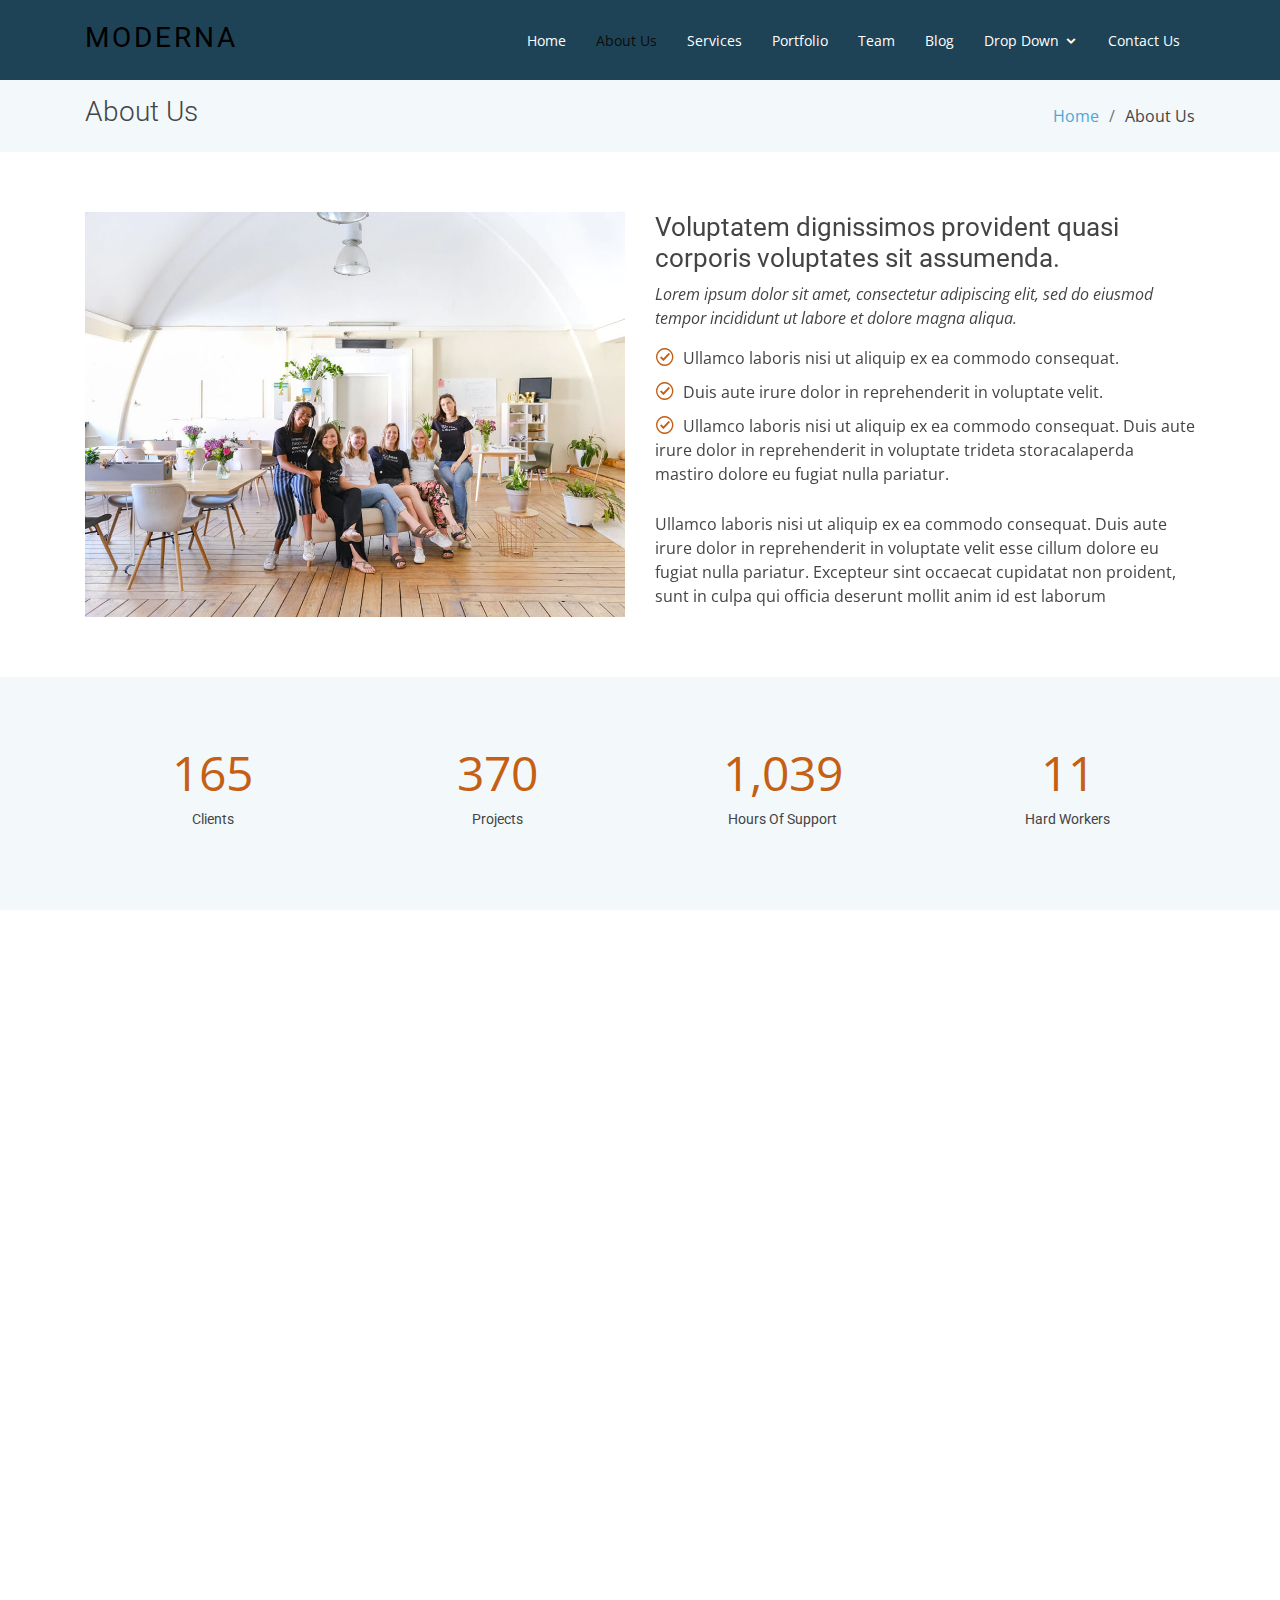
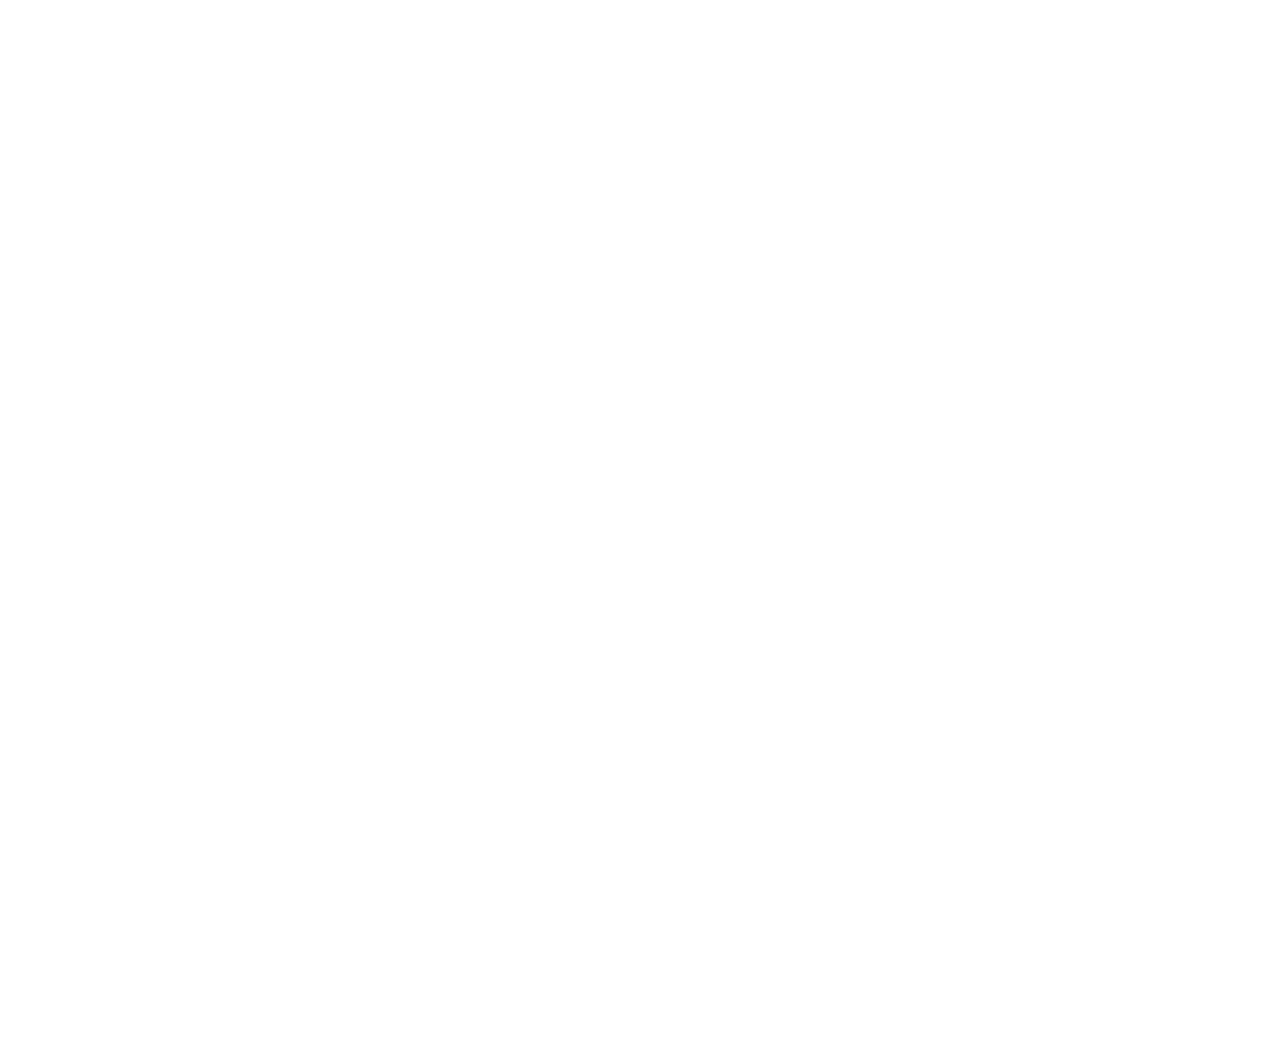
<file: about.html>
<!DOCTYPE html>
<html lang="en">

<head>
  <meta charset="utf-8">
  <meta content="width=device-width, initial-scale=1.0" name="viewport">

  <title>About - Moderna Bootstrap Template</title>
  <meta content="" name="descriptison">
  <meta content="" name="keywords">

  <!-- Favicons -->
  <link href="assets/img/favicon.png" rel="icon">
  <link href="assets/img/apple-touch-icon.png" rel="apple-touch-icon">

  <!-- Google Fonts -->
  <link href="https://fonts.googleapis.com/css?family=Open+Sans:300,300i,400,400i,600,600i,700,700i|Roboto:300,300i,400,400i,500,500i,700,700i&display=swap" rel="stylesheet">

  <!-- Vendor CSS Files -->
  <link href="assets/vendor/bootstrap/css/bootstrap.min.css" rel="stylesheet">
  <link href="assets/vendor/animate.css/animate.min.css" rel="stylesheet">
  <link href="assets/vendor/icofont/icofont.min.css" rel="stylesheet">
  <link href="assets/vendor/boxicons/css/boxicons.min.css" rel="stylesheet">
  <link href="assets/vendor/venobox/venobox.css" rel="stylesheet">
  <link href="assets/vendor/owl.carousel/assets/owl.carousel.min.css" rel="stylesheet">
  <link href="assets/vendor/aos/aos.css" rel="stylesheet">

  <!-- Template Main CSS File -->
  <link href="assets/css/style.css" rel="stylesheet">

  <!-- =======================================================
  * Template Name: Moderna - v2.1.0
  * Template URL: https://bootstrapmade.com/free-bootstrap-template-corporate-moderna/
  * Author: BootstrapMade.com
  * License: https://bootstrapmade.com/license/
  ======================================================== -->
</head>

<body>

  <!-- ======= Header ======= -->
  <header id="header" class="fixed-top ">
    <div class="container">

      <div class="logo float-left">
        <h1 class="text-light"><a href="index.html"><span>Moderna</span></a></h1>
        <!-- Uncomment below if you prefer to use an image logo -->
        <!-- <a href="index.html"><img src="assets/img/logo.png" alt="" class="img-fluid"></a>-->
      </div>

      <nav class="nav-menu float-right d-none d-lg-block">
        <ul>
          <li><a href="index.html">Home</a></li>
          <li class="active"><a href="about.html">About Us</a></li>
          <li><a href="services.html">Services</a></li>
          <li><a href="portfolio.html">Portfolio</a></li>
          <li><a href="team.html">Team</a></li>
          <li><a href="blog.html">Blog</a></li>
          <li class="drop-down"><a href="">Drop Down</a>
            <ul>
              <li><a href="#">Drop Down 1</a></li>
              <li class="drop-down"><a href="#">Drop Down 2</a>
                <ul>
                  <li><a href="#">Deep Drop Down 1</a></li>
                  <li><a href="#">Deep Drop Down 2</a></li>
                  <li><a href="#">Deep Drop Down 3</a></li>
                  <li><a href="#">Deep Drop Down 4</a></li>
                  <li><a href="#">Deep Drop Down 5</a></li>
                </ul>
              </li>
              <li><a href="#">Drop Down 3</a></li>
              <li><a href="#">Drop Down 4</a></li>
              <li><a href="#">Drop Down 5</a></li>
            </ul>
          </li>
          <li><a href="contact.html">Contact Us</a></li>
        </ul>
      </nav><!-- .nav-menu -->

    </div>
  </header><!-- End Header -->

  <main id="main">

    <!-- ======= About Us Section ======= -->
    <section class="breadcrumbs">
      <div class="container">

        <div class="d-flex justify-content-between align-items-center">
          <h2>About Us</h2>
          <ol>
            <li><a href="index.html">Home</a></li>
            <li>About Us</li>
          </ol>
        </div>

      </div>
    </section><!-- End About Us Section -->

    <!-- ======= About Section ======= -->
    <section class="about" data-aos="fade-up">
      <div class="container">

        <div class="row">
          <div class="col-lg-6">
            <img src="assets/img/about.jpg" class="img-fluid" alt="">
          </div>
          <div class="col-lg-6 pt-4 pt-lg-0">
            <h3>Voluptatem dignissimos provident quasi corporis voluptates sit assumenda.</h3>
            <p class="font-italic">
              Lorem ipsum dolor sit amet, consectetur adipiscing elit, sed do eiusmod tempor incididunt ut labore et dolore
              magna aliqua.
            </p>
            <ul>
              <li><i class="icofont-check-circled"></i> Ullamco laboris nisi ut aliquip ex ea commodo consequat.</li>
              <li><i class="icofont-check-circled"></i> Duis aute irure dolor in reprehenderit in voluptate velit.</li>
              <li><i class="icofont-check-circled"></i> Ullamco laboris nisi ut aliquip ex ea commodo consequat. Duis aute irure dolor in reprehenderit in voluptate trideta storacalaperda mastiro dolore eu fugiat nulla pariatur.</li>
            </ul>
            <p>
              Ullamco laboris nisi ut aliquip ex ea commodo consequat. Duis aute irure dolor in reprehenderit in voluptate
              velit esse cillum dolore eu fugiat nulla pariatur. Excepteur sint occaecat cupidatat non proident, sunt in
              culpa qui officia deserunt mollit anim id est laborum
            </p>
          </div>
        </div>

      </div>
    </section><!-- End About Section -->

    <!-- ======= Facts Section ======= -->
    <section class="facts section-bg" data-aos="fade-up">
      <div class="container">

        <div class="row counters">

          <div class="col-lg-3 col-6 text-center">
            <span data-toggle="counter-up">232</span>
            <p>Clients</p>
          </div>

          <div class="col-lg-3 col-6 text-center">
            <span data-toggle="counter-up">521</span>
            <p>Projects</p>
          </div>

          <div class="col-lg-3 col-6 text-center">
            <span data-toggle="counter-up">1,463</span>
            <p>Hours Of Support</p>
          </div>

          <div class="col-lg-3 col-6 text-center">
            <span data-toggle="counter-up">15</span>
            <p>Hard Workers</p>
          </div>

        </div>

      </div>
    </section><!-- End Facts Section -->

    <!-- ======= Our Skills Section ======= -->
    <section class="skills" data-aos="fade-up">
      <div class="container">

        <div class="section-title">
          <h2>Our Skills</h2>
          <p>Magnam dolores commodi suscipit. Necessitatibus eius consequatur ex aliquid fuga eum quidem. Sit sint consectetur velit. Quisquam quos quisquam cupiditate. Et nemo qui impedit suscipit alias ea. Quia fugiat sit in iste officiis commodi quidem hic quas.</p>
        </div>

        <div class="skills-content">

          <div class="progress">
            <div class="progress-bar bg-success" role="progressbar" aria-valuenow="100" aria-valuemin="0" aria-valuemax="100">
              <span class="skill">HTML <i class="val">100%</i></span>
            </div>
          </div>

          <div class="progress">
            <div class="progress-bar bg-info" role="progressbar" aria-valuenow="90" aria-valuemin="0" aria-valuemax="100">
              <span class="skill">CSS <i class="val">90%</i></span>
            </div>
          </div>

          <div class="progress">
            <div class="progress-bar bg-warning" role="progressbar" aria-valuenow="75" aria-valuemin="0" aria-valuemax="100">
              <span class="skill">JavaScript <i class="val">75%</i></span>
            </div>
          </div>

          <div class="progress">
            <div class="progress-bar bg-danger" role="progressbar" aria-valuenow="55" aria-valuemin="0" aria-valuemax="100">
              <span class="skill">Photoshop <i class="val">55%</i></span>
            </div>
          </div>

        </div>

      </div>
    </section><!-- End Our Skills Section -->

    <!-- ======= Tetstimonials Section ======= -->
    <section class="testimonials" data-aos="fade-up">
      <div class="container">

        <div class="section-title">
          <h2>Tetstimonials</h2>
          <p>Magnam dolores commodi suscipit. Necessitatibus eius consequatur ex aliquid fuga eum quidem. Sit sint consectetur velit. Quisquam quos quisquam cupiditate. Et nemo qui impedit suscipit alias ea. Quia fugiat sit in iste officiis commodi quidem hic quas.</p>
        </div>

        <div class="owl-carousel testimonials-carousel">

          <div class="testimonial-item">
            <img src="assets/img/testimonials/testimonials-1.jpg" class="testimonial-img" alt="">
            <h3>Saul Goodman</h3>
            <h4>Ceo &amp; Founder</h4>
            <p>
              <i class="bx bxs-quote-alt-left quote-icon-left"></i>
              Proin iaculis purus consequat sem cure digni ssim donec porttitora entum suscipit rhoncus. Accusantium quam, ultricies eget id, aliquam eget nibh et. Maecen aliquam, risus at semper.
              <i class="bx bxs-quote-alt-right quote-icon-right"></i>
            </p>
          </div>

          <div class="testimonial-item">
            <img src="assets/img/testimonials/testimonials-2.jpg" class="testimonial-img" alt="">
            <h3>Sara Wilsson</h3>
            <h4>Designer</h4>
            <p>
              <i class="bx bxs-quote-alt-left quote-icon-left"></i>
              Export tempor illum tamen malis malis eram quae irure esse labore quem cillum quid cillum eram malis quorum velit fore eram velit sunt aliqua noster fugiat irure amet legam anim culpa.
              <i class="bx bxs-quote-alt-right quote-icon-right"></i>
            </p>
          </div>

          <div class="testimonial-item">
            <img src="assets/img/testimonials/testimonials-3.jpg" class="testimonial-img" alt="">
            <h3>Jena Karlis</h3>
            <h4>Store Owner</h4>
            <p>
              <i class="bx bxs-quote-alt-left quote-icon-left"></i>
              Enim nisi quem export duis labore cillum quae magna enim sint quorum nulla quem veniam duis minim tempor labore quem eram duis noster aute amet eram fore quis sint minim.
              <i class="bx bxs-quote-alt-right quote-icon-right"></i>
            </p>
          </div>

          <div class="testimonial-item">
            <img src="assets/img/testimonials/testimonials-4.jpg" class="testimonial-img" alt="">
            <h3>Matt Brandon</h3>
            <h4>Freelancer</h4>
            <p>
              <i class="bx bxs-quote-alt-left quote-icon-left"></i>
              Fugiat enim eram quae cillum dolore dolor amet nulla culpa multos export minim fugiat minim velit minim dolor enim duis veniam ipsum anim magna sunt elit fore quem dolore labore illum veniam.
              <i class="bx bxs-quote-alt-right quote-icon-right"></i>
            </p>
          </div>

          <div class="testimonial-item">
            <img src="assets/img/testimonials/testimonials-5.jpg" class="testimonial-img" alt="">
            <h3>John Larson</h3>
            <h4>Entrepreneur</h4>
            <p>
              <i class="bx bxs-quote-alt-left quote-icon-left"></i>
              Quis quorum aliqua sint quem legam fore sunt eram irure aliqua veniam tempor noster veniam enim culpa labore duis sunt culpa nulla illum cillum fugiat legam esse veniam culpa fore nisi cillum quid.
              <i class="bx bxs-quote-alt-right quote-icon-right"></i>
            </p>
          </div>

        </div>

      </div>
    </section><!-- End Ttstimonials Section -->

  </main><!-- End #main -->

  <!-- ======= Footer ======= -->
  <footer id="footer" data-aos="fade-up" data-aos-easing="ease-in-out" data-aos-duration="500">

    <div class="footer-newsletter">
      <div class="container">
        <div class="row">
          <div class="col-lg-6">
            <h4>Our Newsletter</h4>
            <p>Tamen quem nulla quae legam multos aute sint culpa legam noster magna</p>
          </div>
          <div class="col-lg-6">
            <form action="" method="post">
              <input type="email" name="email"><input type="submit" value="Subscribe">
            </form>
          </div>
        </div>
      </div>
    </div>

    <div class="footer-top">
      <div class="container">
        <div class="row">

          <div class="col-lg-3 col-md-6 footer-links">
            <h4>Useful Links</h4>
            <ul>
              <li><i class="bx bx-chevron-right"></i> <a href="#">Home</a></li>
              <li><i class="bx bx-chevron-right"></i> <a href="#">About us</a></li>
              <li><i class="bx bx-chevron-right"></i> <a href="#">Services</a></li>
              <li><i class="bx bx-chevron-right"></i> <a href="#">Terms of service</a></li>
              <li><i class="bx bx-chevron-right"></i> <a href="#">Privacy policy</a></li>
            </ul>
          </div>

          <div class="col-lg-3 col-md-6 footer-links">
            <h4>Our Services</h4>
            <ul>
              <li><i class="bx bx-chevron-right"></i> <a href="#">Web Design</a></li>
              <li><i class="bx bx-chevron-right"></i> <a href="#">Web Development</a></li>
              <li><i class="bx bx-chevron-right"></i> <a href="#">Product Management</a></li>
              <li><i class="bx bx-chevron-right"></i> <a href="#">Marketing</a></li>
              <li><i class="bx bx-chevron-right"></i> <a href="#">Graphic Design</a></li>
            </ul>
          </div>

          <div class="col-lg-3 col-md-6 footer-contact">
            <h4>Contact Us</h4>
            <p>
              A108 Adam Street <br>
              New York, NY 535022<br>
              United States <br><br>
              <strong>Phone:</strong> +1 5589 55488 55<br>
              <strong>Email:</strong> info@example.com<br>
            </p>

          </div>

          <div class="col-lg-3 col-md-6 footer-info">
            <h3>About Moderna</h3>
            <p>Cras fermentum odio eu feugiat lide par naso tierra. Justo eget nada terra videa magna derita valies darta donna mare fermentum iaculis eu non diam phasellus.</p>
            <div class="social-links mt-3">
              <a href="#" class="twitter"><i class="bx bxl-twitter"></i></a>
              <a href="#" class="facebook"><i class="bx bxl-facebook"></i></a>
              <a href="#" class="instagram"><i class="bx bxl-instagram"></i></a>
              <a href="#" class="linkedin"><i class="bx bxl-linkedin"></i></a>
            </div>
          </div>

        </div>
      </div>
    </div>

    <div class="container">
      <div class="copyright">
        &copy; Copyright <strong><span>Moderna</span></strong>. All Rights Reserved
      </div>
      <div class="credits">
        <!-- All the links in the footer should remain intact. -->
        <!-- You can delete the links only if you purchased the pro version. -->
        <!-- Licensing information: https://bootstrapmade.com/license/ -->
        <!-- Purchase the pro version with working PHP/AJAX contact form: https://bootstrapmade.com/free-bootstrap-template-corporate-moderna/ -->
        Designed by <a href="https://bootstrapmade.com/">BootstrapMade</a>
      </div>
    </div>
  </footer><!-- End Footer -->

  <a href="#" class="back-to-top"><i class="icofont-simple-up"></i></a>

  <!-- Vendor JS Files -->
  <script src="assets/vendor/jquery/jquery.min.js"></script>
  <script src="assets/vendor/bootstrap/js/bootstrap.bundle.min.js"></script>
  <script src="assets/vendor/jquery.easing/jquery.easing.min.js"></script>
  <script src="assets/vendor/php-email-form/validate.js"></script>
  <script src="assets/vendor/venobox/venobox.min.js"></script>
  <script src="assets/vendor/waypoints/jquery.waypoints.min.js"></script>
  <script src="assets/vendor/counterup/counterup.min.js"></script>
  <script src="assets/vendor/owl.carousel/owl.carousel.min.js"></script>
  <script src="assets/vendor/isotope-layout/isotope.pkgd.min.js"></script>
  <script src="assets/vendor/aos/aos.js"></script>

  <!-- Template Main JS File -->
  <script src="assets/js/main.js"></script>

</body>

</html>
</file>
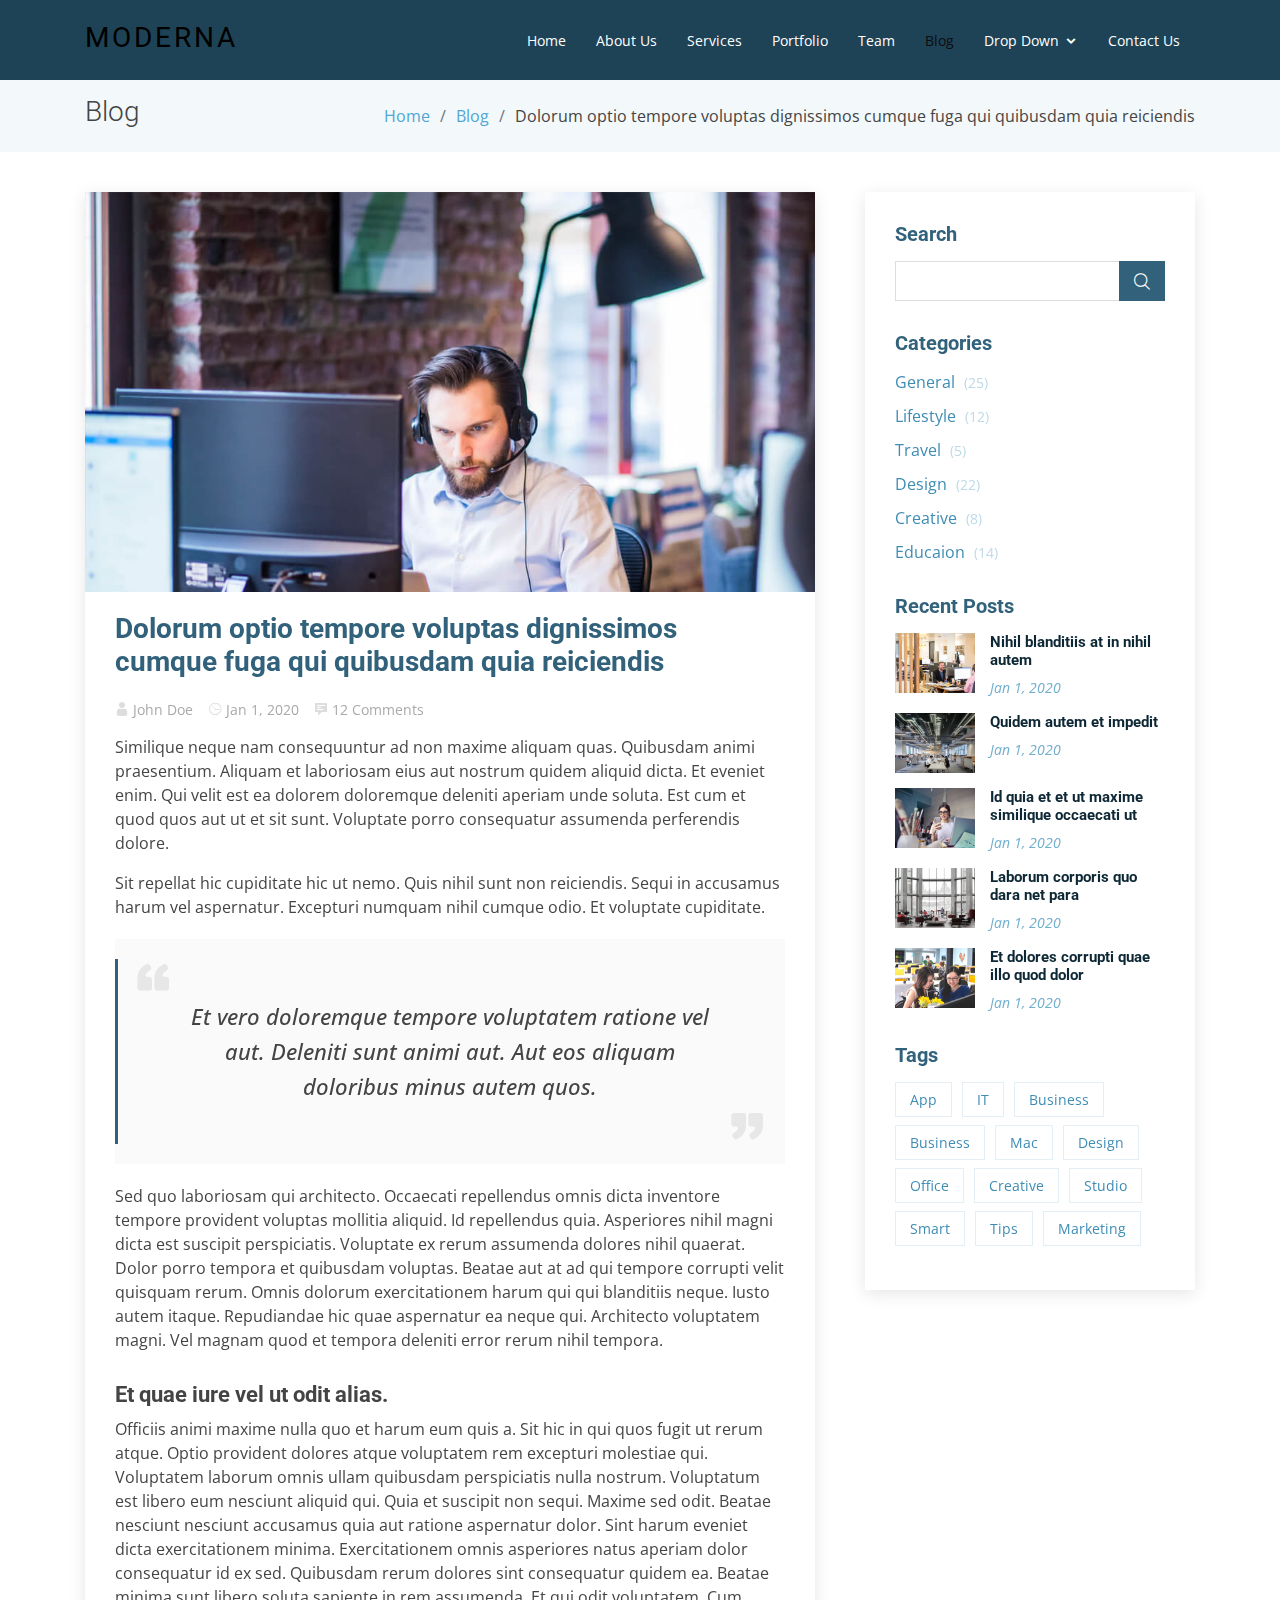
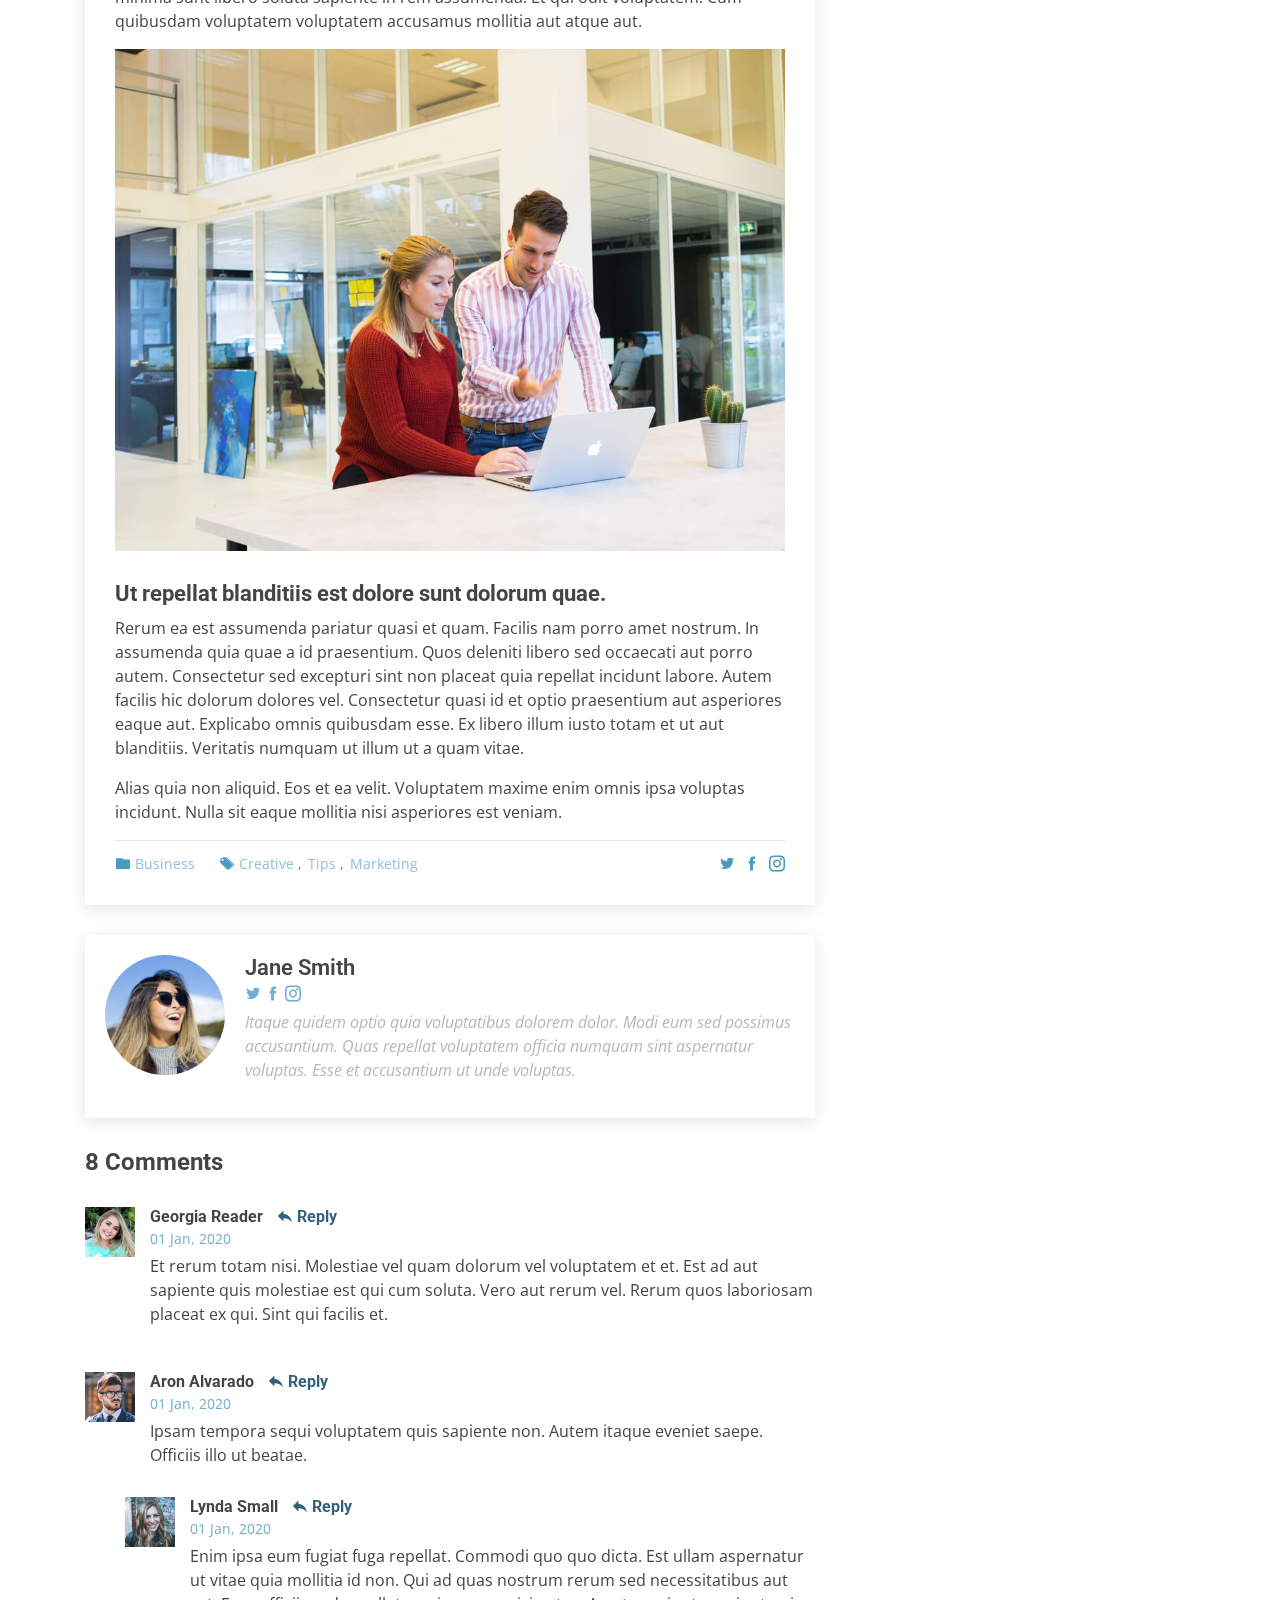
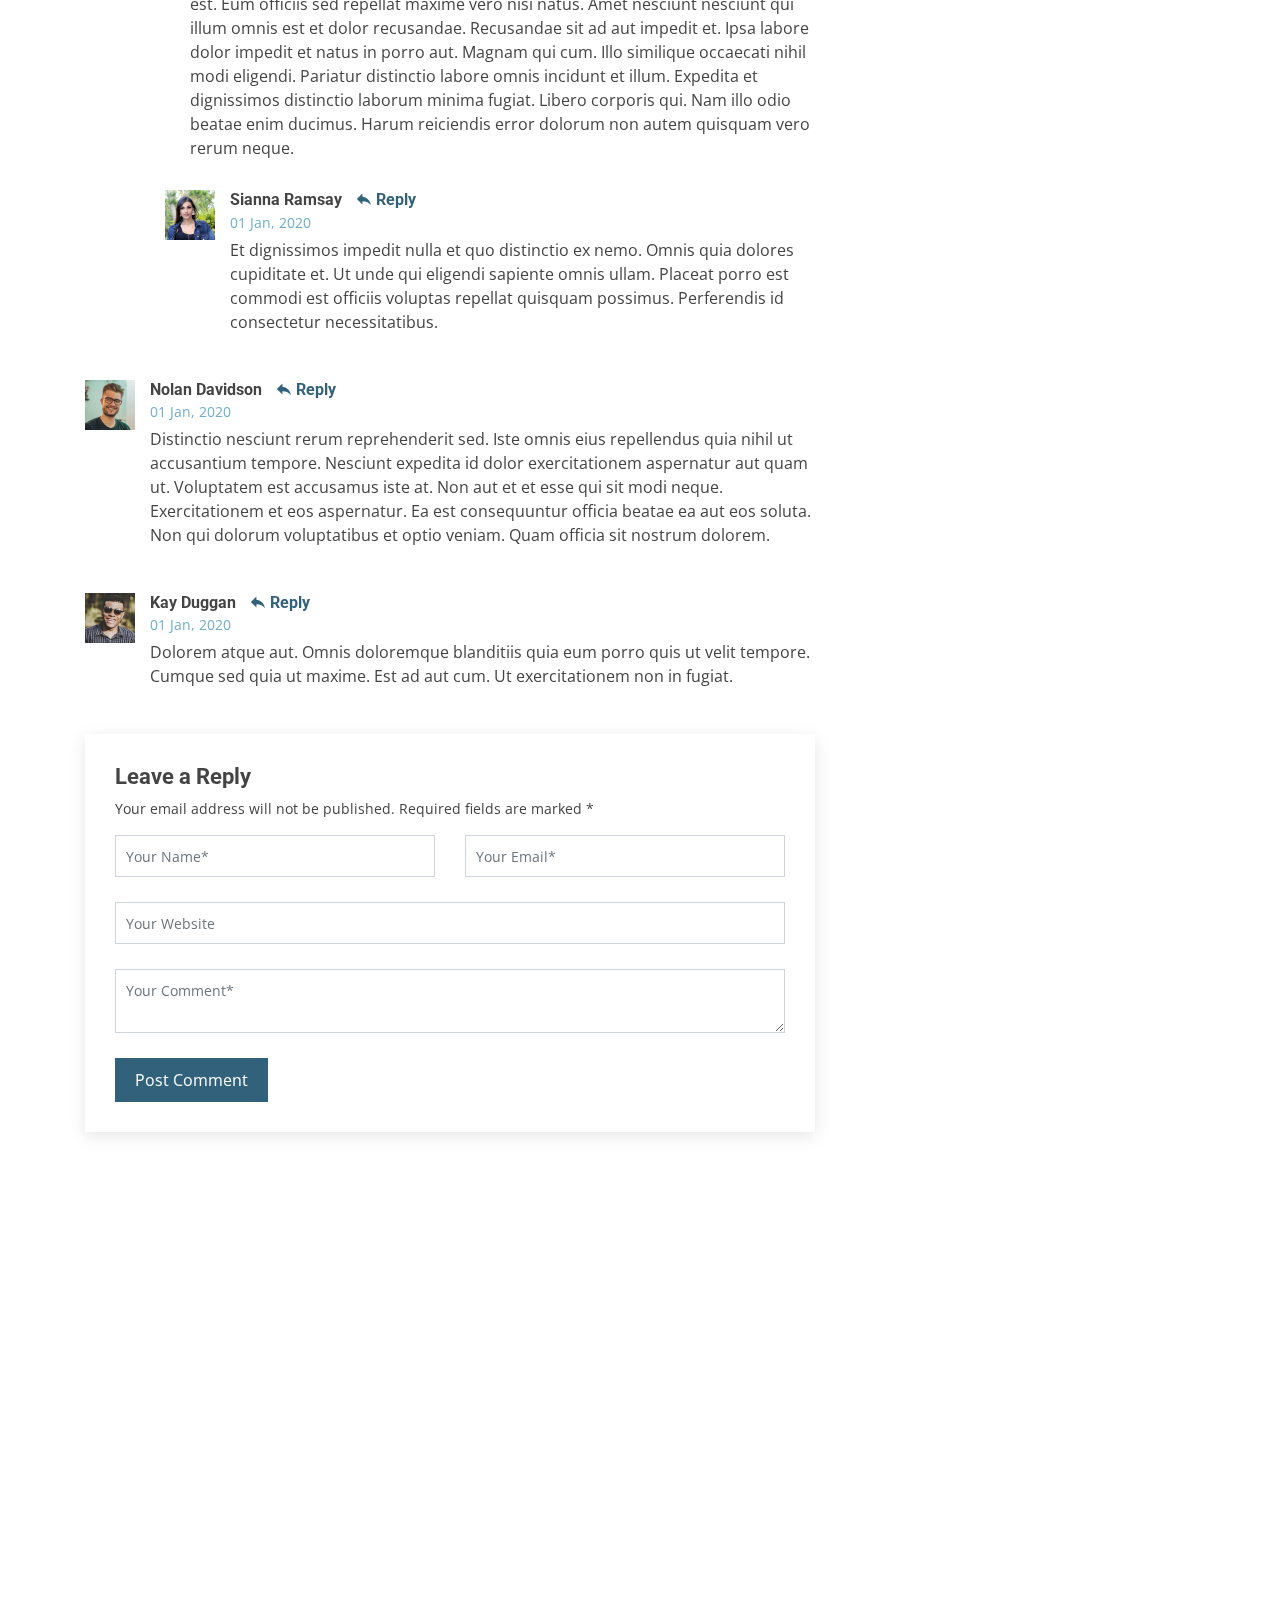
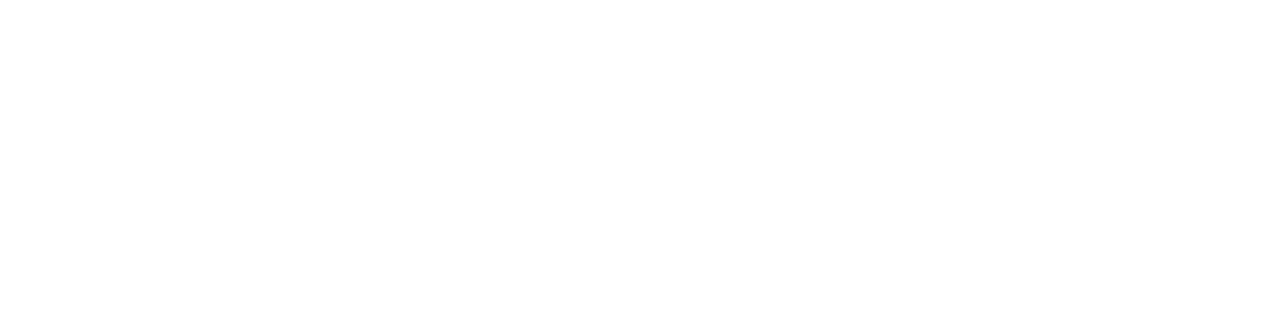
<file: blog-single.html>
<!DOCTYPE html>
<html lang="en">

<head>
  <meta charset="utf-8">
  <meta content="width=device-width, initial-scale=1.0" name="viewport">

  <title>Blog Single - Moderna Bootstrap Template</title>
  <meta content="" name="descriptison">
  <meta content="" name="keywords">

  <!-- Favicons -->
  <link href="assets/img/favicon.png" rel="icon">
  <link href="assets/img/apple-touch-icon.png" rel="apple-touch-icon">

  <!-- Google Fonts -->
  <link href="https://fonts.googleapis.com/css?family=Open+Sans:300,300i,400,400i,600,600i,700,700i|Roboto:300,300i,400,400i,500,500i,700,700i&display=swap" rel="stylesheet">

  <!-- Vendor CSS Files -->
  <link href="assets/vendor/bootstrap/css/bootstrap.min.css" rel="stylesheet">
  <link href="assets/vendor/animate.css/animate.min.css" rel="stylesheet">
  <link href="assets/vendor/icofont/icofont.min.css" rel="stylesheet">
  <link href="assets/vendor/boxicons/css/boxicons.min.css" rel="stylesheet">
  <link href="assets/vendor/venobox/venobox.css" rel="stylesheet">
  <link href="assets/vendor/owl.carousel/assets/owl.carousel.min.css" rel="stylesheet">
  <link href="assets/vendor/aos/aos.css" rel="stylesheet">

  <!-- Template Main CSS File -->
  <link href="assets/css/style.css" rel="stylesheet">

  <!-- =======================================================
  * Template Name: Moderna - v2.1.0
  * Template URL: https://bootstrapmade.com/free-bootstrap-template-corporate-moderna/
  * Author: BootstrapMade.com
  * License: https://bootstrapmade.com/license/
  ======================================================== -->
</head>

<body>

  <!-- ======= Header ======= -->
  <header id="header" class="fixed-top ">
    <div class="container">

      <div class="logo float-left">
        <h1 class="text-light"><a href="index.html"><span>Moderna</span></a></h1>
        <!-- Uncomment below if you prefer to use an image logo -->
        <!-- <a href="index.html"><img src="assets/img/logo.png" alt="" class="img-fluid"></a>-->
      </div>

      <nav class="nav-menu float-right d-none d-lg-block">
        <ul>
          <li><a href="index.html">Home</a></li>
          <li><a href="about.html">About Us</a></li>
          <li><a href="services.html">Services</a></li>
          <li><a href="portfolio.html">Portfolio</a></li>
          <li><a href="team.html">Team</a></li>
          <li class="active"><a href="blog.html">Blog</a></li>
          <li class="drop-down"><a href="">Drop Down</a>
            <ul>
              <li><a href="#">Drop Down 1</a></li>
              <li class="drop-down"><a href="#">Drop Down 2</a>
                <ul>
                  <li><a href="#">Deep Drop Down 1</a></li>
                  <li><a href="#">Deep Drop Down 2</a></li>
                  <li><a href="#">Deep Drop Down 3</a></li>
                  <li><a href="#">Deep Drop Down 4</a></li>
                  <li><a href="#">Deep Drop Down 5</a></li>
                </ul>
              </li>
              <li><a href="#">Drop Down 3</a></li>
              <li><a href="#">Drop Down 4</a></li>
              <li><a href="#">Drop Down 5</a></li>
            </ul>
          </li>
          <li><a href="contact.html">Contact Us</a></li>
        </ul>
      </nav><!-- .nav-menu -->

    </div>
  </header><!-- End Header -->

  <main id="main">

    <!-- ======= Blog Section ======= -->
    <section class="breadcrumbs">
      <div class="container">

        <div class="d-flex justify-content-between align-items-center">
          <h2>Blog</h2>

          <ol>
            <li><a href="index.html">Home</a></li>
            <li><a href="blog.html">Blog</a></li>
            <li>Dolorum optio tempore voluptas dignissimos cumque fuga qui quibusdam quia reiciendis</li>
          </ol>
        </div>

      </div>
    </section><!-- End Blog Section -->

    <!-- ======= Blog Section ======= -->
    <section class="blog" data-aos="fade-up" data-aos-easing="ease-in-out" data-aos-duration="500">
      <div class="container">

        <div class="row">

          <div class="col-lg-8 entries">

            <article class="entry entry-single">
              <div class="entry-img">
                <img src="assets/img/blog-post-1.jpg" alt="" class="img-fluid">
              </div>

              <h2 class="entry-title">
                <a href="blog-single.html">Dolorum optio tempore voluptas dignissimos cumque fuga qui quibusdam quia reiciendis</a>
              </h2>

              <div class="entry-meta">
                <ul>
                  <li class="d-flex align-items-center"><i class="icofont-user"></i> <a href="blog-single.html">John Doe</a></li>
                  <li class="d-flex align-items-center"><i class="icofont-wall-clock"></i> <a href="blog-single.html"><time datetime="2020-01-01">Jan 1, 2020</time></a></li>
                  <li class="d-flex align-items-center"><i class="icofont-comment"></i> <a href="blog-single.html">12 Comments</a></li>
                </ul>
              </div>

              <div class="entry-content">
                <p>
                  Similique neque nam consequuntur ad non maxime aliquam quas. Quibusdam animi praesentium. Aliquam et
                  laboriosam eius aut nostrum quidem aliquid dicta.
                  Et eveniet enim. Qui velit est ea dolorem doloremque deleniti aperiam unde soluta. Est cum et quod quos
                  aut ut et sit sunt. Voluptate porro consequatur assumenda perferendis dolore.
                </p>

                <p>
                  Sit repellat hic cupiditate hic ut nemo. Quis nihil sunt non reiciendis. Sequi in accusamus harum vel
                  aspernatur. Excepturi numquam nihil cumque odio. Et voluptate cupiditate.
                </p>

                <blockquote>
                  <i class="icofont-quote-left quote-left"></i>
                  <p>
                    Et vero doloremque tempore voluptatem ratione vel aut. Deleniti sunt animi aut. Aut eos aliquam
                    doloribus minus autem quos.
                  </p>
                  <i class="las la-quote-right quote-right"></i>
                  <i class="icofont-quote-right quote-right"></i>
                </blockquote>

                <p>
                  Sed quo laboriosam qui architecto. Occaecati repellendus omnis dicta inventore tempore provident
                  voluptas mollitia aliquid. Id repellendus quia. Asperiores nihil magni dicta est suscipit perspiciatis.
                  Voluptate ex rerum assumenda dolores nihil quaerat.
                  Dolor porro tempora et quibusdam voluptas. Beatae aut at ad qui tempore corrupti velit quisquam rerum.
                  Omnis dolorum exercitationem harum qui qui blanditiis neque.
                  Iusto autem itaque. Repudiandae hic quae aspernatur ea neque qui. Architecto voluptatem magni. Vel
                  magnam quod et tempora deleniti error rerum nihil tempora.
                </p>

                <h3>Et quae iure vel ut odit alias.</h3>
                <p>
                  Officiis animi maxime nulla quo et harum eum quis a. Sit hic in qui quos fugit ut rerum atque. Optio
                  provident dolores atque voluptatem rem excepturi molestiae qui. Voluptatem laborum omnis ullam quibusdam
                  perspiciatis nulla nostrum. Voluptatum est libero eum nesciunt aliquid qui.
                  Quia et suscipit non sequi. Maxime sed odit. Beatae nesciunt nesciunt accusamus quia aut ratione
                  aspernatur dolor. Sint harum eveniet dicta exercitationem minima. Exercitationem omnis asperiores natus
                  aperiam dolor consequatur id ex sed. Quibusdam rerum dolores sint consequatur quidem ea.
                  Beatae minima sunt libero soluta sapiente in rem assumenda. Et qui odit voluptatem. Cum quibusdam
                  voluptatem voluptatem accusamus mollitia aut atque aut.
                </p>
                <img src="assets/img/blog-post-4.jpg" class="img-fluid" alt="">

                <h3>Ut repellat blanditiis est dolore sunt dolorum quae.</h3>
                <p>
                  Rerum ea est assumenda pariatur quasi et quam. Facilis nam porro amet nostrum. In assumenda quia quae a
                  id praesentium. Quos deleniti libero sed occaecati aut porro autem. Consectetur sed excepturi sint non
                  placeat quia repellat incidunt labore. Autem facilis hic dolorum dolores vel.
                  Consectetur quasi id et optio praesentium aut asperiores eaque aut. Explicabo omnis quibusdam esse. Ex
                  libero illum iusto totam et ut aut blanditiis. Veritatis numquam ut illum ut a quam vitae.
                </p>
                <p>
                  Alias quia non aliquid. Eos et ea velit. Voluptatem maxime enim omnis ipsa voluptas incidunt. Nulla sit
                  eaque mollitia nisi asperiores est veniam.
                </p>

              </div>

              <div class="entry-footer clearfix">
                <div class="float-left">
                  <i class="icofont-folder"></i>
                  <ul class="cats">
                    <li><a href="#">Business</a></li>
                  </ul>

                  <i class="icofont-tags"></i>
                  <ul class="tags">
                    <li><a href="#">Creative</a></li>
                    <li><a href="#">Tips</a></li>
                    <li><a href="#">Marketing</a></li>
                  </ul>
                </div>

                <div class="float-right share">
                  <a href="" title="Share on Twitter"><i class="icofont-twitter"></i></a>
                  <a href="" title="Share on Facebook"><i class="icofont-facebook"></i></a>
                  <a href="" title="Share on Instagram"><i class="icofont-instagram"></i></a>
                </div>

              </div>

            </article><!-- End blog entry -->

            <div class="blog-author clearfix">
              <img src="assets/img/blog-author.jpg" class="rounded-circle float-left" alt="">
              <h4>Jane Smith</h4>
              <div class="social-links">
                <a href="https://twitters.com/#"><i class="icofont-twitter"></i></a>
                <a href="https://facebook.com/#"><i class="icofont-facebook"></i></a>
                <a href="https://instagram.com/#"><i class="icofont-instagram"></i></a>
              </div>
              <p>
                Itaque quidem optio quia voluptatibus dolorem dolor. Modi eum sed possimus accusantium. Quas repellat
                voluptatem officia numquam sint aspernatur voluptas. Esse et accusantium ut unde voluptas.
              </p>
            </div><!-- End blog author bio -->

            <div class="blog-comments">

              <h4 class="comments-count">8 Comments</h4>

              <div id="comment-1" class="comment clearfix">
                <img src="assets/img/comments-1.jpg" class="comment-img  float-left" alt="">
                <h5><a href="">Georgia Reader</a> <a href="#" class="reply"><i class="icofont-reply"></i> Reply</a></h5>
                <time datetime="2020-01-01">01 Jan, 2020</time>
                <p>
                  Et rerum totam nisi. Molestiae vel quam dolorum vel voluptatem et et. Est ad aut sapiente quis molestiae
                  est qui cum soluta.
                  Vero aut rerum vel. Rerum quos laboriosam placeat ex qui. Sint qui facilis et.
                </p>
              </div><!-- End comment #1 -->

              <div id="comment-2" class="comment clearfix">
                <img src="assets/img/comments-2.jpg" class="comment-img  float-left" alt="">
                <h5><a href="">Aron Alvarado</a> <a href="#" class="reply"><i class="icofont-reply"></i> Reply</a></h5>
                <time datetime="2020-01-01">01 Jan, 2020</time>
                <p>
                  Ipsam tempora sequi voluptatem quis sapiente non. Autem itaque eveniet saepe. Officiis illo ut beatae.
                </p>

                <div id="comment-reply-1" class="comment comment-reply clearfix">
                  <img src="assets/img/comments-3.jpg" class="comment-img  float-left" alt="">
                  <h5><a href="">Lynda Small</a> <a href="#" class="reply"><i class="icofont-reply"></i> Reply</a></h5>
                  <time datetime="2020-01-01">01 Jan, 2020</time>
                  <p>
                    Enim ipsa eum fugiat fuga repellat. Commodi quo quo dicta. Est ullam aspernatur ut vitae quia mollitia
                    id non. Qui ad quas nostrum rerum sed necessitatibus aut est. Eum officiis sed repellat maxime vero
                    nisi natus. Amet nesciunt nesciunt qui illum omnis est et dolor recusandae.
                    Recusandae sit ad aut impedit et. Ipsa labore dolor impedit et natus in porro aut. Magnam qui cum.
                    Illo similique occaecati nihil modi eligendi. Pariatur distinctio labore omnis incidunt et illum.
                    Expedita et dignissimos distinctio laborum minima fugiat.
                    Libero corporis qui. Nam illo odio beatae enim ducimus. Harum reiciendis error dolorum non autem
                    quisquam vero rerum neque.
                  </p>

                  <div id="comment-reply-2" class="comment comment-reply clearfix">
                    <img src="assets/img/comments-4.jpg" class="comment-img  float-left" alt="">
                    <h5><a href="">Sianna Ramsay</a> <a href="#" class="reply"><i class="icofont-reply"></i> Reply</a>
                    </h5>
                    <time datetime="2020-01-01">01 Jan, 2020</time>
                    <p>
                      Et dignissimos impedit nulla et quo distinctio ex nemo. Omnis quia dolores cupiditate et. Ut unde
                      qui eligendi sapiente omnis ullam. Placeat porro est commodi est officiis voluptas repellat quisquam
                      possimus. Perferendis id consectetur necessitatibus.
                    </p>
                  </div><!-- End comment reply #2-->

                </div><!-- End comment reply #1-->

              </div><!-- End comment #2-->

              <div id="comment-3" class="comment clearfix">
                <img src="assets/img/comments-5.jpg" class="comment-img  float-left" alt="">
                <h5><a href="">Nolan Davidson</a> <a href="#" class="reply"><i class="icofont-reply"></i> Reply</a></h5>
                <time datetime="2020-01-01">01 Jan, 2020</time>
                <p>
                  Distinctio nesciunt rerum reprehenderit sed. Iste omnis eius repellendus quia nihil ut accusantium
                  tempore. Nesciunt expedita id dolor exercitationem aspernatur aut quam ut. Voluptatem est accusamus iste
                  at.
                  Non aut et et esse qui sit modi neque. Exercitationem et eos aspernatur. Ea est consequuntur officia
                  beatae ea aut eos soluta. Non qui dolorum voluptatibus et optio veniam. Quam officia sit nostrum
                  dolorem.
                </p>
              </div><!-- End comment #3 -->

              <div id="comment-4" class="comment clearfix">
                <img src="assets/img/comments-6.jpg" class="comment-img  float-left" alt="">
                <h5><a href="">Kay Duggan</a> <a href="#" class="reply"><i class="icofont-reply"></i> Reply</a></h5>
                <time datetime="2020-01-01">01 Jan, 2020</time>
                <p>
                  Dolorem atque aut. Omnis doloremque blanditiis quia eum porro quis ut velit tempore. Cumque sed quia ut
                  maxime. Est ad aut cum. Ut exercitationem non in fugiat.
                </p>

              </div><!-- End comment #4 -->

              <div class="reply-form">
                <h4>Leave a Reply</h4>
                <p>Your email address will not be published. Required fields are marked * </p>
                <form action="">
                  <div class="row">
                    <div class="col-md-6 form-group">
                      <input name="name" type="text" class="form-control" placeholder="Your Name*">
                    </div>
                    <div class="col-md-6 form-group">
                      <input name="email" type="text" class="form-control" placeholder="Your Email*">
                    </div>
                  </div>
                  <div class="row">
                    <div class="col form-group">
                      <input name="website" type="text" class="form-control" placeholder="Your Website">
                    </div>
                  </div>
                  <div class="row">
                    <div class="col form-group">
                      <textarea name="comment" class="form-control" placeholder="Your Comment*"></textarea>
                    </div>
                  </div>
                  <button type="submit" class="btn btn-primary">Post Comment</button>
                </form>
              </div>

            </div><!-- End blog comments -->

          </div><!-- End blog entries list -->

          <div class="col-lg-4">

            <div class="sidebar">

              <h3 class="sidebar-title">Search</h3>
              <div class="sidebar-item search-form">
                <form action="">
                  <input type="text">
                  <button type="submit"><i class="icofont-search"></i></button>
                </form>
              </div><!-- End sidebar search formn-->

              <h3 class="sidebar-title">Categories</h3>
              <div class="sidebar-item categories">
                <ul>
                  <li><a href="#">General <span>(25)</span></a></li>
                  <li><a href="#">Lifestyle <span>(12)</span></a></li>
                  <li><a href="#">Travel <span>(5)</span></a></li>
                  <li><a href="#">Design <span>(22)</span></a></li>
                  <li><a href="#">Creative <span>(8)</span></a></li>
                  <li><a href="#">Educaion <span>(14)</span></a></li>
                </ul>

              </div><!-- End sidebar categories-->

              <h3 class="sidebar-title">Recent Posts</h3>
              <div class="sidebar-item recent-posts">
                <div class="post-item clearfix">
                  <img src="assets/img/recent-posts-1.jpg" alt="">
                  <h4><a href="blog-single.html">Nihil blanditiis at in nihil autem</a></h4>
                  <time datetime="2020-01-01">Jan 1, 2020</time>
                </div>

                <div class="post-item clearfix">
                  <img src="assets/img/recent-posts-2.jpg" alt="">
                  <h4><a href="blog-single.html">Quidem autem et impedit</a></h4>
                  <time datetime="2020-01-01">Jan 1, 2020</time>
                </div>

                <div class="post-item clearfix">
                  <img src="assets/img/recent-posts-3.jpg" alt="">
                  <h4><a href="blog-single.html">Id quia et et ut maxime similique occaecati ut</a></h4>
                  <time datetime="2020-01-01">Jan 1, 2020</time>
                </div>

                <div class="post-item clearfix">
                  <img src="assets/img/recent-posts-4.jpg" alt="">
                  <h4><a href="blog-single.html">Laborum corporis quo dara net para</a></h4>
                  <time datetime="2020-01-01">Jan 1, 2020</time>
                </div>

                <div class="post-item clearfix">
                  <img src="assets/img/recent-posts-5.jpg" alt="">
                  <h4><a href="blog-single.html">Et dolores corrupti quae illo quod dolor</a></h4>
                  <time datetime="2020-01-01">Jan 1, 2020</time>
                </div>
              </div><!-- End sidebar recent posts-->

              <h3 class="sidebar-title">Tags</h3>
              <div class="sidebar-item tags">
                <ul>
                  <li><a href="#">App</a></li>
                  <li><a href="#">IT</a></li>
                  <li><a href="#">Business</a></li>
                  <li><a href="#">Business</a></li>
                  <li><a href="#">Mac</a></li>
                  <li><a href="#">Design</a></li>
                  <li><a href="#">Office</a></li>
                  <li><a href="#">Creative</a></li>
                  <li><a href="#">Studio</a></li>
                  <li><a href="#">Smart</a></li>
                  <li><a href="#">Tips</a></li>
                  <li><a href="#">Marketing</a></li>
                </ul>

              </div><!-- End sidebar tags-->

            </div><!-- End sidebar -->

          </div><!-- End blog sidebar -->

        </div><!-- End row -->

      </div><!-- End container -->

    </section><!-- End Blog Section -->

  </main><!-- End #main -->

  <!-- ======= Footer ======= -->
  <footer id="footer" data-aos="fade-up" data-aos-easing="ease-in-out" data-aos-duration="500">

    <div class="footer-newsletter">
      <div class="container">
        <div class="row">
          <div class="col-lg-6">
            <h4>Our Newsletter</h4>
            <p>Tamen quem nulla quae legam multos aute sint culpa legam noster magna</p>
          </div>
          <div class="col-lg-6">
            <form action="" method="post">
              <input type="email" name="email"><input type="submit" value="Subscribe">
            </form>
          </div>
        </div>
      </div>
    </div>

    <div class="footer-top">
      <div class="container">
        <div class="row">

          <div class="col-lg-3 col-md-6 footer-links">
            <h4>Useful Links</h4>
            <ul>
              <li><i class="bx bx-chevron-right"></i> <a href="#">Home</a></li>
              <li><i class="bx bx-chevron-right"></i> <a href="#">About us</a></li>
              <li><i class="bx bx-chevron-right"></i> <a href="#">Services</a></li>
              <li><i class="bx bx-chevron-right"></i> <a href="#">Terms of service</a></li>
              <li><i class="bx bx-chevron-right"></i> <a href="#">Privacy policy</a></li>
            </ul>
          </div>

          <div class="col-lg-3 col-md-6 footer-links">
            <h4>Our Services</h4>
            <ul>
              <li><i class="bx bx-chevron-right"></i> <a href="#">Web Design</a></li>
              <li><i class="bx bx-chevron-right"></i> <a href="#">Web Development</a></li>
              <li><i class="bx bx-chevron-right"></i> <a href="#">Product Management</a></li>
              <li><i class="bx bx-chevron-right"></i> <a href="#">Marketing</a></li>
              <li><i class="bx bx-chevron-right"></i> <a href="#">Graphic Design</a></li>
            </ul>
          </div>

          <div class="col-lg-3 col-md-6 footer-contact">
            <h4>Contact Us</h4>
            <p>
              A108 Adam Street <br>
              New York, NY 535022<br>
              United States <br><br>
              <strong>Phone:</strong> +1 5589 55488 55<br>
              <strong>Email:</strong> info@example.com<br>
            </p>

          </div>

          <div class="col-lg-3 col-md-6 footer-info">
            <h3>About Moderna</h3>
            <p>Cras fermentum odio eu feugiat lide par naso tierra. Justo eget nada terra videa magna derita valies darta donna mare fermentum iaculis eu non diam phasellus.</p>
            <div class="social-links mt-3">
              <a href="#" class="twitter"><i class="bx bxl-twitter"></i></a>
              <a href="#" class="facebook"><i class="bx bxl-facebook"></i></a>
              <a href="#" class="instagram"><i class="bx bxl-instagram"></i></a>
              <a href="#" class="linkedin"><i class="bx bxl-linkedin"></i></a>
            </div>
          </div>

        </div>
      </div>
    </div>

    <div class="container">
      <div class="copyright">
        &copy; Copyright <strong><span>Moderna</span></strong>. All Rights Reserved
      </div>
      <div class="credits">
        <!-- All the links in the footer should remain intact. -->
        <!-- You can delete the links only if you purchased the pro version. -->
        <!-- Licensing information: https://bootstrapmade.com/license/ -->
        <!-- Purchase the pro version with working PHP/AJAX contact form: https://bootstrapmade.com/free-bootstrap-template-corporate-moderna/ -->
        Designed by <a href="https://bootstrapmade.com/">BootstrapMade</a>
      </div>
    </div>
  </footer><!-- End Footer -->

  <a href="#" class="back-to-top"><i class="icofont-simple-up"></i></a>

  <!-- Vendor JS Files -->
  <script src="assets/vendor/jquery/jquery.min.js"></script>
  <script src="assets/vendor/bootstrap/js/bootstrap.bundle.min.js"></script>
  <script src="assets/vendor/jquery.easing/jquery.easing.min.js"></script>
  <script src="assets/vendor/php-email-form/validate.js"></script>
  <script src="assets/vendor/venobox/venobox.min.js"></script>
  <script src="assets/vendor/waypoints/jquery.waypoints.min.js"></script>
  <script src="assets/vendor/counterup/counterup.min.js"></script>
  <script src="assets/vendor/owl.carousel/owl.carousel.min.js"></script>
  <script src="assets/vendor/isotope-layout/isotope.pkgd.min.js"></script>
  <script src="assets/vendor/aos/aos.js"></script>

  <!-- Template Main JS File -->
  <script src="assets/js/main.js"></script>

</body>

</html>
</file>
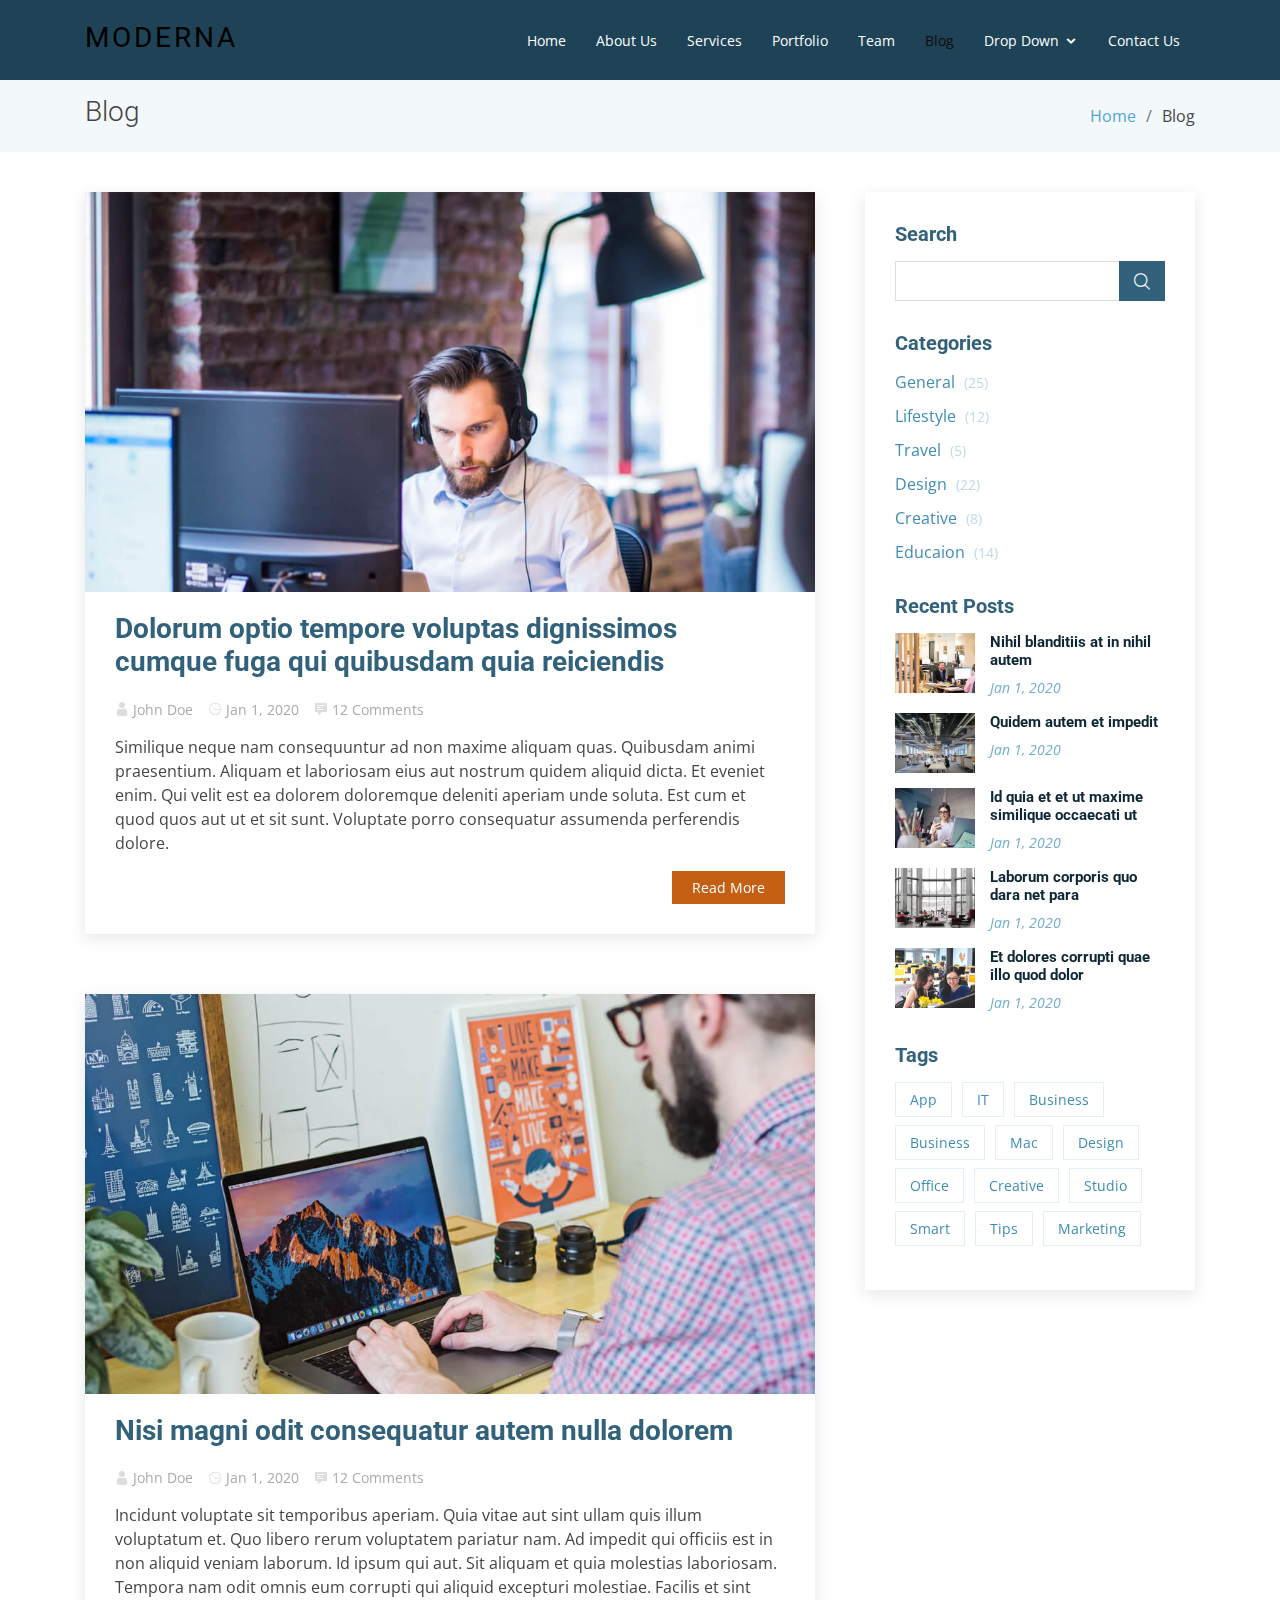
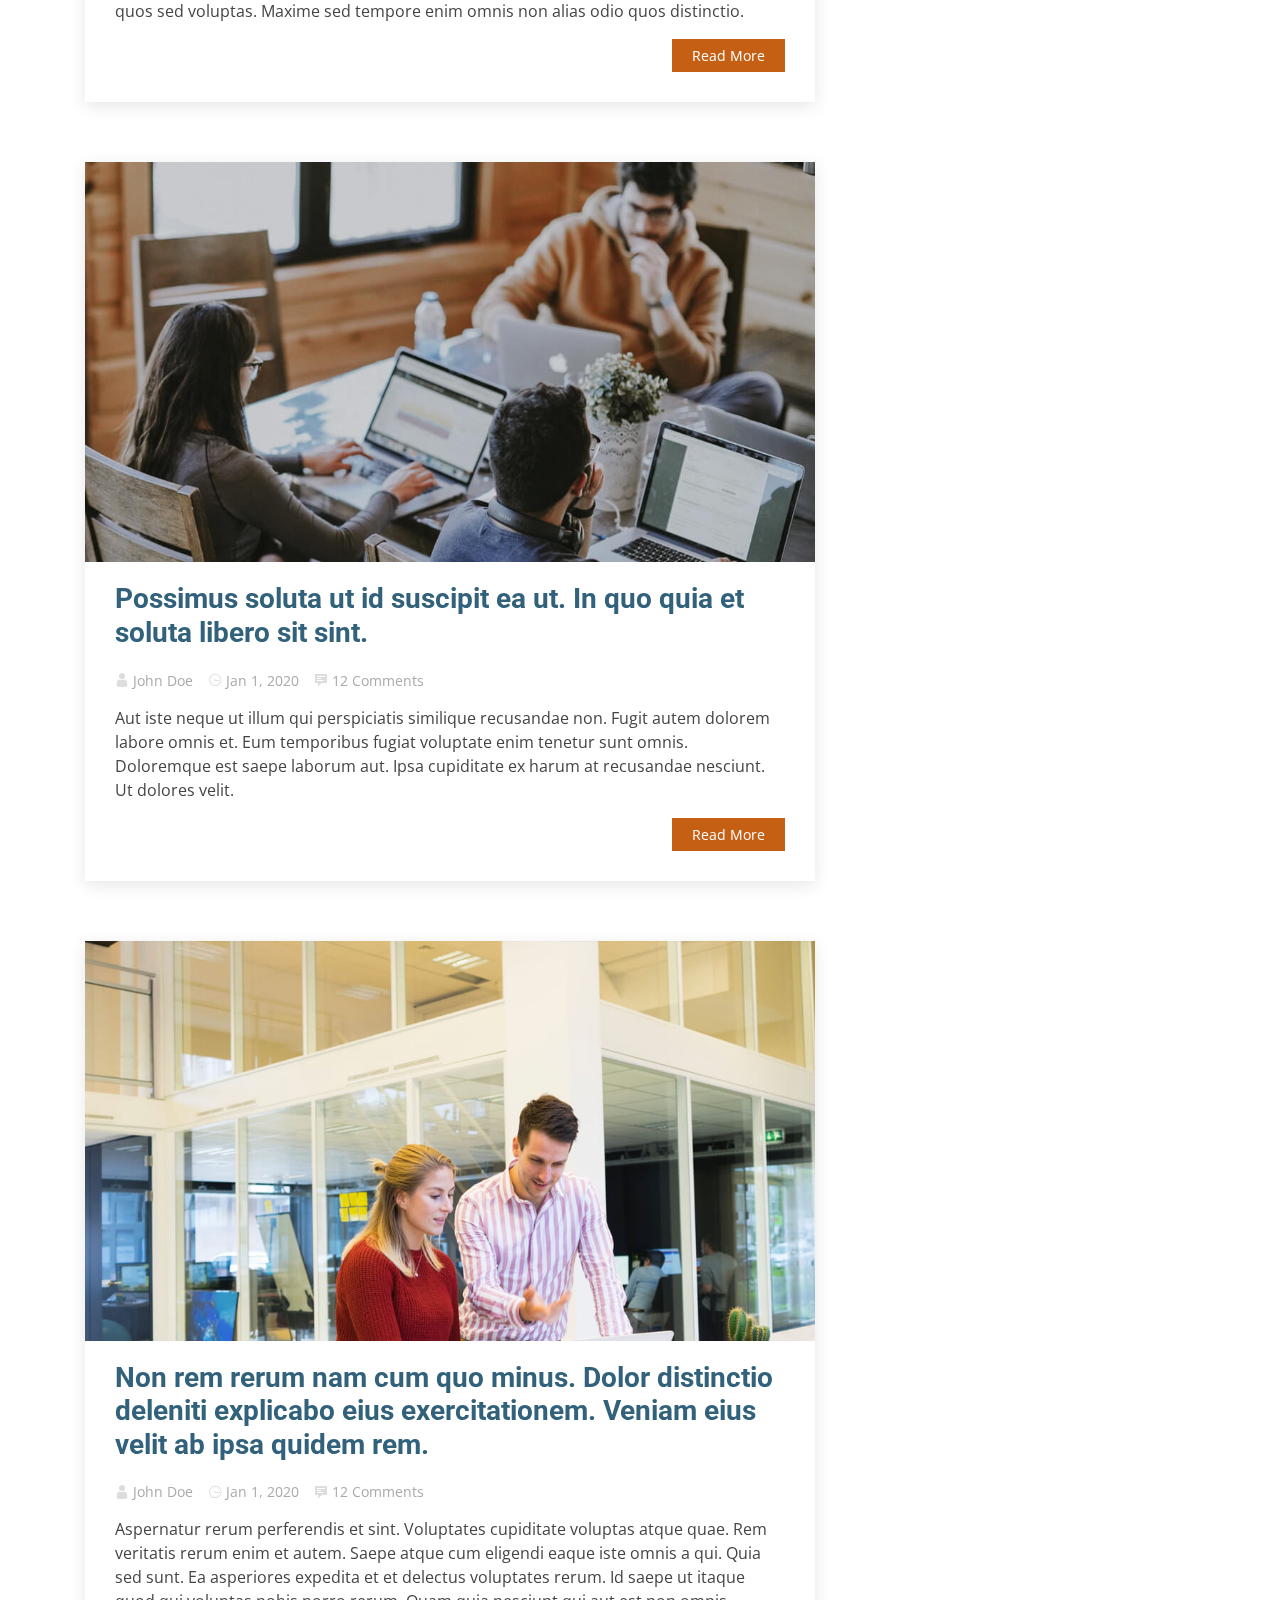
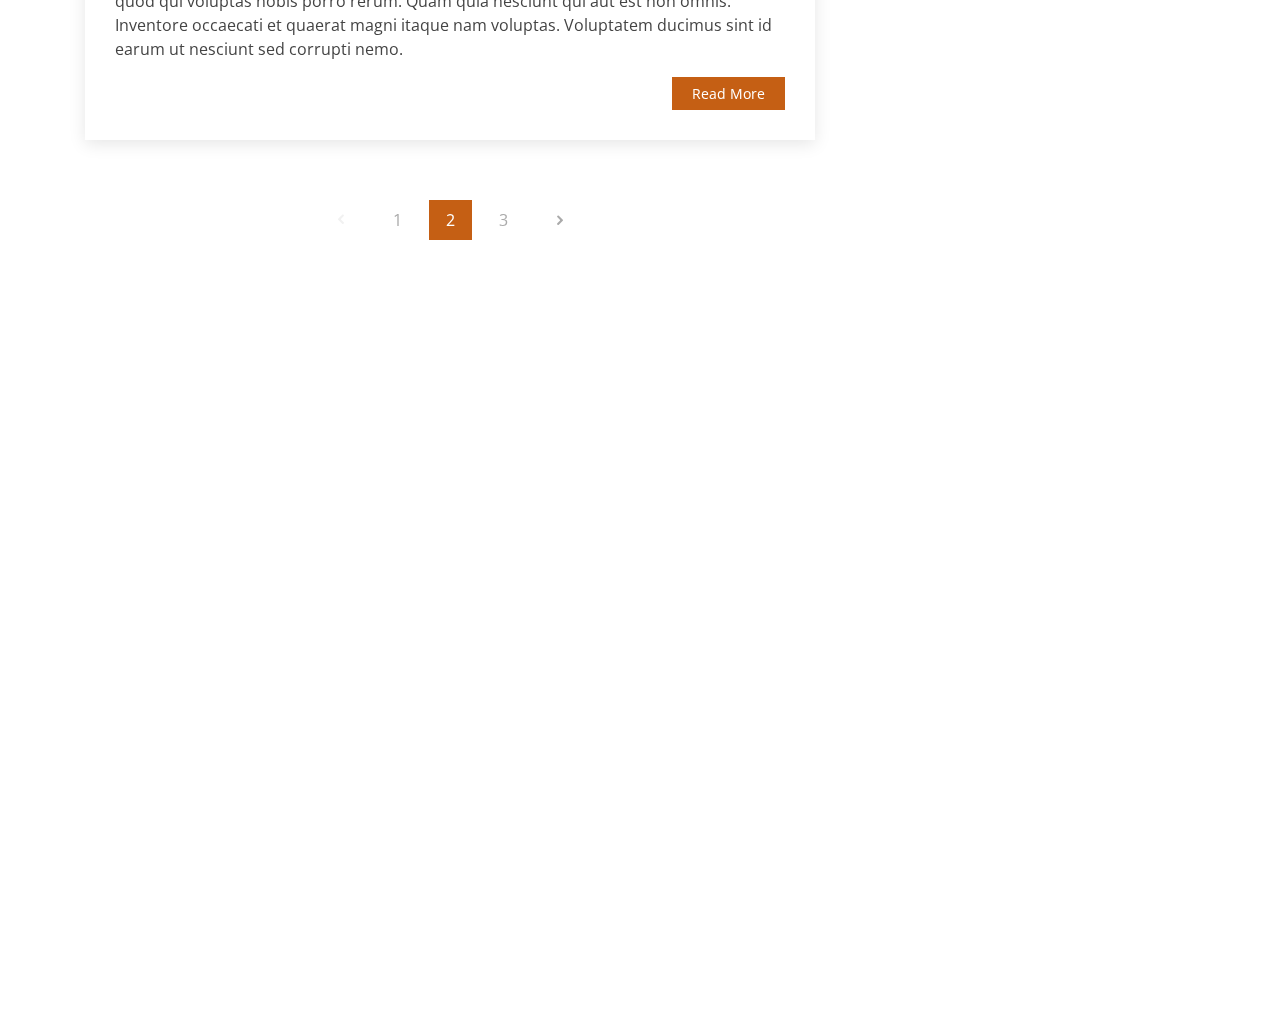
<file: blog.html>
<!DOCTYPE html>
<html lang="en">

<head>
  <meta charset="utf-8">
  <meta content="width=device-width, initial-scale=1.0" name="viewport">

  <title>Blog - Moderna Bootstrap Template</title>
  <meta content="" name="descriptison">
  <meta content="" name="keywords">

  <!-- Favicons -->
  <link href="assets/img/favicon.png" rel="icon">
  <link href="assets/img/apple-touch-icon.png" rel="apple-touch-icon">

  <!-- Google Fonts -->
  <link href="https://fonts.googleapis.com/css?family=Open+Sans:300,300i,400,400i,600,600i,700,700i|Roboto:300,300i,400,400i,500,500i,700,700i&display=swap" rel="stylesheet">

  <!-- Vendor CSS Files -->
  <link href="assets/vendor/bootstrap/css/bootstrap.min.css" rel="stylesheet">
  <link href="assets/vendor/animate.css/animate.min.css" rel="stylesheet">
  <link href="assets/vendor/icofont/icofont.min.css" rel="stylesheet">
  <link href="assets/vendor/boxicons/css/boxicons.min.css" rel="stylesheet">
  <link href="assets/vendor/venobox/venobox.css" rel="stylesheet">
  <link href="assets/vendor/owl.carousel/assets/owl.carousel.min.css" rel="stylesheet">
  <link href="assets/vendor/aos/aos.css" rel="stylesheet">

  <!-- Template Main CSS File -->
  <link href="assets/css/style.css" rel="stylesheet">

  <!-- =======================================================
  * Template Name: Moderna - v2.1.0
  * Template URL: https://bootstrapmade.com/free-bootstrap-template-corporate-moderna/
  * Author: BootstrapMade.com
  * License: https://bootstrapmade.com/license/
  ======================================================== -->
</head>

<body>

  <!-- ======= Header ======= -->
  <header id="header" class="fixed-top ">
    <div class="container">

      <div class="logo float-left">
        <h1 class="text-light"><a href="index.html"><span>Moderna</span></a></h1>
        <!-- Uncomment below if you prefer to use an image logo -->
        <!-- <a href="index.html"><img src="assets/img/logo.png" alt="" class="img-fluid"></a>-->
      </div>

      <nav class="nav-menu float-right d-none d-lg-block">
        <ul>
          <li><a href="index.html">Home</a></li>
          <li><a href="about.html">About Us</a></li>
          <li><a href="services.html">Services</a></li>
          <li><a href="portfolio.html">Portfolio</a></li>
          <li><a href="team.html">Team</a></li>
          <li class="active"><a href="blog.html">Blog</a></li>
          <li class="drop-down"><a href="">Drop Down</a>
            <ul>
              <li><a href="#">Drop Down 1</a></li>
              <li class="drop-down"><a href="#">Drop Down 2</a>
                <ul>
                  <li><a href="#">Deep Drop Down 1</a></li>
                  <li><a href="#">Deep Drop Down 2</a></li>
                  <li><a href="#">Deep Drop Down 3</a></li>
                  <li><a href="#">Deep Drop Down 4</a></li>
                  <li><a href="#">Deep Drop Down 5</a></li>
                </ul>
              </li>
              <li><a href="#">Drop Down 3</a></li>
              <li><a href="#">Drop Down 4</a></li>
              <li><a href="#">Drop Down 5</a></li>
            </ul>
          </li>
          <li><a href="contact.html">Contact Us</a></li>
        </ul>
      </nav><!-- .nav-menu -->

    </div>
  </header><!-- End Header -->

  <main id="main">

    <!-- ======= Blog Section ======= -->
    <section class="breadcrumbs">
      <div class="container">

        <div class="d-flex justify-content-between align-items-center">
          <h2>Blog</h2>

          <ol>
            <li><a href="index.html">Home</a></li>
            <li>Blog</li>
          </ol>
        </div>

      </div>
    </section><!-- End Blog Section -->

    <!-- ======= Blog Section ======= -->
    <section class="blog" data-aos="fade-up" data-aos-easing="ease-in-out" data-aos-duration="500">
      <div class="container">

        <div class="row">

          <div class="col-lg-8 entries">

            <article class="entry">

              <div class="entry-img">
                <img src="assets/img/blog-post-1.jpg" alt="" class="img-fluid">
              </div>

              <h2 class="entry-title">
                <a href="blog-single.html">Dolorum optio tempore voluptas dignissimos cumque fuga qui quibusdam quia
                  reiciendis</a>
              </h2>

              <div class="entry-meta">
                <ul>
                  <li class="d-flex align-items-center"><i class="icofont-user"></i> <a href="blog-single.html">John
                      Doe</a></li>
                  <li class="d-flex align-items-center"><i class="icofont-wall-clock"></i> <a href="blog-single.html"><time datetime="2020-01-01">Jan 1, 2020</time></a></li>
                  <li class="d-flex align-items-center"><i class="icofont-comment"></i> <a href="blog-single.html">12
                      Comments</a></li>
                </ul>
              </div>

              <div class="entry-content">
                <p>
                  Similique neque nam consequuntur ad non maxime aliquam quas. Quibusdam animi praesentium. Aliquam et
                  laboriosam eius aut nostrum quidem aliquid dicta.
                  Et eveniet enim. Qui velit est ea dolorem doloremque deleniti aperiam unde soluta. Est cum et quod quos
                  aut ut et sit sunt. Voluptate porro consequatur assumenda perferendis dolore.
                </p>
                <div class="read-more">
                  <a href="blog-single.html">Read More</a>
                </div>
              </div>

            </article><!-- End blog entry -->

            <article class="entry">

              <div class="entry-img">
                <img src="assets/img/blog-post-2.jpg" alt="" class="img-fluid">
              </div>

              <h2 class="entry-title">
                <a href="blog-single.html">Nisi magni odit consequatur autem nulla dolorem</a>
              </h2>

              <div class="entry-meta">
                <ul>
                  <li class="d-flex align-items-center"><i class="icofont-user"></i> <a href="blog-single.html">John
                      Doe</a></li>
                  <li class="d-flex align-items-center"><i class="icofont-wall-clock"></i> <a href="blog-single.html"><time datetime="2020-01-01">Jan 1, 2020</time></a></li>
                  <li class="d-flex align-items-center"><i class="icofont-comment"></i> <a href="blog-single.html">12
                      Comments</a></li>
                </ul>
              </div>

              <div class="entry-content">
                <p>
                  Incidunt voluptate sit temporibus aperiam. Quia vitae aut sint ullam quis illum voluptatum et. Quo
                  libero rerum voluptatem pariatur nam.
                  Ad impedit qui officiis est in non aliquid veniam laborum. Id ipsum qui aut. Sit aliquam et quia
                  molestias laboriosam. Tempora nam odit omnis eum corrupti qui aliquid excepturi molestiae. Facilis et
                  sint quos sed voluptas. Maxime sed tempore enim omnis non alias odio quos distinctio.
                </p>
                <div class="read-more">
                  <a href="blog-single.html">Read More</a>
                </div>
              </div>

            </article><!-- End blog entry -->

            <article class="entry">

              <div class="entry-img">
                <img src="assets/img/blog-post-3.jpg" alt="" class="img-fluid">
              </div>

              <h2 class="entry-title">
                <a href="blog-single.html">Possimus soluta ut id suscipit ea ut. In quo quia et soluta libero sit
                  sint.</a>
              </h2>

              <div class="entry-meta">
                <ul>
                  <li class="d-flex align-items-center"><i class="icofont-user"></i> <a href="blog-single.html">John
                      Doe</a></li>
                  <li class="d-flex align-items-center"><i class="icofont-wall-clock"></i> <a href="blog-single.html"><time datetime="2020-01-01">Jan 1, 2020</time></a></li>
                  <li class="d-flex align-items-center"><i class="icofont-comment"></i> <a href="blog-single.html">12
                      Comments</a></li>
                </ul>
              </div>

              <div class="entry-content">
                <p>
                  Aut iste neque ut illum qui perspiciatis similique recusandae non. Fugit autem dolorem labore omnis et.
                  Eum temporibus fugiat voluptate enim tenetur sunt omnis.
                  Doloremque est saepe laborum aut. Ipsa cupiditate ex harum at recusandae nesciunt. Ut dolores velit.
                </p>
                <div class="read-more">
                  <a href="blog-single.html">Read More</a>
                </div>
              </div>

            </article><!-- End blog entry -->

            <article class="entry">

              <div class="entry-img">
                <img src="assets/img/blog-post-4.jpg" alt="" class="img-fluid">
              </div>

              <h2 class="entry-title">
                <a href="blog-single.html">Non rem rerum nam cum quo minus. Dolor distinctio deleniti explicabo eius
                  exercitationem. Veniam eius velit ab ipsa quidem rem.</a>
              </h2>

              <div class="entry-meta">
                <ul>
                  <li class="d-flex align-items-center"><i class="icofont-user"></i> <a href="blog-single.html">John
                      Doe</a></li>
                  <li class="d-flex align-items-center"><i class="icofont-wall-clock"></i> <a href="blog-single.html"><time datetime="2020-01-01">Jan 1, 2020</time></a></li>
                  <li class="d-flex align-items-center"><i class="icofont-comment"></i> <a href="blog-single.html">12
                      Comments</a></li>
                </ul>
              </div>

              <div class="entry-content">
                <p>
                  Aspernatur rerum perferendis et sint. Voluptates cupiditate voluptas atque quae. Rem veritatis rerum
                  enim et autem. Saepe atque cum eligendi eaque iste omnis a qui.
                  Quia sed sunt. Ea asperiores expedita et et delectus voluptates rerum. Id saepe ut itaque quod qui
                  voluptas nobis porro rerum. Quam quia nesciunt qui aut est non omnis. Inventore occaecati et quaerat
                  magni itaque nam voluptas. Voluptatem ducimus sint id earum ut nesciunt sed corrupti nemo.
                </p>
                <div class="read-more">
                  <a href="blog-single.html">Read More</a>
                </div>
              </div>

            </article><!-- End blog entry -->

            <div class="blog-pagination">
              <ul class="justify-content-center">
                <li class="disabled"><i class="icofont-rounded-left"></i></li>
                <li><a href="#">1</a></li>
                <li class="active"><a href="#">2</a></li>
                <li><a href="#">3</a></li>
                <li><a href="#"><i class="icofont-rounded-right"></i></a></li>
              </ul>
            </div>

          </div><!-- End blog entries list -->

          <div class="col-lg-4">
            <div class="sidebar">

              <h3 class="sidebar-title">Search</h3>
              <div class="sidebar-item search-form">
                <form action="">
                  <input type="text">
                  <button type="submit"><i class="icofont-search"></i></button>
                </form>
              </div><!-- End sidebar search formn-->

              <h3 class="sidebar-title">Categories</h3>
              <div class="sidebar-item categories">
                <ul>
                  <li><a href="#">General <span>(25)</span></a></li>
                  <li><a href="#">Lifestyle <span>(12)</span></a></li>
                  <li><a href="#">Travel <span>(5)</span></a></li>
                  <li><a href="#">Design <span>(22)</span></a></li>
                  <li><a href="#">Creative <span>(8)</span></a></li>
                  <li><a href="#">Educaion <span>(14)</span></a></li>
                </ul>

              </div><!-- End sidebar categories-->

              <h3 class="sidebar-title">Recent Posts</h3>
              <div class="sidebar-item recent-posts">
                <div class="post-item clearfix">
                  <img src="assets/img/recent-posts-1.jpg" alt="">
                  <h4><a href="blog-single.html">Nihil blanditiis at in nihil autem</a></h4>
                  <time datetime="2020-01-01">Jan 1, 2020</time>
                </div>

                <div class="post-item clearfix">
                  <img src="assets/img/recent-posts-2.jpg" alt="">
                  <h4><a href="blog-single.html">Quidem autem et impedit</a></h4>
                  <time datetime="2020-01-01">Jan 1, 2020</time>
                </div>

                <div class="post-item clearfix">
                  <img src="assets/img/recent-posts-3.jpg" alt="">
                  <h4><a href="blog-single.html">Id quia et et ut maxime similique occaecati ut</a></h4>
                  <time datetime="2020-01-01">Jan 1, 2020</time>
                </div>

                <div class="post-item clearfix">
                  <img src="assets/img/recent-posts-4.jpg" alt="">
                  <h4><a href="blog-single.html">Laborum corporis quo dara net para</a></h4>
                  <time datetime="2020-01-01">Jan 1, 2020</time>
                </div>

                <div class="post-item clearfix">
                  <img src="assets/img/recent-posts-5.jpg" alt="">
                  <h4><a href="blog-single.html">Et dolores corrupti quae illo quod dolor</a></h4>
                  <time datetime="2020-01-01">Jan 1, 2020</time>
                </div>
              </div><!-- End sidebar recent posts-->

              <h3 class="sidebar-title">Tags</h3>
              <div class="sidebar-item tags">
                <ul>
                  <li><a href="#">App</a></li>
                  <li><a href="#">IT</a></li>
                  <li><a href="#">Business</a></li>
                  <li><a href="#">Business</a></li>
                  <li><a href="#">Mac</a></li>
                  <li><a href="#">Design</a></li>
                  <li><a href="#">Office</a></li>
                  <li><a href="#">Creative</a></li>
                  <li><a href="#">Studio</a></li>
                  <li><a href="#">Smart</a></li>
                  <li><a href="#">Tips</a></li>
                  <li><a href="#">Marketing</a></li>
                </ul>

              </div><!-- End sidebar tags-->

            </div><!-- End sidebar -->

          </div><!-- End blog sidebar -->

        </div><!-- End .row -->

      </div><!-- End .container -->

    </section><!-- End Blog Section -->

  </main><!-- End #main -->

  <!-- ======= Footer ======= -->
  <footer id="footer" data-aos="fade-up" data-aos-easing="ease-in-out" data-aos-duration="500">

    <div class="footer-newsletter">
      <div class="container">
        <div class="row">
          <div class="col-lg-6">
            <h4>Our Newsletter</h4>
            <p>Tamen quem nulla quae legam multos aute sint culpa legam noster magna</p>
          </div>
          <div class="col-lg-6">
            <form action="" method="post">
              <input type="email" name="email"><input type="submit" value="Subscribe">
            </form>
          </div>
        </div>
      </div>
    </div>

    <div class="footer-top">
      <div class="container">
        <div class="row">

          <div class="col-lg-3 col-md-6 footer-links">
            <h4>Useful Links</h4>
            <ul>
              <li><i class="bx bx-chevron-right"></i> <a href="#">Home</a></li>
              <li><i class="bx bx-chevron-right"></i> <a href="#">About us</a></li>
              <li><i class="bx bx-chevron-right"></i> <a href="#">Services</a></li>
              <li><i class="bx bx-chevron-right"></i> <a href="#">Terms of service</a></li>
              <li><i class="bx bx-chevron-right"></i> <a href="#">Privacy policy</a></li>
            </ul>
          </div>

          <div class="col-lg-3 col-md-6 footer-links">
            <h4>Our Services</h4>
            <ul>
              <li><i class="bx bx-chevron-right"></i> <a href="#">Web Design</a></li>
              <li><i class="bx bx-chevron-right"></i> <a href="#">Web Development</a></li>
              <li><i class="bx bx-chevron-right"></i> <a href="#">Product Management</a></li>
              <li><i class="bx bx-chevron-right"></i> <a href="#">Marketing</a></li>
              <li><i class="bx bx-chevron-right"></i> <a href="#">Graphic Design</a></li>
            </ul>
          </div>

          <div class="col-lg-3 col-md-6 footer-contact">
            <h4>Contact Us</h4>
            <p>
              A108 Adam Street <br>
              New York, NY 535022<br>
              United States <br><br>
              <strong>Phone:</strong> +1 5589 55488 55<br>
              <strong>Email:</strong> info@example.com<br>
            </p>

          </div>

          <div class="col-lg-3 col-md-6 footer-info">
            <h3>About Moderna</h3>
            <p>Cras fermentum odio eu feugiat lide par naso tierra. Justo eget nada terra videa magna derita valies darta donna mare fermentum iaculis eu non diam phasellus.</p>
            <div class="social-links mt-3">
              <a href="#" class="twitter"><i class="bx bxl-twitter"></i></a>
              <a href="#" class="facebook"><i class="bx bxl-facebook"></i></a>
              <a href="#" class="instagram"><i class="bx bxl-instagram"></i></a>
              <a href="#" class="linkedin"><i class="bx bxl-linkedin"></i></a>
            </div>
          </div>

        </div>
      </div>
    </div>

    <div class="container">
      <div class="copyright">
        &copy; Copyright <strong><span>Moderna</span></strong>. All Rights Reserved
      </div>
      <div class="credits">
        <!-- All the links in the footer should remain intact. -->
        <!-- You can delete the links only if you purchased the pro version. -->
        <!-- Licensing information: https://bootstrapmade.com/license/ -->
        <!-- Purchase the pro version with working PHP/AJAX contact form: https://bootstrapmade.com/free-bootstrap-template-corporate-moderna/ -->
        Designed by <a href="https://bootstrapmade.com/">BootstrapMade</a>
      </div>
    </div>
  </footer><!-- End Footer -->

  <a href="#" class="back-to-top"><i class="icofont-simple-up"></i></a>

  <!-- Vendor JS Files -->
  <script src="assets/vendor/jquery/jquery.min.js"></script>
  <script src="assets/vendor/bootstrap/js/bootstrap.bundle.min.js"></script>
  <script src="assets/vendor/jquery.easing/jquery.easing.min.js"></script>
  <script src="assets/vendor/php-email-form/validate.js"></script>
  <script src="assets/vendor/venobox/venobox.min.js"></script>
  <script src="assets/vendor/waypoints/jquery.waypoints.min.js"></script>
  <script src="assets/vendor/counterup/counterup.min.js"></script>
  <script src="assets/vendor/owl.carousel/owl.carousel.min.js"></script>
  <script src="assets/vendor/isotope-layout/isotope.pkgd.min.js"></script>
  <script src="assets/vendor/aos/aos.js"></script>

  <!-- Template Main JS File -->
  <script src="assets/js/main.js"></script>

</body>

</html>
</file>
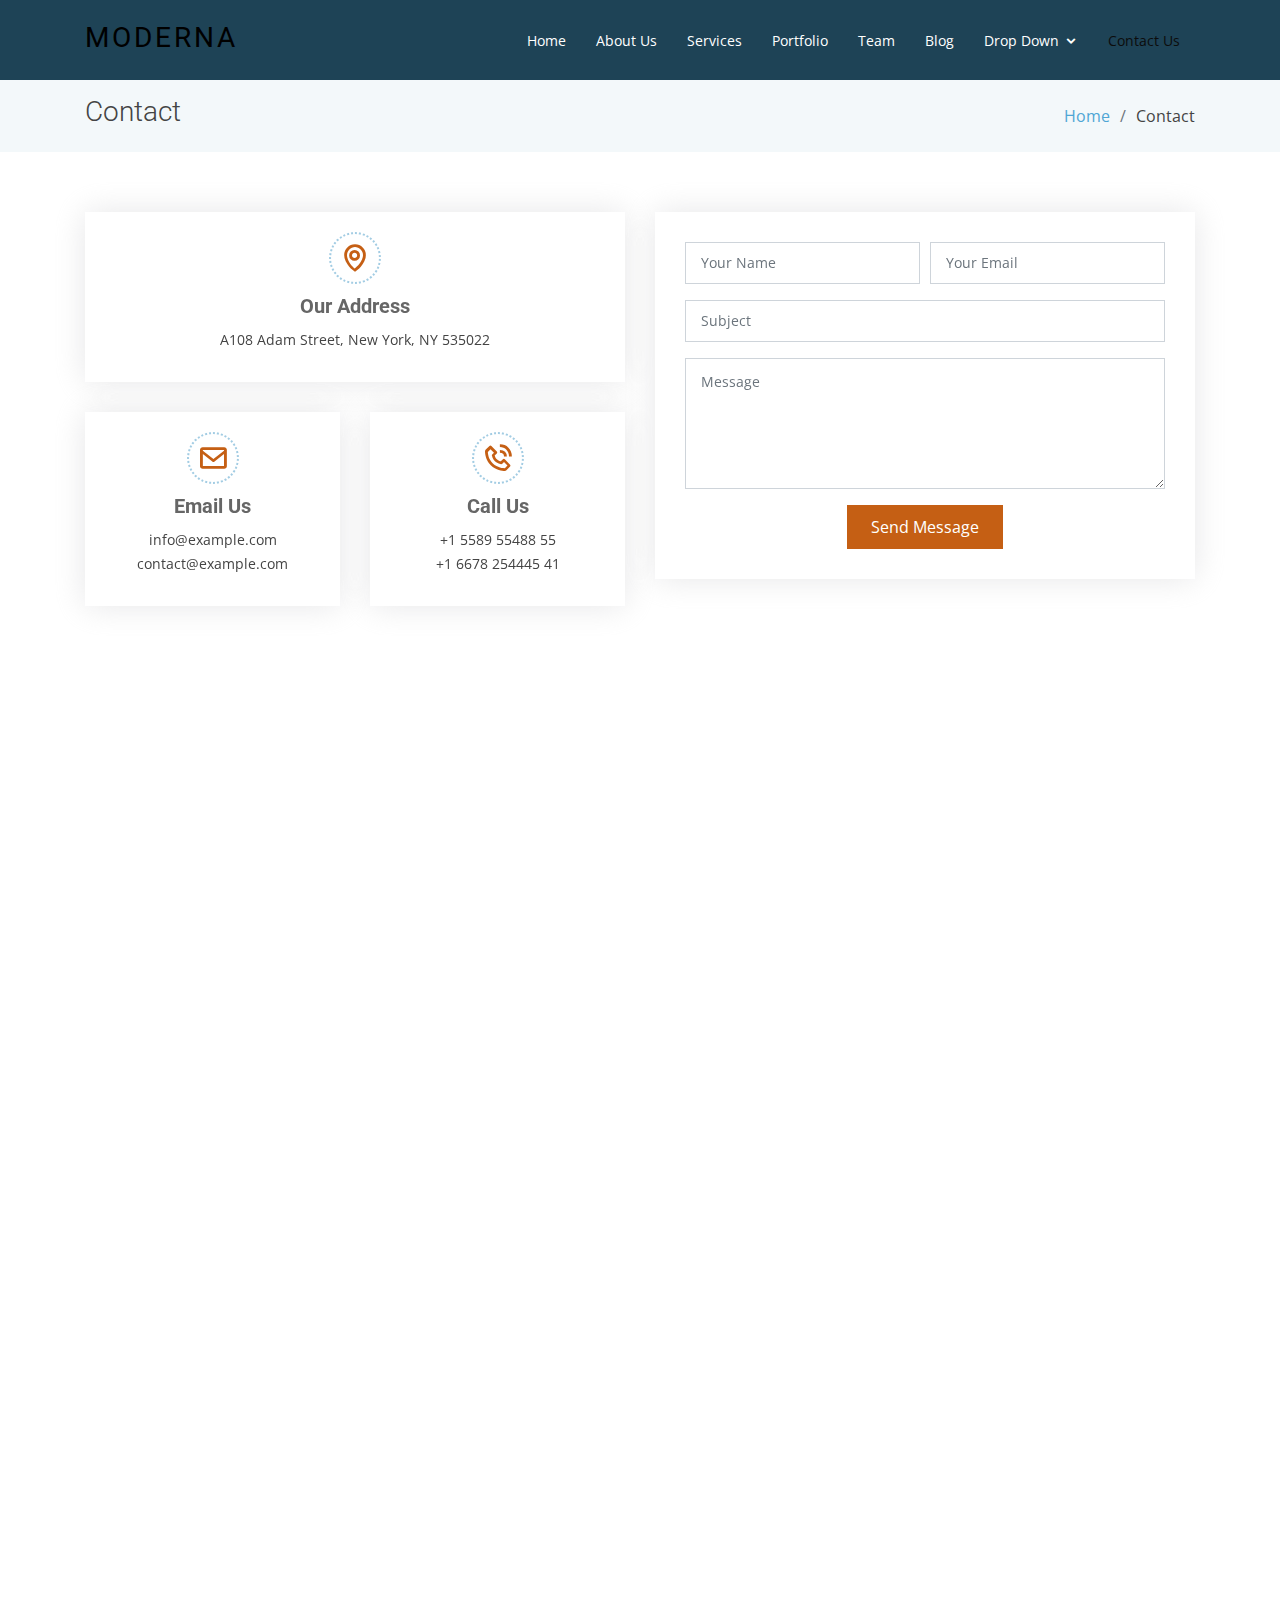
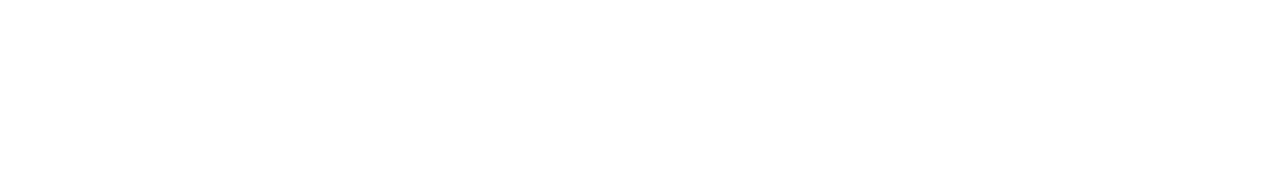
<file: contact.html>
<!DOCTYPE html>
<html lang="en">

<head>
  <meta charset="utf-8">
  <meta content="width=device-width, initial-scale=1.0" name="viewport">

  <title>Contact - Moderna Bootstrap Template</title>
  <meta content="" name="descriptison">
  <meta content="" name="keywords">

  <!-- Favicons -->
  <link href="assets/img/favicon.png" rel="icon">
  <link href="assets/img/apple-touch-icon.png" rel="apple-touch-icon">

  <!-- Google Fonts -->
  <link href="https://fonts.googleapis.com/css?family=Open+Sans:300,300i,400,400i,600,600i,700,700i|Roboto:300,300i,400,400i,500,500i,700,700i&display=swap" rel="stylesheet">

  <!-- Vendor CSS Files -->
  <link href="assets/vendor/bootstrap/css/bootstrap.min.css" rel="stylesheet">
  <link href="assets/vendor/animate.css/animate.min.css" rel="stylesheet">
  <link href="assets/vendor/icofont/icofont.min.css" rel="stylesheet">
  <link href="assets/vendor/boxicons/css/boxicons.min.css" rel="stylesheet">
  <link href="assets/vendor/venobox/venobox.css" rel="stylesheet">
  <link href="assets/vendor/owl.carousel/assets/owl.carousel.min.css" rel="stylesheet">
  <link href="assets/vendor/aos/aos.css" rel="stylesheet">

  <!-- Template Main CSS File -->
  <link href="assets/css/style.css" rel="stylesheet">

  <!-- =======================================================
  * Template Name: Moderna - v2.1.0
  * Template URL: https://bootstrapmade.com/free-bootstrap-template-corporate-moderna/
  * Author: BootstrapMade.com
  * License: https://bootstrapmade.com/license/
  ======================================================== -->
</head>

<body>

  <!-- ======= Header ======= -->
  <header id="header" class="fixed-top ">
    <div class="container">

      <div class="logo float-left">
        <h1 class="text-light"><a href="index.html"><span>Moderna</span></a></h1>
        <!-- Uncomment below if you prefer to use an image logo -->
        <!-- <a href="index.html"><img src="assets/img/logo.png" alt="" class="img-fluid"></a>-->
      </div>

      <nav class="nav-menu float-right d-none d-lg-block">
        <ul>
          <li><a href="index.html">Home</a></li>
          <li><a href="about.html">About Us</a></li>
          <li><a href="services.html">Services</a></li>
          <li><a href="portfolio.html">Portfolio</a></li>
          <li><a href="team.html">Team</a></li>
          <li><a href="blog.html">Blog</a></li>
          <li class="drop-down"><a href="">Drop Down</a>
            <ul>
              <li><a href="#">Drop Down 1</a></li>
              <li class="drop-down"><a href="#">Drop Down 2</a>
                <ul>
                  <li><a href="#">Deep Drop Down 1</a></li>
                  <li><a href="#">Deep Drop Down 2</a></li>
                  <li><a href="#">Deep Drop Down 3</a></li>
                  <li><a href="#">Deep Drop Down 4</a></li>
                  <li><a href="#">Deep Drop Down 5</a></li>
                </ul>
              </li>
              <li><a href="#">Drop Down 3</a></li>
              <li><a href="#">Drop Down 4</a></li>
              <li><a href="#">Drop Down 5</a></li>
            </ul>
          </li>
          <li class="active"><a href="contact.html">Contact Us</a></li>
        </ul>
      </nav><!-- .nav-menu -->

    </div>
  </header><!-- End Header -->

  <main id="main">

    <!-- ======= Contact Section ======= -->
    <section class="breadcrumbs">
      <div class="container">

        <div class="d-flex justify-content-between align-items-center">
          <h2>Contact</h2>
          <ol>
            <li><a href="index.html">Home</a></li>
            <li>Contact</li>
          </ol>
        </div>

      </div>
    </section><!-- End Contact Section -->

    <!-- ======= Contact Section ======= -->
    <section class="contact" data-aos="fade-up" data-aos-easing="ease-in-out" data-aos-duration="500">
      <div class="container">

        <div class="row">

          <div class="col-lg-6">

            <div class="row">
              <div class="col-md-12">
                <div class="info-box">
                  <i class="bx bx-map"></i>
                  <h3>Our Address</h3>
                  <p>A108 Adam Street, New York, NY 535022</p>
                </div>
              </div>
              <div class="col-md-6">
                <div class="info-box">
                  <i class="bx bx-envelope"></i>
                  <h3>Email Us</h3>
                  <p>info@example.com<br>contact@example.com</p>
                </div>
              </div>
              <div class="col-md-6">
                <div class="info-box">
                  <i class="bx bx-phone-call"></i>
                  <h3>Call Us</h3>
                  <p>+1 5589 55488 55<br>+1 6678 254445 41</p>
                </div>
              </div>
            </div>

          </div>

          <div class="col-lg-6">
            <form action="forms/contact.php" method="post" role="form" class="php-email-form">
              <div class="form-row">
                <div class="col-md-6 form-group">
                  <input type="text" name="name" class="form-control" id="name" placeholder="Your Name" data-rule="minlen:4" data-msg="Please enter at least 4 chars" />
                  <div class="validate"></div>
                </div>
                <div class="col-md-6 form-group">
                  <input type="email" class="form-control" name="email" id="email" placeholder="Your Email" data-rule="email" data-msg="Please enter a valid email" />
                  <div class="validate"></div>
                </div>
              </div>
              <div class="form-group">
                <input type="text" class="form-control" name="subject" id="subject" placeholder="Subject" data-rule="minlen:4" data-msg="Please enter at least 8 chars of subject" />
                <div class="validate"></div>
              </div>
              <div class="form-group">
                <textarea class="form-control" name="message" rows="5" data-rule="required" data-msg="Please write something for us" placeholder="Message"></textarea>
                <div class="validate"></div>
              </div>
              <div class="mb-3">
                <div class="loading">Loading</div>
                <div class="error-message"></div>
                <div class="sent-message">Your message has been sent. Thank you!</div>
              </div>
              <div class="text-center"><button type="submit">Send Message</button></div>
            </form>
          </div>

        </div>

      </div>
    </section><!-- End Contact Section -->

    <!-- ======= Map Section ======= -->
    <section class="map mt-2">
      <div class="container-fluid p-0">
        <iframe src="https://www.google.com/maps/embed?pb=!1m18!1m12!1m3!1d3024.2219901290355!2d-74.00369368400567!3d40.71312937933185!2m3!1f0!2f0!3f0!3m2!1i1024!2i768!4f13.1!3m3!1m2!1s0x89c25a23e28c1191%3A0x49f75d3281df052a!2s150%20Park%20Row%2C%20New%20York%2C%20NY%2010007%2C%20USA!5e0!3m2!1sen!2sbg!4v1579767901424!5m2!1sen!2sbg" frameborder="0" style="border:0;" allowfullscreen=""></iframe>
      </div>
    </section><!-- End Map Section -->

  </main><!-- End #main -->

  <!-- ======= Footer ======= -->
  <footer id="footer" data-aos="fade-up" data-aos-easing="ease-in-out" data-aos-duration="500">

    <div class="footer-newsletter">
      <div class="container">
        <div class="row">
          <div class="col-lg-6">
            <h4>Our Newsletter</h4>
            <p>Tamen quem nulla quae legam multos aute sint culpa legam noster magna</p>
          </div>
          <div class="col-lg-6">
            <form action="" method="post">
              <input type="email" name="email"><input type="submit" value="Subscribe">
            </form>
          </div>
        </div>
      </div>
    </div>

    <div class="footer-top">
      <div class="container">
        <div class="row">

          <div class="col-lg-3 col-md-6 footer-links">
            <h4>Useful Links</h4>
            <ul>
              <li><i class="bx bx-chevron-right"></i> <a href="#">Home</a></li>
              <li><i class="bx bx-chevron-right"></i> <a href="#">About us</a></li>
              <li><i class="bx bx-chevron-right"></i> <a href="#">Services</a></li>
              <li><i class="bx bx-chevron-right"></i> <a href="#">Terms of service</a></li>
              <li><i class="bx bx-chevron-right"></i> <a href="#">Privacy policy</a></li>
            </ul>
          </div>

          <div class="col-lg-3 col-md-6 footer-links">
            <h4>Our Services</h4>
            <ul>
              <li><i class="bx bx-chevron-right"></i> <a href="#">Web Design</a></li>
              <li><i class="bx bx-chevron-right"></i> <a href="#">Web Development</a></li>
              <li><i class="bx bx-chevron-right"></i> <a href="#">Product Management</a></li>
              <li><i class="bx bx-chevron-right"></i> <a href="#">Marketing</a></li>
              <li><i class="bx bx-chevron-right"></i> <a href="#">Graphic Design</a></li>
            </ul>
          </div>

          <div class="col-lg-3 col-md-6 footer-contact">
            <h4>Contact Us</h4>
            <p>
              A108 Adam Street <br>
              New York, NY 535022<br>
              United States <br><br>
              <strong>Phone:</strong> +1 5589 55488 55<br>
              <strong>Email:</strong> info@example.com<br>
            </p>

          </div>

          <div class="col-lg-3 col-md-6 footer-info">
            <h3>About Moderna</h3>
            <p>Cras fermentum odio eu feugiat lide par naso tierra. Justo eget nada terra videa magna derita valies darta donna mare fermentum iaculis eu non diam phasellus.</p>
            <div class="social-links mt-3">
              <a href="#" class="twitter"><i class="bx bxl-twitter"></i></a>
              <a href="#" class="facebook"><i class="bx bxl-facebook"></i></a>
              <a href="#" class="instagram"><i class="bx bxl-instagram"></i></a>
              <a href="#" class="linkedin"><i class="bx bxl-linkedin"></i></a>
            </div>
          </div>

        </div>
      </div>
    </div>

    <div class="container">
      <div class="copyright">
        &copy; Copyright <strong><span>Moderna</span></strong>. All Rights Reserved
      </div>
      <div class="credits">
        <!-- All the links in the footer should remain intact. -->
        <!-- You can delete the links only if you purchased the pro version. -->
        <!-- Licensing information: https://bootstrapmade.com/license/ -->
        <!-- Purchase the pro version with working PHP/AJAX contact form: https://bootstrapmade.com/free-bootstrap-template-corporate-moderna/ -->
        Designed by <a href="https://bootstrapmade.com/">BootstrapMade</a>
      </div>
    </div>
  </footer><!-- End Footer -->

  <a href="#" class="back-to-top"><i class="icofont-simple-up"></i></a>

  <!-- Vendor JS Files -->
  <script src="assets/vendor/jquery/jquery.min.js"></script>
  <script src="assets/vendor/bootstrap/js/bootstrap.bundle.min.js"></script>
  <script src="assets/vendor/jquery.easing/jquery.easing.min.js"></script>
  <script src="assets/vendor/php-email-form/validate.js"></script>
  <script src="assets/vendor/venobox/venobox.min.js"></script>
  <script src="assets/vendor/waypoints/jquery.waypoints.min.js"></script>
  <script src="assets/vendor/counterup/counterup.min.js"></script>
  <script src="assets/vendor/owl.carousel/owl.carousel.min.js"></script>
  <script src="assets/vendor/isotope-layout/isotope.pkgd.min.js"></script>
  <script src="assets/vendor/aos/aos.js"></script>

  <!-- Template Main JS File -->
  <script src="assets/js/main.js"></script>

</body>

</html>
</file>
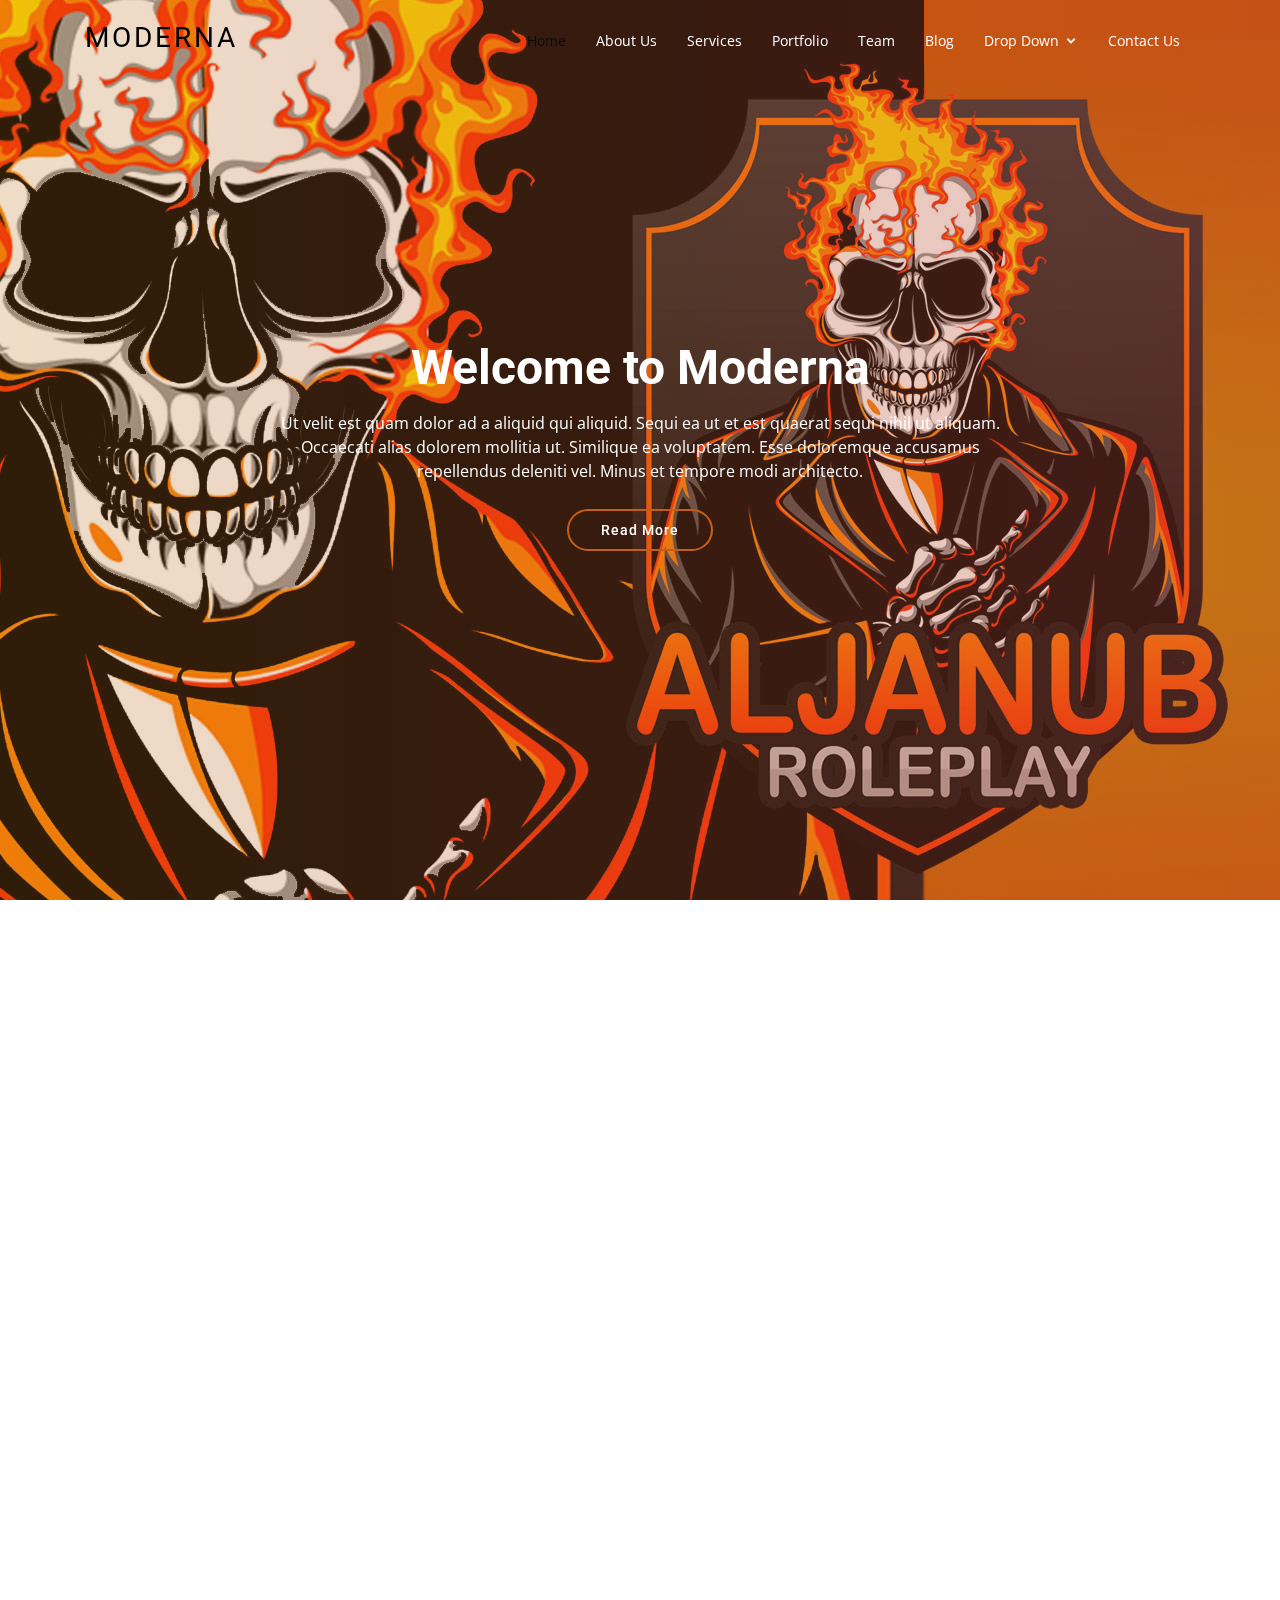
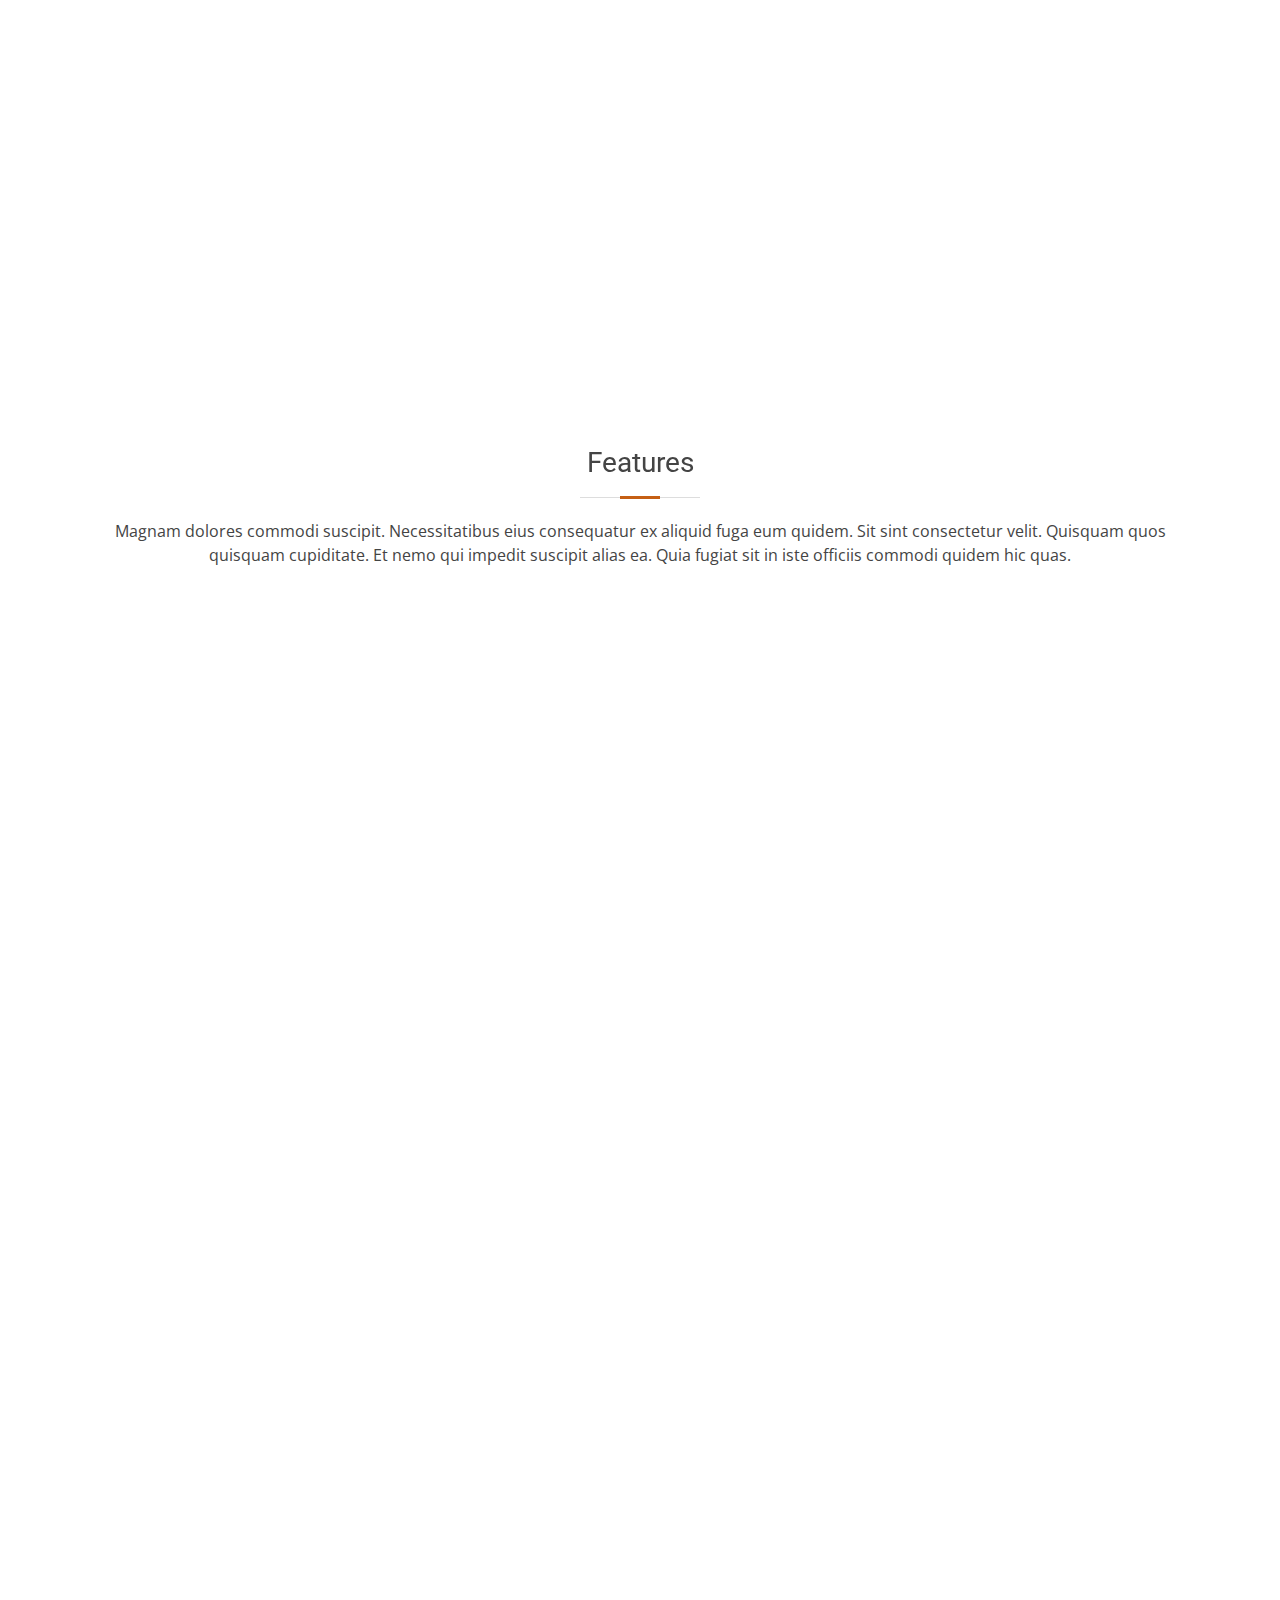
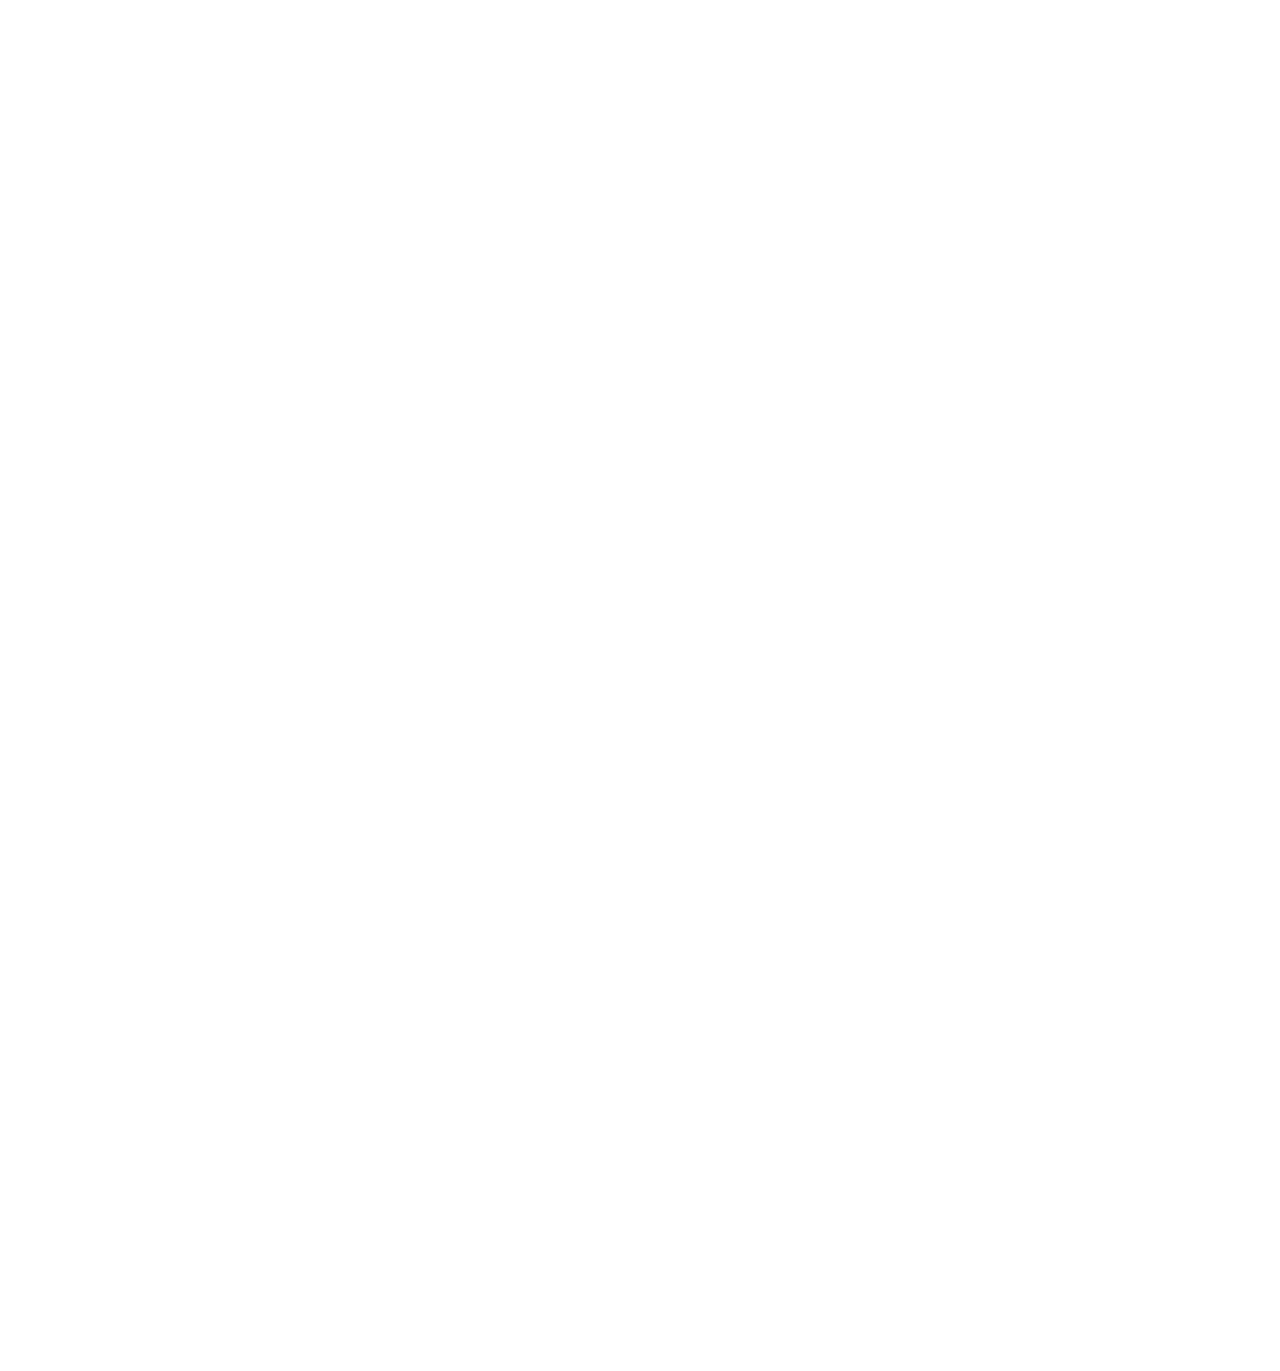
<file: index-2.html>
<!DOCTYPE html>
<html lang="en">

<head>
  <meta charset="utf-8">
  <meta content="width=device-width, initial-scale=1.0" name="viewport">

  <title>Moderna Bootstrap Template - Index 2 without slider</title>
  <meta content="" name="descriptison">
  <meta content="" name="keywords">

  <!-- Favicons -->
  <link href="assets/img/favicon.png" rel="icon">
  <link href="assets/img/apple-touch-icon.png" rel="apple-touch-icon">

  <!-- Google Fonts -->
  <link href="https://fonts.googleapis.com/css?family=Open+Sans:300,300i,400,400i,600,600i,700,700i|Roboto:300,300i,400,400i,500,500i,700,700i&display=swap" rel="stylesheet">

  <!-- Vendor CSS Files -->
  <link href="assets/vendor/bootstrap/css/bootstrap.min.css" rel="stylesheet">
  <link href="assets/vendor/animate.css/animate.min.css" rel="stylesheet">
  <link href="assets/vendor/icofont/icofont.min.css" rel="stylesheet">
  <link href="assets/vendor/boxicons/css/boxicons.min.css" rel="stylesheet">
  <link href="assets/vendor/venobox/venobox.css" rel="stylesheet">
  <link href="assets/vendor/owl.carousel/assets/owl.carousel.min.css" rel="stylesheet">
  <link href="assets/vendor/aos/aos.css" rel="stylesheet">

  <!-- Template Main CSS File -->
  <link href="assets/css/style.css" rel="stylesheet">

  <!-- =======================================================
  * Template Name: Moderna - v2.1.0
  * Template URL: https://bootstrapmade.com/free-bootstrap-template-corporate-moderna/
  * Author: BootstrapMade.com
  * License: https://bootstrapmade.com/license/
  ======================================================== -->
</head>

<body>

  <!-- ======= Header ======= -->
  <header id="header" class="fixed-top header-transparent">
    <div class="container">

      <div class="logo float-left">
        <h1 class="text-light"><a href="index.html"><span>Moderna</span></a></h1>
        <!-- Uncomment below if you prefer to use an image logo -->
        <!-- <a href="index.html"><img src="assets/img/logo.png" alt="" class="img-fluid"></a>-->
      </div>

      <nav class="nav-menu float-right d-none d-lg-block">
        <ul>
          <li class="active"><a href="index.html">Home</a></li>
          <li><a href="about.html">About Us</a></li>
          <li><a href="services.html">Services</a></li>
          <li><a href="portfolio.html">Portfolio</a></li>
          <li><a href="team.html">Team</a></li>
          <li><a href="blog.html">Blog</a></li>
          <li class="drop-down"><a href="">Drop Down</a>
            <ul>
              <li><a href="#">Drop Down 1</a></li>
              <li class="drop-down"><a href="#">Drop Down 2</a>
                <ul>
                  <li><a href="#">Deep Drop Down 1</a></li>
                  <li><a href="#">Deep Drop Down 2</a></li>
                  <li><a href="#">Deep Drop Down 3</a></li>
                  <li><a href="#">Deep Drop Down 4</a></li>
                  <li><a href="#">Deep Drop Down 5</a></li>
                </ul>
              </li>
              <li><a href="#">Drop Down 3</a></li>
              <li><a href="#">Drop Down 4</a></li>
              <li><a href="#">Drop Down 5</a></li>
            </ul>
          </li>
          <li><a href="contact.html">Contact Us</a></li>
        </ul>
      </nav><!-- .nav-menu -->

    </div>
  </header><!-- End Header -->

  <!-- ======= Hero No Slider Section ======= -->
  <section id="hero-no-slider" class="d-flex justify-cntent-center align-items-center">
    <div class="container position-relative" data-aos="fade-up" data-aos-delay="100">
      <div class="row justify-content-center">
        <div class="col-xl-8">
          <h2>Welcome to Moderna</h2>
          <p>Ut velit est quam dolor ad a aliquid qui aliquid. Sequi ea ut et est quaerat sequi nihil ut aliquam. Occaecati alias dolorem mollitia ut. Similique ea voluptatem. Esse doloremque accusamus repellendus deleniti vel. Minus et tempore modi architecto.</p>
          <a href="" class="btn-get-started ">Read More</a>
        </div>
      </div>
    </div>
  </section><!-- End Hero No Slider Sectio -->

  <main id="main">

    <!-- ======= Services Section ======= -->
    <section class="services">
      <div class="container">

        <div class="row">
          <div class="col-md-6 col-lg-3 d-flex align-items-stretch" data-aos="fade-up">
            <div class="icon-box icon-box-pink">
              <div class="icon"><i class="bx bxl-dribbble"></i></div>
              <h4 class="title"><a href="">Lorem Ipsum</a></h4>
              <p class="description">Voluptatum deleniti atque corrupti quos dolores et quas molestias excepturi sint occaecati cupiditate non provident</p>
            </div>
          </div>

          <div class="col-md-6 col-lg-3 d-flex align-items-stretch" data-aos="fade-up" data-aos-delay="100">
            <div class="icon-box icon-box-cyan">
              <div class="icon"><i class="bx bx-file"></i></div>
              <h4 class="title"><a href="">Sed ut perspiciatis</a></h4>
              <p class="description">Duis aute irure dolor in reprehenderit in voluptate velit esse cillum dolore eu fugiat nulla pariatur</p>
            </div>
          </div>

          <div class="col-md-6 col-lg-3 d-flex align-items-stretch" data-aos="fade-up" data-aos-delay="200">
            <div class="icon-box icon-box-green">
              <div class="icon"><i class="bx bx-tachometer"></i></div>
              <h4 class="title"><a href="">Magni Dolores</a></h4>
              <p class="description">Excepteur sint occaecat cupidatat non proident, sunt in culpa qui officia deserunt mollit anim id est laborum</p>
            </div>
          </div>

          <div class="col-md-6 col-lg-3 d-flex align-items-stretch" data-aos="fade-up" data-aos-delay="200">
            <div class="icon-box icon-box-blue">
              <div class="icon"><i class="bx bx-world"></i></div>
              <h4 class="title"><a href="">Nemo Enim</a></h4>
              <p class="description">At vero eos et accusamus et iusto odio dignissimos ducimus qui blanditiis praesentium voluptatum deleniti atque</p>
            </div>
          </div>

        </div>

      </div>
    </section><!-- End Services Section -->

    <!-- ======= Why Us Section ======= -->
    <section class="why-us section-bg" data-aos="fade-up" date-aos-delay="200">
      <div class="container">

        <div class="row">
          <div class="col-lg-6 video-box">
            <img src="assets/img/why-us.jpg" class="img-fluid" alt="">
            <a href="https://www.youtube.com/watch?v=jDDaplaOz7Q" class="venobox play-btn mb-4" data-vbtype="video" data-autoplay="true"></a>
          </div>

          <div class="col-lg-6 d-flex flex-column justify-content-center p-5">

            <div class="icon-box">
              <div class="icon"><i class="bx bx-fingerprint"></i></div>
              <h4 class="title"><a href="">Lorem Ipsum</a></h4>
              <p class="description">Voluptatum deleniti atque corrupti quos dolores et quas molestias excepturi sint occaecati cupiditate non provident</p>
            </div>

            <div class="icon-box">
              <div class="icon"><i class="bx bx-gift"></i></div>
              <h4 class="title"><a href="">Nemo Enim</a></h4>
              <p class="description">At vero eos et accusamus et iusto odio dignissimos ducimus qui blanditiis praesentium voluptatum deleniti atque</p>
            </div>

          </div>
        </div>

      </div>
    </section><!-- End Why Us Section -->

    <!-- ======= Features Section ======= -->
    <section class="features">
      <div class="container">

        <div class="section-title">
          <h2>Features</h2>
          <p>Magnam dolores commodi suscipit. Necessitatibus eius consequatur ex aliquid fuga eum quidem. Sit sint consectetur velit. Quisquam quos quisquam cupiditate. Et nemo qui impedit suscipit alias ea. Quia fugiat sit in iste officiis commodi quidem hic quas.</p>
        </div>

        <div class="row" data-aos="fade-up">
          <div class="col-md-5">
            <img src="assets/img/features-1.svg" class="img-fluid" alt="">
          </div>
          <div class="col-md-7 pt-4">
            <h3>Voluptatem dignissimos provident quasi corporis voluptates sit assumenda.</h3>
            <p class="font-italic">
              Lorem ipsum dolor sit amet, consectetur adipiscing elit, sed do eiusmod tempor incididunt ut labore et dolore
              magna aliqua.
            </p>
            <ul>
              <li><i class="icofont-check"></i> Ullamco laboris nisi ut aliquip ex ea commodo consequat.</li>
              <li><i class="icofont-check"></i> Duis aute irure dolor in reprehenderit in voluptate velit.</li>
            </ul>
          </div>
        </div>

        <div class="row" data-aos="fade-up">
          <div class="col-md-5 order-1 order-md-2">
            <img src="assets/img/features-2.svg" class="img-fluid" alt="">
          </div>
          <div class="col-md-7 pt-5 order-2 order-md-1">
            <h3>Corporis temporibus maiores provident</h3>
            <p class="font-italic">
              Lorem ipsum dolor sit amet, consectetur adipiscing elit, sed do eiusmod tempor incididunt ut labore et dolore
              magna aliqua.
            </p>
            <p>
              Ullamco laboris nisi ut aliquip ex ea commodo consequat. Duis aute irure dolor in reprehenderit in voluptate
              velit esse cillum dolore eu fugiat nulla pariatur. Excepteur sint occaecat cupidatat non proident, sunt in
              culpa qui officia deserunt mollit anim id est laborum
            </p>
          </div>
        </div>

        <div class="row" data-aos="fade-up">
          <div class="col-md-5">
            <img src="assets/img/features-3.svg" class="img-fluid" alt="">
          </div>
          <div class="col-md-7 pt-5">
            <h3>Sunt consequatur ad ut est nulla consectetur reiciendis animi voluptas</h3>
            <p>Cupiditate placeat cupiditate placeat est ipsam culpa. Delectus quia minima quod. Sunt saepe odit aut quia voluptatem hic voluptas dolor doloremque.</p>
            <ul>
              <li><i class="icofont-check"></i> Ullamco laboris nisi ut aliquip ex ea commodo consequat.</li>
              <li><i class="icofont-check"></i> Duis aute irure dolor in reprehenderit in voluptate velit.</li>
              <li><i class="icofont-check"></i> Facilis ut et voluptatem aperiam. Autem soluta ad fugiat.</li>
            </ul>
          </div>
        </div>

        <div class="row" data-aos="fade-up">
          <div class="col-md-5 order-1 order-md-2">
            <img src="assets/img/features-4.svg" class="img-fluid" alt="">
          </div>
          <div class="col-md-7 pt-5 order-2 order-md-1">
            <h3>Quas et necessitatibus eaque impedit ipsum animi consequatur incidunt in</h3>
            <p class="font-italic">
              Lorem ipsum dolor sit amet, consectetur adipiscing elit, sed do eiusmod tempor incididunt ut labore et dolore
              magna aliqua.
            </p>
            <p>
              Ullamco laboris nisi ut aliquip ex ea commodo consequat. Duis aute irure dolor in reprehenderit in voluptate
              velit esse cillum dolore eu fugiat nulla pariatur. Excepteur sint occaecat cupidatat non proident, sunt in
              culpa qui officia deserunt mollit anim id est laborum
            </p>
          </div>
        </div>

      </div>
    </section><!-- End Features Section -->

  </main><!-- End #main -->

  <!-- ======= Footer ======= -->
  <footer id="footer" data-aos="fade-up" data-aos-easing="ease-in-out" data-aos-duration="500">

    <div class="footer-newsletter">
      <div class="container">
        <div class="row">
          <div class="col-lg-6">
            <h4>Our Newsletter</h4>
            <p>Tamen quem nulla quae legam multos aute sint culpa legam noster magna</p>
          </div>
          <div class="col-lg-6">
            <form action="" method="post">
              <input type="email" name="email"><input type="submit" value="Subscribe">
            </form>
          </div>
        </div>
      </div>
    </div>

    <div class="footer-top">
      <div class="container">
        <div class="row">

          <div class="col-lg-3 col-md-6 footer-links">
            <h4>Useful Links</h4>
            <ul>
              <li><i class="bx bx-chevron-right"></i> <a href="#">Home</a></li>
              <li><i class="bx bx-chevron-right"></i> <a href="#">About us</a></li>
              <li><i class="bx bx-chevron-right"></i> <a href="#">Services</a></li>
              <li><i class="bx bx-chevron-right"></i> <a href="#">Terms of service</a></li>
              <li><i class="bx bx-chevron-right"></i> <a href="#">Privacy policy</a></li>
            </ul>
          </div>

          <div class="col-lg-3 col-md-6 footer-links">
            <h4>Our Services</h4>
            <ul>
              <li><i class="bx bx-chevron-right"></i> <a href="#">Web Design</a></li>
              <li><i class="bx bx-chevron-right"></i> <a href="#">Web Development</a></li>
              <li><i class="bx bx-chevron-right"></i> <a href="#">Product Management</a></li>
              <li><i class="bx bx-chevron-right"></i> <a href="#">Marketing</a></li>
              <li><i class="bx bx-chevron-right"></i> <a href="#">Graphic Design</a></li>
            </ul>
          </div>

          <div class="col-lg-3 col-md-6 footer-contact">
            <h4>Contact Us</h4>
            <p>
              A108 Adam Street <br>
              New York, NY 535022<br>
              United States <br><br>
              <strong>Phone:</strong> +1 5589 55488 55<br>
              <strong>Email:</strong> info@example.com<br>
            </p>

          </div>

          <div class="col-lg-3 col-md-6 footer-info">
            <h3>About Moderna</h3>
            <p>Cras fermentum odio eu feugiat lide par naso tierra. Justo eget nada terra videa magna derita valies darta donna mare fermentum iaculis eu non diam phasellus.</p>
            <div class="social-links mt-3">
              <a href="#" class="twitter"><i class="bx bxl-twitter"></i></a>
              <a href="#" class="facebook"><i class="bx bxl-facebook"></i></a>
              <a href="#" class="instagram"><i class="bx bxl-instagram"></i></a>
              <a href="#" class="linkedin"><i class="bx bxl-linkedin"></i></a>
            </div>
          </div>

        </div>
      </div>
    </div>

    <div class="container">
      <div class="copyright">
        &copy; Copyright <strong><span>Moderna</span></strong>. All Rights Reserved
      </div>
      <div class="credits">
        <!-- All the links in the footer should remain intact. -->
        <!-- You can delete the links only if you purchased the pro version. -->
        <!-- Licensing information: https://bootstrapmade.com/license/ -->
        <!-- Purchase the pro version with working PHP/AJAX contact form: https://bootstrapmade.com/free-bootstrap-template-corporate-moderna/ -->
        Designed by <a href="https://bootstrapmade.com/">BootstrapMade</a>
      </div>
    </div>
  </footer><!-- End Footer -->

  <a href="#" class="back-to-top"><i class="icofont-simple-up"></i></a>

  <!-- Vendor JS Files -->
  <script src="assets/vendor/jquery/jquery.min.js"></script>
  <script src="assets/vendor/bootstrap/js/bootstrap.bundle.min.js"></script>
  <script src="assets/vendor/jquery.easing/jquery.easing.min.js"></script>
  <script src="assets/vendor/php-email-form/validate.js"></script>
  <script src="assets/vendor/venobox/venobox.min.js"></script>
  <script src="assets/vendor/waypoints/jquery.waypoints.min.js"></script>
  <script src="assets/vendor/counterup/counterup.min.js"></script>
  <script src="assets/vendor/owl.carousel/owl.carousel.min.js"></script>
  <script src="assets/vendor/isotope-layout/isotope.pkgd.min.js"></script>
  <script src="assets/vendor/aos/aos.js"></script>

  <!-- Template Main JS File -->
  <script src="assets/js/main.js"></script>

</body>

</html>
</file>
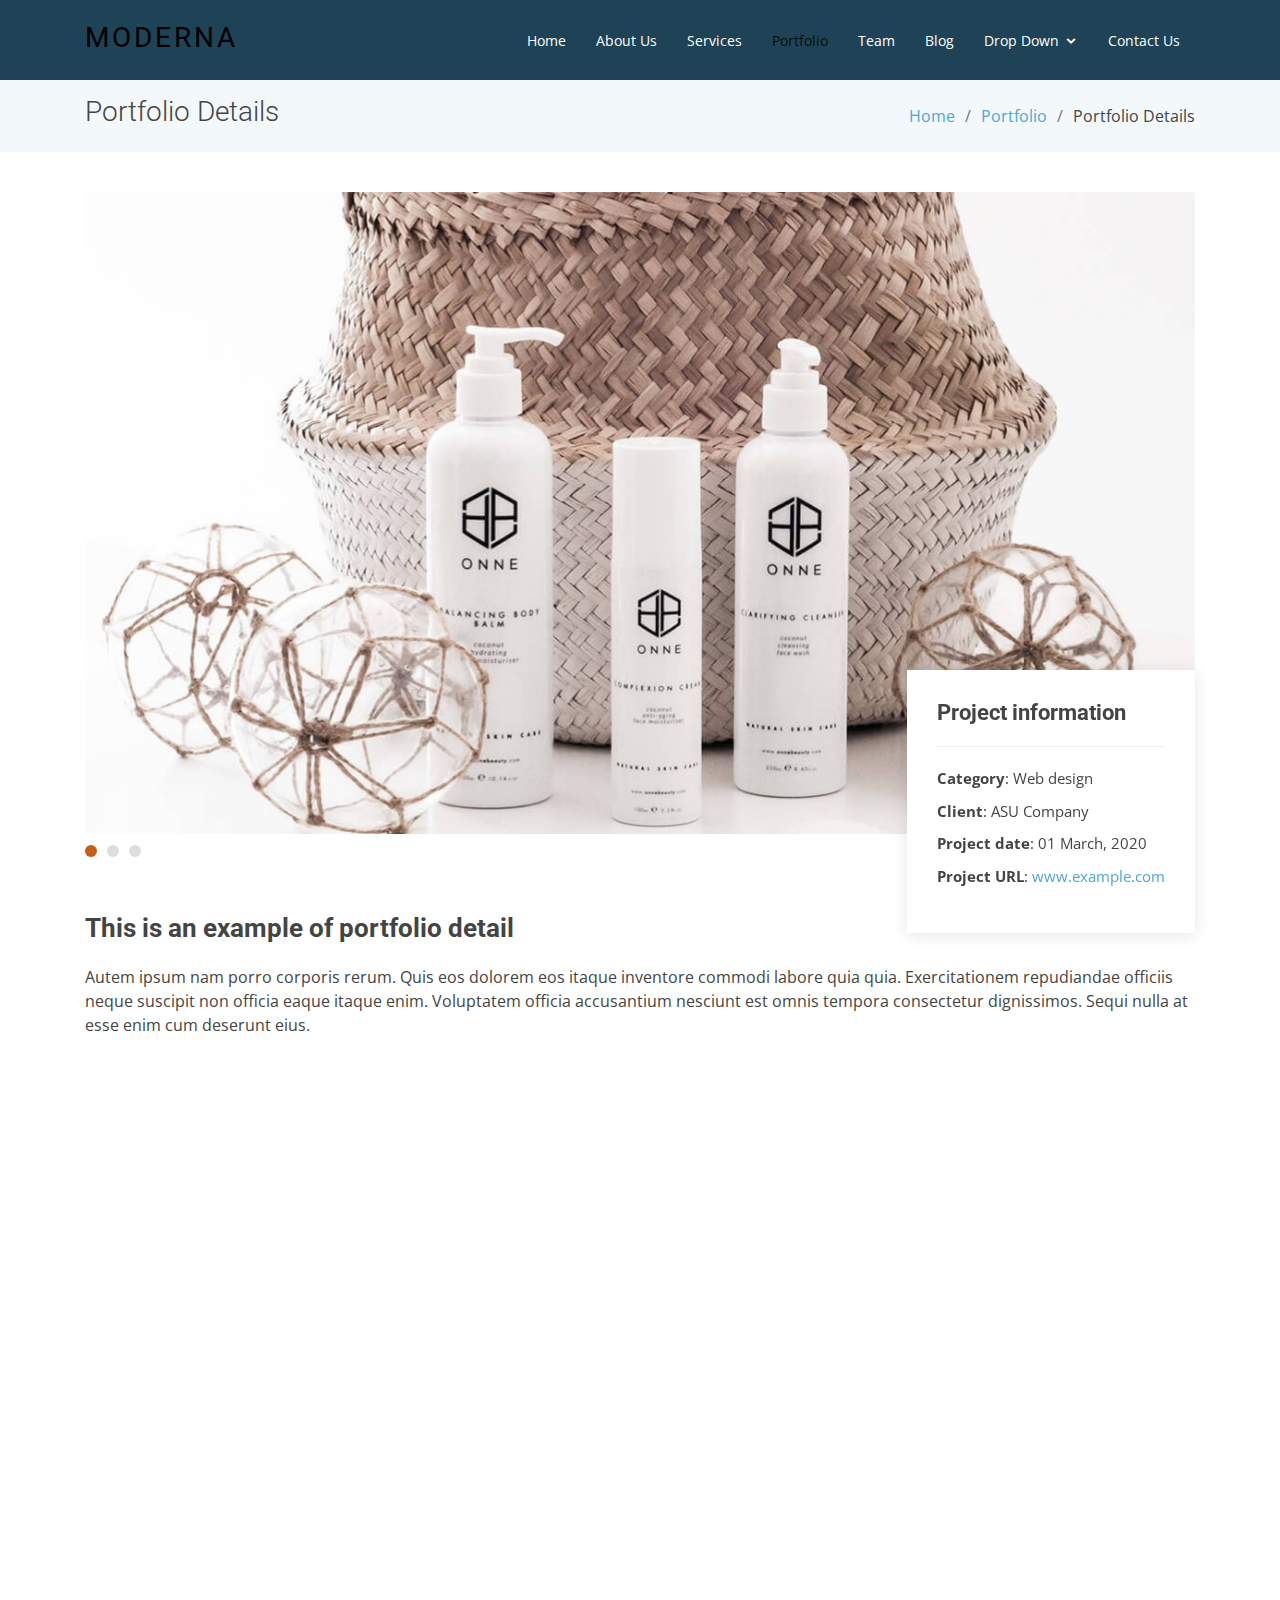
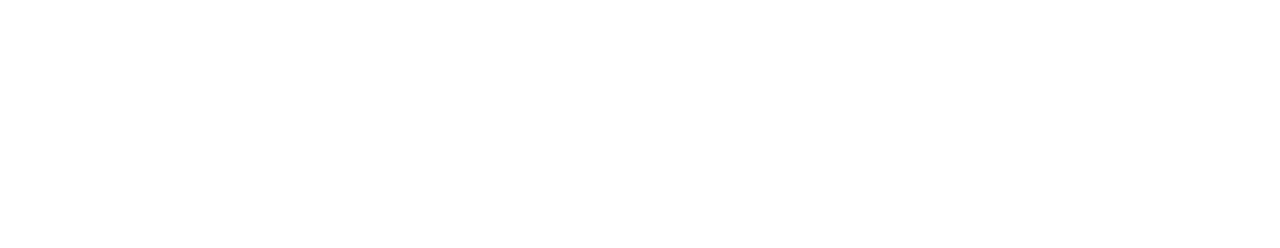
<file: portfolio-details.html>
<!DOCTYPE html>
<html lang="en">

<head>
  <meta charset="utf-8">
  <meta content="width=device-width, initial-scale=1.0" name="viewport">

  <title>Portfolio Details - Moderna Bootstrap Template</title>
  <meta content="" name="descriptison">
  <meta content="" name="keywords">

  <!-- Favicons -->
  <link href="assets/img/favicon.png" rel="icon">
  <link href="assets/img/apple-touch-icon.png" rel="apple-touch-icon">

  <!-- Google Fonts -->
  <link href="https://fonts.googleapis.com/css?family=Open+Sans:300,300i,400,400i,600,600i,700,700i|Roboto:300,300i,400,400i,500,500i,700,700i&display=swap" rel="stylesheet">

  <!-- Vendor CSS Files -->
  <link href="assets/vendor/bootstrap/css/bootstrap.min.css" rel="stylesheet">
  <link href="assets/vendor/animate.css/animate.min.css" rel="stylesheet">
  <link href="assets/vendor/icofont/icofont.min.css" rel="stylesheet">
  <link href="assets/vendor/boxicons/css/boxicons.min.css" rel="stylesheet">
  <link href="assets/vendor/venobox/venobox.css" rel="stylesheet">
  <link href="assets/vendor/owl.carousel/assets/owl.carousel.min.css" rel="stylesheet">
  <link href="assets/vendor/aos/aos.css" rel="stylesheet">

  <!-- Template Main CSS File -->
  <link href="assets/css/style.css" rel="stylesheet">

  <!-- =======================================================
  * Template Name: Moderna - v2.1.0
  * Template URL: https://bootstrapmade.com/free-bootstrap-template-corporate-moderna/
  * Author: BootstrapMade.com
  * License: https://bootstrapmade.com/license/
  ======================================================== -->
</head>

<body>

  <!-- ======= Header ======= -->
  <header id="header" class="fixed-top ">
    <div class="container">

      <div class="logo float-left">
        <h1 class="text-light"><a href="index.html"><span>Moderna</span></a></h1>
        <!-- Uncomment below if you prefer to use an image logo -->
        <!-- <a href="index.html"><img src="assets/img/logo.png" alt="" class="img-fluid"></a>-->
      </div>

      <nav class="nav-menu float-right d-none d-lg-block">
        <ul>
          <li><a href="index.html">Home</a></li>
          <li><a href="about.html">About Us</a></li>
          <li><a href="services.html">Services</a></li>
          <li class="active"><a href="portfolio.html">Portfolio</a></li>
          <li><a href="team.html">Team</a></li>
          <li><a href="blog.html">Blog</a></li>
          <li class="drop-down"><a href="">Drop Down</a>
            <ul>
              <li><a href="#">Drop Down 1</a></li>
              <li class="drop-down"><a href="#">Drop Down 2</a>
                <ul>
                  <li><a href="#">Deep Drop Down 1</a></li>
                  <li><a href="#">Deep Drop Down 2</a></li>
                  <li><a href="#">Deep Drop Down 3</a></li>
                  <li><a href="#">Deep Drop Down 4</a></li>
                  <li><a href="#">Deep Drop Down 5</a></li>
                </ul>
              </li>
              <li><a href="#">Drop Down 3</a></li>
              <li><a href="#">Drop Down 4</a></li>
              <li><a href="#">Drop Down 5</a></li>
            </ul>
          </li>
          <li><a href="contact.html">Contact Us</a></li>
        </ul>
      </nav><!-- .nav-menu -->

    </div>
  </header><!-- End Header -->

  <main id="main">

    <!-- ======= Our Portfolio Section ======= -->
    <section class="breadcrumbs">
      <div class="container">

        <div class="d-flex justify-content-between align-items-center">
          <h2>Portfolio Details</h2>
          <ol>
            <li><a href="index.html">Home</a></li>
            <li><a href="portfolio.html">Portfolio</a></li>
            <li>Portfolio Details</li>
          </ol>
        </div>

      </div>
    </section><!-- End Our Portfolio Section -->

    <!-- ======= Portfolio Details Section ======= -->
    <section class="portfolio-details">
      <div class="container">

        <div class="portfolio-details-container">

          <div class="owl-carousel portfolio-details-carousel">
            <img src="assets/img/portfolio/portfolio-details-1.jpg" class="img-fluid" alt="">
            <img src="assets/img/portfolio/portfolio-details-2.jpg" class="img-fluid" alt="">
            <img src="assets/img/portfolio/portfolio-details-3.jpg" class="img-fluid" alt="">
          </div>

          <div class="portfolio-info">
            <h3>Project information</h3>
            <ul>
              <li><strong>Category</strong>: Web design</li>
              <li><strong>Client</strong>: ASU Company</li>
              <li><strong>Project date</strong>: 01 March, 2020</li>
              <li><strong>Project URL</strong>: <a href="#">www.example.com</a></li>
            </ul>
          </div>

        </div>

        <div class="portfolio-description">
          <h2>This is an example of portfolio detail</h2>
          <p>
            Autem ipsum nam porro corporis rerum. Quis eos dolorem eos itaque inventore commodi labore quia quia. Exercitationem repudiandae officiis neque suscipit non officia eaque itaque enim. Voluptatem officia accusantium nesciunt est omnis tempora consectetur dignissimos. Sequi nulla at esse enim cum deserunt eius.
          </p>
        </div>
      </div>
    </section><!-- End Portfolio Details Section -->

  </main><!-- End #main -->

  <!-- ======= Footer ======= -->
  <footer id="footer" data-aos="fade-up" data-aos-easing="ease-in-out" data-aos-duration="500">

    <div class="footer-newsletter">
      <div class="container">
        <div class="row">
          <div class="col-lg-6">
            <h4>Our Newsletter</h4>
            <p>Tamen quem nulla quae legam multos aute sint culpa legam noster magna</p>
          </div>
          <div class="col-lg-6">
            <form action="" method="post">
              <input type="email" name="email"><input type="submit" value="Subscribe">
            </form>
          </div>
        </div>
      </div>
    </div>

    <div class="footer-top">
      <div class="container">
        <div class="row">

          <div class="col-lg-3 col-md-6 footer-links">
            <h4>Useful Links</h4>
            <ul>
              <li><i class="bx bx-chevron-right"></i> <a href="#">Home</a></li>
              <li><i class="bx bx-chevron-right"></i> <a href="#">About us</a></li>
              <li><i class="bx bx-chevron-right"></i> <a href="#">Services</a></li>
              <li><i class="bx bx-chevron-right"></i> <a href="#">Terms of service</a></li>
              <li><i class="bx bx-chevron-right"></i> <a href="#">Privacy policy</a></li>
            </ul>
          </div>

          <div class="col-lg-3 col-md-6 footer-links">
            <h4>Our Services</h4>
            <ul>
              <li><i class="bx bx-chevron-right"></i> <a href="#">Web Design</a></li>
              <li><i class="bx bx-chevron-right"></i> <a href="#">Web Development</a></li>
              <li><i class="bx bx-chevron-right"></i> <a href="#">Product Management</a></li>
              <li><i class="bx bx-chevron-right"></i> <a href="#">Marketing</a></li>
              <li><i class="bx bx-chevron-right"></i> <a href="#">Graphic Design</a></li>
            </ul>
          </div>

          <div class="col-lg-3 col-md-6 footer-contact">
            <h4>Contact Us</h4>
            <p>
              A108 Adam Street <br>
              New York, NY 535022<br>
              United States <br><br>
              <strong>Phone:</strong> +1 5589 55488 55<br>
              <strong>Email:</strong> info@example.com<br>
            </p>

          </div>

          <div class="col-lg-3 col-md-6 footer-info">
            <h3>About Moderna</h3>
            <p>Cras fermentum odio eu feugiat lide par naso tierra. Justo eget nada terra videa magna derita valies darta donna mare fermentum iaculis eu non diam phasellus.</p>
            <div class="social-links mt-3">
              <a href="#" class="twitter"><i class="bx bxl-twitter"></i></a>
              <a href="#" class="facebook"><i class="bx bxl-facebook"></i></a>
              <a href="#" class="instagram"><i class="bx bxl-instagram"></i></a>
              <a href="#" class="linkedin"><i class="bx bxl-linkedin"></i></a>
            </div>
          </div>

        </div>
      </div>
    </div>

    <div class="container">
      <div class="copyright">
        &copy; Copyright <strong><span>Moderna</span></strong>. All Rights Reserved
      </div>
      <div class="credits">
        <!-- All the links in the footer should remain intact. -->
        <!-- You can delete the links only if you purchased the pro version. -->
        <!-- Licensing information: https://bootstrapmade.com/license/ -->
        <!-- Purchase the pro version with working PHP/AJAX contact form: https://bootstrapmade.com/free-bootstrap-template-corporate-moderna/ -->
        Designed by <a href="https://bootstrapmade.com/">BootstrapMade</a>
      </div>
    </div>
  </footer><!-- End Footer -->

  <a href="#" class="back-to-top"><i class="icofont-simple-up"></i></a>

  <!-- Vendor JS Files -->
  <script src="assets/vendor/jquery/jquery.min.js"></script>
  <script src="assets/vendor/bootstrap/js/bootstrap.bundle.min.js"></script>
  <script src="assets/vendor/jquery.easing/jquery.easing.min.js"></script>
  <script src="assets/vendor/php-email-form/validate.js"></script>
  <script src="assets/vendor/venobox/venobox.min.js"></script>
  <script src="assets/vendor/waypoints/jquery.waypoints.min.js"></script>
  <script src="assets/vendor/counterup/counterup.min.js"></script>
  <script src="assets/vendor/owl.carousel/owl.carousel.min.js"></script>
  <script src="assets/vendor/isotope-layout/isotope.pkgd.min.js"></script>
  <script src="assets/vendor/aos/aos.js"></script>

  <!-- Template Main JS File -->
  <script src="assets/js/main.js"></script>

</body>

</html>
</file>
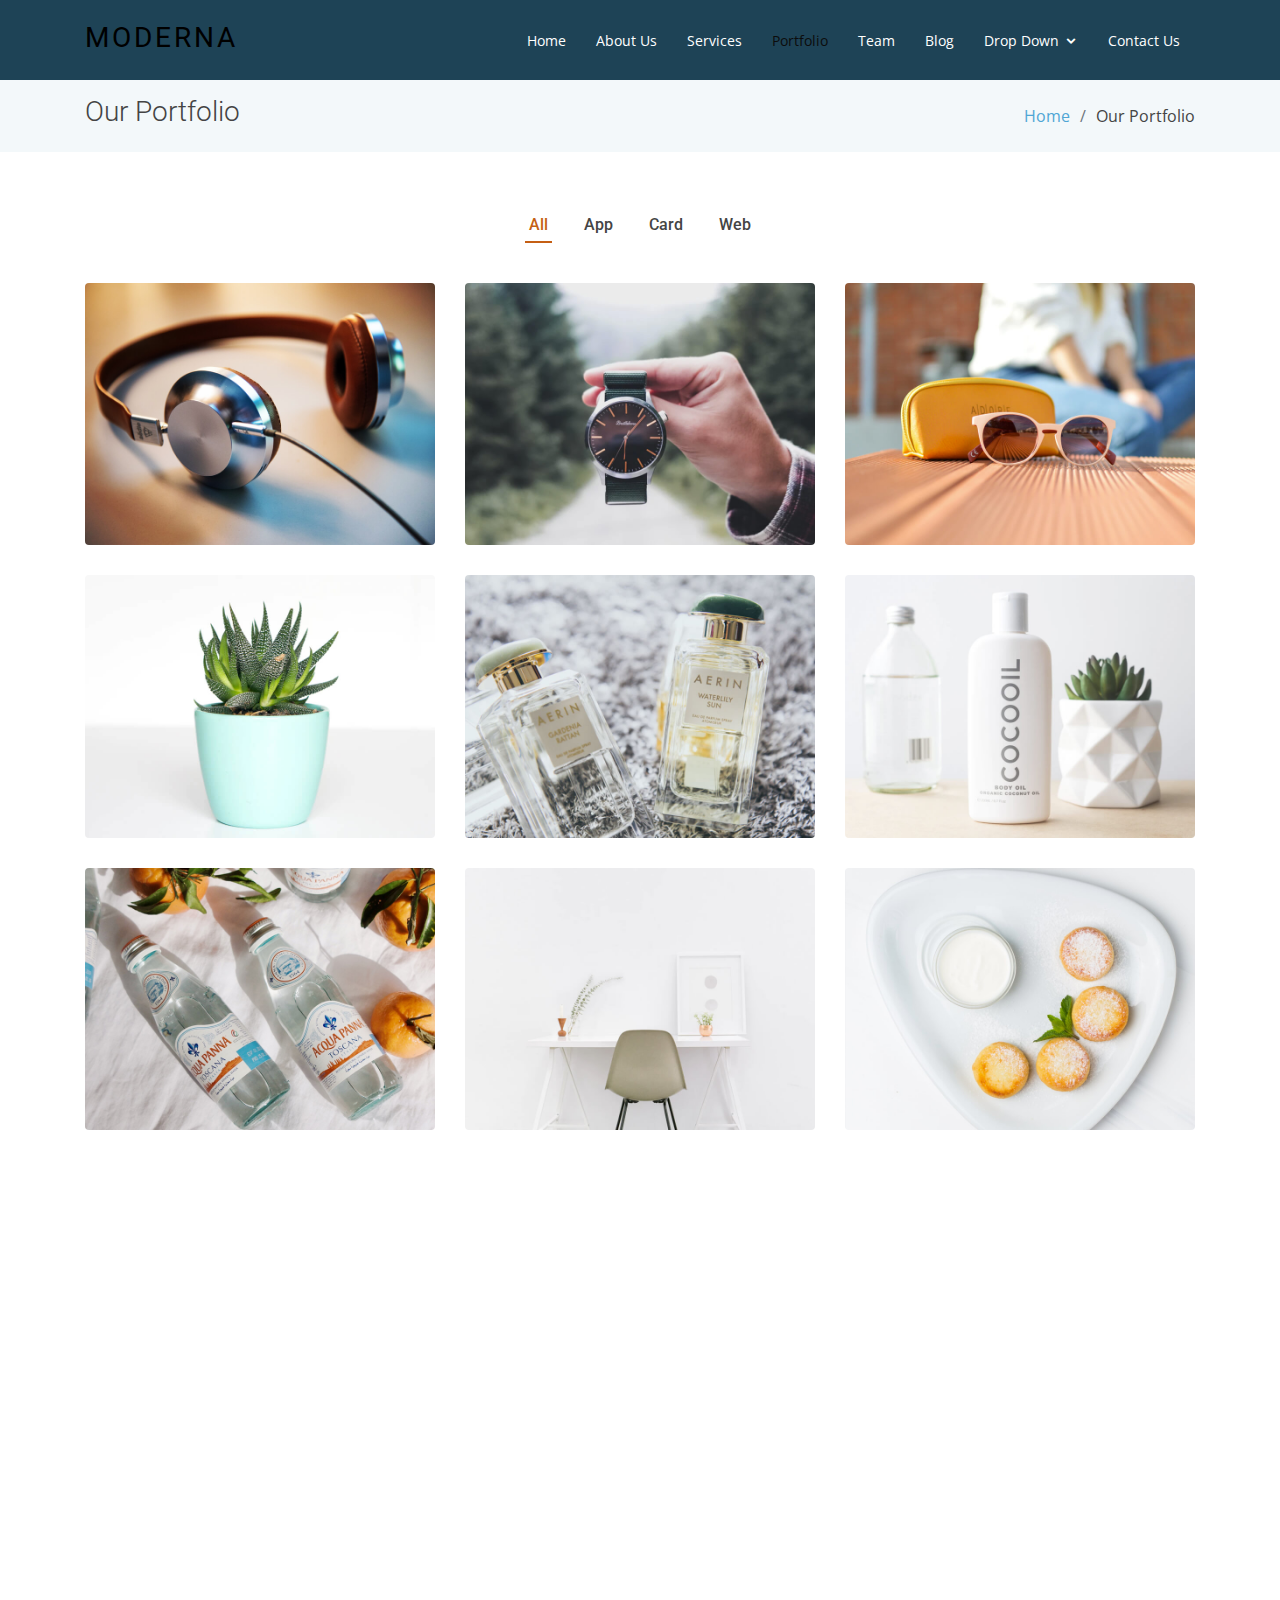
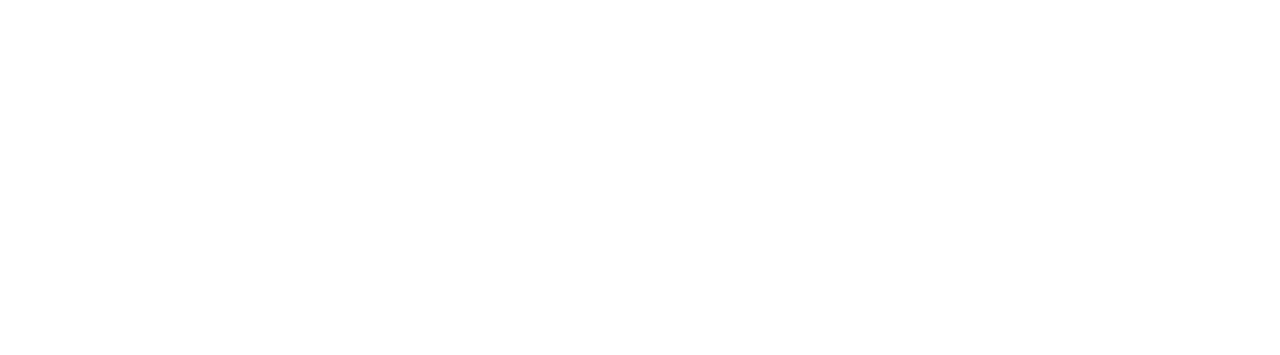
<file: portfolio.html>
<!DOCTYPE html>
<html lang="en">

<head>
  <meta charset="utf-8">
  <meta content="width=device-width, initial-scale=1.0" name="viewport">

  <title>Portfolio - Moderna Bootstrap Template</title>
  <meta content="" name="descriptison">
  <meta content="" name="keywords">

  <!-- Favicons -->
  <link href="assets/img/favicon.png" rel="icon">
  <link href="assets/img/apple-touch-icon.png" rel="apple-touch-icon">

  <!-- Google Fonts -->
  <link href="https://fonts.googleapis.com/css?family=Open+Sans:300,300i,400,400i,600,600i,700,700i|Roboto:300,300i,400,400i,500,500i,700,700i&display=swap" rel="stylesheet">

  <!-- Vendor CSS Files -->
  <link href="assets/vendor/bootstrap/css/bootstrap.min.css" rel="stylesheet">
  <link href="assets/vendor/animate.css/animate.min.css" rel="stylesheet">
  <link href="assets/vendor/icofont/icofont.min.css" rel="stylesheet">
  <link href="assets/vendor/boxicons/css/boxicons.min.css" rel="stylesheet">
  <link href="assets/vendor/venobox/venobox.css" rel="stylesheet">
  <link href="assets/vendor/owl.carousel/assets/owl.carousel.min.css" rel="stylesheet">
  <link href="assets/vendor/aos/aos.css" rel="stylesheet">

  <!-- Template Main CSS File -->
  <link href="assets/css/style.css" rel="stylesheet">

  <!-- =======================================================
  * Template Name: Moderna - v2.1.0
  * Template URL: https://bootstrapmade.com/free-bootstrap-template-corporate-moderna/
  * Author: BootstrapMade.com
  * License: https://bootstrapmade.com/license/
  ======================================================== -->
</head>

<body>

  <!-- ======= Header ======= -->
  <header id="header" class="fixed-top ">
    <div class="container">

      <div class="logo float-left">
        <h1 class="text-light"><a href="index.html"><span>Moderna</span></a></h1>
        <!-- Uncomment below if you prefer to use an image logo -->
        <!-- <a href="index.html"><img src="assets/img/logo.png" alt="" class="img-fluid"></a>-->
      </div>

      <nav class="nav-menu float-right d-none d-lg-block">
        <ul>
          <li><a href="index.html">Home</a></li>
          <li><a href="about.html">About Us</a></li>
          <li><a href="services.html">Services</a></li>
          <li class="active"><a href="portfolio.html">Portfolio</a></li>
          <li><a href="team.html">Team</a></li>
          <li><a href="blog.html">Blog</a></li>
          <li class="drop-down"><a href="">Drop Down</a>
            <ul>
              <li><a href="#">Drop Down 1</a></li>
              <li class="drop-down"><a href="#">Drop Down 2</a>
                <ul>
                  <li><a href="#">Deep Drop Down 1</a></li>
                  <li><a href="#">Deep Drop Down 2</a></li>
                  <li><a href="#">Deep Drop Down 3</a></li>
                  <li><a href="#">Deep Drop Down 4</a></li>
                  <li><a href="#">Deep Drop Down 5</a></li>
                </ul>
              </li>
              <li><a href="#">Drop Down 3</a></li>
              <li><a href="#">Drop Down 4</a></li>
              <li><a href="#">Drop Down 5</a></li>
            </ul>
          </li>
          <li><a href="contact.html">Contact Us</a></li>
        </ul>
      </nav><!-- .nav-menu -->

    </div>
  </header><!-- End Header -->

  <main id="main">

    <!-- ======= Our Portfolio Section ======= -->
    <section class="breadcrumbs">
      <div class="container">

        <div class="d-flex justify-content-between align-items-center">
          <h2>Our Portfolio</h2>
          <ol>
            <li><a href="index.html">Home</a></li>
            <li>Our Portfolio</li>
          </ol>
        </div>

      </div>
    </section><!-- End Our Portfolio Section -->

    <!-- ======= Portfolio Section ======= -->
    <section class="portfolio">
      <div class="container">

        <div class="row">
          <div class="col-lg-12">
            <ul id="portfolio-flters">
              <li data-filter="*" class="filter-active">All</li>
              <li data-filter=".filter-app">App</li>
              <li data-filter=".filter-card">Card</li>
              <li data-filter=".filter-web">Web</li>
            </ul>
          </div>
        </div>

        <div class="row portfolio-container" data-aos="fade-up" data-aos-easing="ease-in-out" data-aos-duration="500">

          <div class="col-lg-4 col-md-6 filter-app">
            <div class="portfolio-item">
              <img src="assets/img/portfolio/portfolio-1.jpg" class="img-fluid" alt="">
              <div class="portfolio-info">
                <h3><a href="assets/img/portfolio/portfolio-1.jpg" data-gall="portfolioGallery" class="venobox" title="App 1">App 1</a></h3>
                <div>
                  <a href="assets/img/portfolio/portfolio-1.jpg" data-gall="portfolioGallery" class="venobox" title="App 1"><i class="bx bx-plus"></i></a>
                  <a href="portfolio-details.html" title="Portfolio Details"><i class="bx bx-link"></i></a>
                </div>
              </div>
            </div>
          </div>

          <div class="col-lg-4 col-md-6 filter-web">
            <div class="portfolio-item">
              <img src="assets/img/portfolio/portfolio-2.jpg" class="img-fluid" alt="">
              <div class="portfolio-info">
                <h3><a href="assets/img/portfolio/portfolio-2.jpg" data-gall="portfolioGallery" class="venobox" title="Web 3">Web 3</a></h3>
                <div>
                  <a href="assets/img/portfolio/portfolio-2.jpg" data-gall="portfolioGallery" class="venobox" title="Web 3"><i class="bx bx-plus"></i></a>
                  <a href="portfolio-details.html" title="Portfolio Details"><i class="bx bx-link"></i></a>
                </div>
              </div>
            </div>
          </div>

          <div class="col-lg-4 col-md-6 filter-app">
            <div class="portfolio-item">
              <img src="assets/img/portfolio/portfolio-3.jpg" class="img-fluid" alt="">
              <div class="portfolio-info">
                <h3><a href="assets/img/portfolio/portfolio-3.jpg" data-gall="portfolioGallery" class="venobox" title="App 2">App 2</a></h3>
                <div>
                  <a href="assets/img/portfolio/portfolio-3.jpg" data-gall="portfolioGallery" class="venobox" title="App 2"><i class="bx bx-plus"></i></a>
                  <a href="portfolio-details.html" title="Portfolio Details"><i class="bx bx-link"></i></a>
                </div>
              </div>
            </div>
          </div>

          <div class="col-lg-4 col-md-6 filter-card">
            <div class="portfolio-item">
              <img src="assets/img/portfolio/portfolio-4.jpg" class="img-fluid" alt="">
              <div class="portfolio-info">
                <h3><a href="assets/img/portfolio/portfolio-4.jpg" data-gall="portfolioGallery" class="venobox" title="Card 2">Card 2</a></h3>
                <div>
                  <a href="assets/img/portfolio/portfolio-4.jpg" data-gall="portfolioGallery" class="venobox" title="Card 2"><i class="bx bx-plus"></i></a>
                  <a href="portfolio-details.html" title="Portfolio Details"><i class="bx bx-link"></i></a>
                </div>
              </div>
            </div>
          </div>

          <div class="col-lg-4 col-md-6 filter-web">
            <div class="portfolio-item">
              <img src="assets/img/portfolio/portfolio-5.jpg" class="img-fluid" alt="">
              <div class="portfolio-info">
                <h3><a href="assets/img/portfolio/portfolio-5.jpg" data-gall="portfolioGallery" class="venobox" title="Web 2">Web 2</a></h3>
                <div>
                  <a href="assets/img/portfolio/portfolio-5.jpg" data-gall="portfolioGallery" class="venobox" title="Web 2"><i class="bx bx-plus"></i></a>
                  <a href="portfolio-details.html" title="Portfolio Details"><i class="bx bx-link"></i></a>
                </div>
              </div>
            </div>
          </div>

          <div class="col-lg-4 col-md-6 filter-app">
            <div class="portfolio-item">
              <img src="assets/img/portfolio/portfolio-6.jpg" class="img-fluid" alt="">
              <div class="portfolio-info">
                <h3><a href="assets/img/portfolio/portfolio-6.jpg" data-gall="portfolioGallery" class="venobox" title="App 3">App 3</a></h3>
                <div>
                  <a href="assets/img/portfolio/portfolio-6.jpg" data-gall="portfolioGallery" class="venobox" title="App 3"><i class="bx bx-plus"></i></a>
                  <a href="portfolio-details.html" title="Portfolio Details"><i class="bx bx-link"></i></a>
                </div>
              </div>
            </div>
          </div>

          <div class="col-lg-4 col-md-6 filter-card">
            <div class="portfolio-item">
              <img src="assets/img/portfolio/portfolio-7.jpg" class="img-fluid" alt="">
              <div class="portfolio-info">
                <h3><a href="assets/img/portfolio/portfolio-7.jpg" data-gall="portfolioGallery" class="venobox" title="Card 1">Card 1</a></h3>
                <div>
                  <a href="assets/img/portfolio/portfolio-7.jpg" data-gall="portfolioGallery" class="venobox" title="Card 1"><i class="bx bx-plus"></i></a>
                  <a href="portfolio-details.html" title="Portfolio Details"><i class="bx bx-link"></i></a>
                </div>
              </div>
            </div>
          </div>

          <div class="col-lg-4 col-md-6 filter-card">
            <div class="portfolio-item">
              <img src="assets/img/portfolio/portfolio-8.jpg" class="img-fluid" alt="">
              <div class="portfolio-info">
                <h3><a href="assets/img/portfolio/portfolio-8.jpg" data-gall="portfolioGallery" class="venobox" title="Card 3">Card 3</a></h3>
                <div>
                  <a href="assets/img/portfolio/portfolio-8.jpg" data-gall="portfolioGallery" class="venobox" title="Card 3"><i class="bx bx-plus"></i></a>
                  <a href="portfolio-details.html" title="Portfolio Details"><i class="bx bx-link"></i></a>
                </div>
              </div>
            </div>
          </div>

          <div class="col-lg-4 col-md-6 filter-web">
            <div class="portfolio-item">
              <img src="assets/img/portfolio/portfolio-9.jpg" class="img-fluid" alt="">
              <div class="portfolio-info">
                <h3><a href="assets/img/portfolio/portfolio-9.jpg" data-gall="portfolioGallery" class="venobox" title="Web 1">Web 1</a></h3>
                <div>
                  <a href="assets/img/portfolio/portfolio-9.jpg" data-gall="portfolioGallery" class="venobox" title="Web 1"><i class="bx bx-plus"></i></a>
                  <a href="portfolio-details.html" title="Portfolio Details"><i class="bx bx-link"></i></a>
                </div>
              </div>
            </div>
          </div>

        </div>

      </div>
    </section><!-- End Portfolio Section -->

  </main><!-- End #main -->

  <!-- ======= Footer ======= -->
  <footer id="footer" data-aos="fade-up" data-aos-easing="ease-in-out" data-aos-duration="500">

    <div class="footer-newsletter">
      <div class="container">
        <div class="row">
          <div class="col-lg-6">
            <h4>Our Newsletter</h4>
            <p>Tamen quem nulla quae legam multos aute sint culpa legam noster magna</p>
          </div>
          <div class="col-lg-6">
            <form action="" method="post">
              <input type="email" name="email"><input type="submit" value="Subscribe">
            </form>
          </div>
        </div>
      </div>
    </div>

    <div class="footer-top">
      <div class="container">
        <div class="row">

          <div class="col-lg-3 col-md-6 footer-links">
            <h4>Useful Links</h4>
            <ul>
              <li><i class="bx bx-chevron-right"></i> <a href="#">Home</a></li>
              <li><i class="bx bx-chevron-right"></i> <a href="#">About us</a></li>
              <li><i class="bx bx-chevron-right"></i> <a href="#">Services</a></li>
              <li><i class="bx bx-chevron-right"></i> <a href="#">Terms of service</a></li>
              <li><i class="bx bx-chevron-right"></i> <a href="#">Privacy policy</a></li>
            </ul>
          </div>

          <div class="col-lg-3 col-md-6 footer-links">
            <h4>Our Services</h4>
            <ul>
              <li><i class="bx bx-chevron-right"></i> <a href="#">Web Design</a></li>
              <li><i class="bx bx-chevron-right"></i> <a href="#">Web Development</a></li>
              <li><i class="bx bx-chevron-right"></i> <a href="#">Product Management</a></li>
              <li><i class="bx bx-chevron-right"></i> <a href="#">Marketing</a></li>
              <li><i class="bx bx-chevron-right"></i> <a href="#">Graphic Design</a></li>
            </ul>
          </div>

          <div class="col-lg-3 col-md-6 footer-contact">
            <h4>Contact Us</h4>
            <p>
              A108 Adam Street <br>
              New York, NY 535022<br>
              United States <br><br>
              <strong>Phone:</strong> +1 5589 55488 55<br>
              <strong>Email:</strong> info@example.com<br>
            </p>

          </div>

          <div class="col-lg-3 col-md-6 footer-info">
            <h3>About Moderna</h3>
            <p>Cras fermentum odio eu feugiat lide par naso tierra. Justo eget nada terra videa magna derita valies darta donna mare fermentum iaculis eu non diam phasellus.</p>
            <div class="social-links mt-3">
              <a href="#" class="twitter"><i class="bx bxl-twitter"></i></a>
              <a href="#" class="facebook"><i class="bx bxl-facebook"></i></a>
              <a href="#" class="instagram"><i class="bx bxl-instagram"></i></a>
              <a href="#" class="linkedin"><i class="bx bxl-linkedin"></i></a>
            </div>
          </div>

        </div>
      </div>
    </div>

    <div class="container">
      <div class="copyright">
        &copy; Copyright <strong><span>Moderna</span></strong>. All Rights Reserved
      </div>
      <div class="credits">
        <!-- All the links in the footer should remain intact. -->
        <!-- You can delete the links only if you purchased the pro version. -->
        <!-- Licensing information: https://bootstrapmade.com/license/ -->
        <!-- Purchase the pro version with working PHP/AJAX contact form: https://bootstrapmade.com/free-bootstrap-template-corporate-moderna/ -->
        Designed by <a href="https://bootstrapmade.com/">BootstrapMade</a>
      </div>
    </div>
  </footer><!-- End Footer -->

  <a href="#" class="back-to-top"><i class="icofont-simple-up"></i></a>

  <!-- Vendor JS Files -->
  <script src="assets/vendor/jquery/jquery.min.js"></script>
  <script src="assets/vendor/bootstrap/js/bootstrap.bundle.min.js"></script>
  <script src="assets/vendor/jquery.easing/jquery.easing.min.js"></script>
  <script src="assets/vendor/php-email-form/validate.js"></script>
  <script src="assets/vendor/venobox/venobox.min.js"></script>
  <script src="assets/vendor/waypoints/jquery.waypoints.min.js"></script>
  <script src="assets/vendor/counterup/counterup.min.js"></script>
  <script src="assets/vendor/owl.carousel/owl.carousel.min.js"></script>
  <script src="assets/vendor/isotope-layout/isotope.pkgd.min.js"></script>
  <script src="assets/vendor/aos/aos.js"></script>

  <!-- Template Main JS File -->
  <script src="assets/js/main.js"></script>

</body>

</html>
</file>
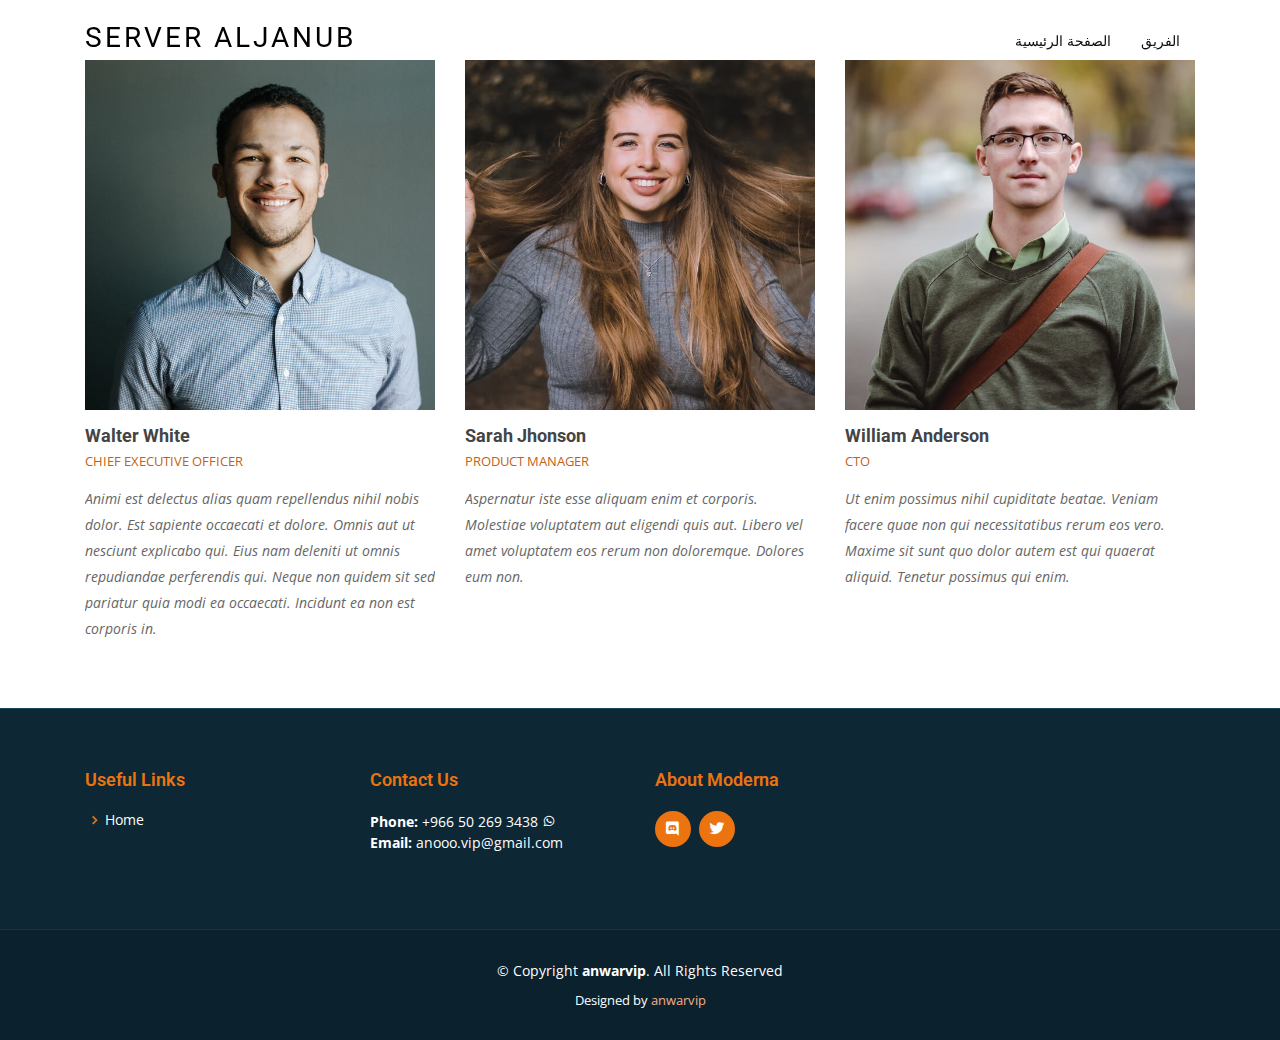
<file: team.html>
<!DOCTYPE html>
<html lang="en">

<head>
  <meta charset="utf-8">
  <meta content="width=device-width, initial-scale=1.0" name="viewport">

  <title>Team - Moderna Bootstrap Template</title>
  <meta content="" name="descriptison">
  <meta content="" name="keywords">

  <!-- Favicons -->
  <link href="assets/img/favicon.png" rel="icon">
  <link href="assets/img/apple-touch-icon.png" rel="apple-touch-icon">

  <!-- Google Fonts -->
  <link href="https://fonts.googleapis.com/css?family=Open+Sans:300,300i,400,400i,600,600i,700,700i|Roboto:300,300i,400,400i,500,500i,700,700i&display=swap" rel="stylesheet">

  <!-- Vendor CSS Files -->
  <link href="assets/vendor/bootstrap/css/bootstrap.min.css" rel="stylesheet">
  <link href="assets/vendor/animate.css/animate.min.css" rel="stylesheet">
  <link href="assets/vendor/icofont/icofont.min.css" rel="stylesheet">
  <link href="assets/vendor/boxicons/css/boxicons.min.css" rel="stylesheet">
  <link href="assets/vendor/venobox/venobox.css" rel="stylesheet">
  <link href="assets/vendor/owl.carousel/assets/owl.carousel.min.css" rel="stylesheet">
  <link href="assets/vendor/aos/aos.css" rel="stylesheet">

  <!-- Template Main CSS File -->
  <link href="assets/css/style.css" rel="stylesheet">

  <!-- =======================================================
  * Template Name: Moderna - v2.1.0
  * Template URL: https://bootstrapmade.com/free-bootstrap-template-corporate-moderna/
  * Author: BootstrapMade.com
  * License: https://bootstrapmade.com/license/
  ======================================================== -->
</head>

<body>

  <!-- ======= Header ======= -->
  <header id="header" class="fixed-top header-transparent">
    <div class="container">

      <div class="logo float-left">
        <h1 class="text-light"><a href="index.html"><span>Server Aljanub</span></a></h1>
        <!-- Uncomment below if you prefer to use an image logo -->
        <!-- <a href="index.html"><img src="assets/img/logo.png" alt="" class="img-fluid"></a>-->
      </div>

      <nav class="nav-menu float-right d-none d-lg-block">
        <ul>
          <li class="active"><a href="index.html">الصفحة الرئيسية</a></li>
          <li class="active"><a href="team.html">الفريق</a></li>
            <!--<li><a href="services.html">Services</a></li>
          <li><a href="portfolio.html">الفريق</a></li>
          <li><a href="team.html">Team</a></li>
          <li><a href="blog.html">Blog</a></li>
          <li class="drop-down"><a href="">اتصل بنا</a>
            <ul>
              <li><a href="#">Drop Down 1</a></li>
              <li class="drop-down"><a href="#">Drop Down 2</a>
                <ul>
                  <li><a href="#">Deep Drop Down 1</a></li>
                  <li><a href="#">Deep Drop Down 2</a></li>
                  <li><a href="#">Deep Drop Down 3</a></li>
                  <li><a href="#">Deep Drop Down 4</a></li>
                  <li><a href="#">Deep Drop Down 5</a></li>
                </ul>
              </li>
              <li><a href="#">Drop Down 3</a></li>
              <li><a href="#">Drop Down 4</a></li>
              <li><a href="#">Drop Down 5</a></li>
            </ul>
          </li>
          <li><a href="contact.html">Contact Us</a></li>
        </ul>
      </nav><!-- .nav-menu -->

    </div>
  </header><!-- End Header -->

  <!-- ======= Hero Section ======= 
    <section class="breadcrumbs">
      <div class="container">

        <div class="d-flex justify-content-between align-items-center">
          <h2>Our Team</h2>
          <ol>
            <li><a href="index.html">Home</a></li>
            <li>Our Team</li>
          </ol>
        </div>

      </div>
    </section><!-- End Our Team Section -->

    <!-- ======= Team Section ======= -->
    <section class="team" data-aos="fade-up" data-aos-easing="ease-in-out" data-aos-duration="500">
      <div class="container">

        <div class="row">

          <div class="col-lg-4 col-md-6 d-flex align-items-stretch">
            <div class="member">
              <div class="member-img">
                <img src="assets/img/team/team-1.jpg" class="img-fluid" alt="">
                <div class="social">
                  <a href=""><i class="icofont-twitter"></i></a>
                  <a href=""><i class="icofont-facebook"></i></a>
                  <a href=""><i class="icofont-instagram"></i></a>
                  <a href=""><i class="icofont-linkedin"></i></a>
                </div>
              </div>
              <div class="member-info">
                <h4>Walter White</h4>
                <span>Chief Executive Officer</span>
                <p>Animi est delectus alias quam repellendus nihil nobis dolor. Est sapiente occaecati et dolore. Omnis aut ut nesciunt explicabo qui. Eius nam deleniti ut omnis repudiandae perferendis qui. Neque non quidem sit sed pariatur quia modi ea occaecati. Incidunt ea non est corporis in.</p>
              </div>
            </div>
          </div>

          <div class="col-lg-4 col-md-6 d-flex align-items-stretch">
            <div class="member">
              <div class="member-img">
                <img src="assets/img/team/team-2.jpg" class="img-fluid" alt="">
                <div class="social">
                  <a href=""><i class="icofont-twitter"></i></a>
                  <a href=""><i class="icofont-facebook"></i></a>
                  <a href=""><i class="icofont-instagram"></i></a>
                  <a href=""><i class="icofont-linkedin"></i></a>
                </div>
              </div>
              <div class="member-info">
                <h4>Sarah Jhonson</h4>
                <span>Product Manager</span>
                <p>Aspernatur iste esse aliquam enim et corporis. Molestiae voluptatem aut eligendi quis aut. Libero vel amet voluptatem eos rerum non doloremque. Dolores eum non.</p>
              </div>
            </div>
          </div>

          <div class="col-lg-4 col-md-6 d-flex align-items-stretch">
            <div class="member">
              <div class="member-img">
                <img src="assets/img/team/team-3.jpg" class="img-fluid" alt="">
                <div class="social">
                  <a href=""><i class="icofont-twitter"></i></a>
                  <a href=""><i class="icofont-facebook"></i></a>
                  <a href=""><i class="icofont-instagram"></i></a>
                  <a href=""><i class="icofont-linkedin"></i></a>
                </div>
              </div>
              <div class="member-info">
                <h4>William Anderson</h4>
                <span>CTO</span>
                <p>Ut enim possimus nihil cupiditate beatae. Veniam facere quae non qui necessitatibus rerum eos vero. Maxime sit sunt quo dolor autem est qui quaerat aliquid. Tenetur possimus qui enim.</p>
              </div>
            </div>
          </div>

         <!-- <div class="col-lg-4 col-md-6 d-flex align-items-stretch">
            <div class="member">
              <div class="member-img">
                <img src="assets/img/team/team-4.jpg" class="img-fluid" alt="">
                <div class="social">
                  <a href=""><i class="icofont-twitter"></i></a>
                  <a href=""><i class="icofont-facebook"></i></a>
                  <a href=""><i class="icofont-instagram"></i></a>
                  <a href=""><i class="icofont-linkedin"></i></a>
                </div>
              </div>
              <div class="member-info">
                <h4>Amanda Jepson</h4>
                <span>Accountant</span>
                <p>Sint qui cupiditate. Asperiores fugit impedit aspernatur et mollitia. Molestiae qui placeat labore assumenda id qui nesciunt quo reprehenderit. Rem dolores similique quis soluta culpa enim quia ratione ea.</p>
              </div>
            </div>
          </div>

          <div class="col-lg-4 col-md-6 d-flex align-items-stretch">
            <div class="member">
              <div class="member-img">
                <img src="assets/img/team/team-5.jpg" class="img-fluid" alt="">
                <div class="social">
                  <a href=""><i class="icofont-twitter"></i></a>
                  <a href=""><i class="icofont-facebook"></i></a>
                  <a href=""><i class="icofont-instagram"></i></a>
                  <a href=""><i class="icofont-linkedin"></i></a>
                </div>
              </div>
              <div class="member-info">
                <h4>Niall Katz</h4>
                <span>Marketing</span>
                <p>Aut ex esse explicabo quia harum ea accusamus excepturi. Temporibus at quia quisquam veritatis impedit. Porro laborum voluptatum sed necessitatibus a saepe. Deserunt laborum quasi consequatur voluptatum iusto sint qui fuga vel. Enim eveniet sed quibusdam rerum in. Non dicta architecto consequatur quo praesentium nesciunt.</p>
              </div>
            </div>
          </div>

          <div class="col-lg-4 col-md-6 d-flex align-items-stretch">
            <div class="member">
              <div class="member-img">
                <img src="assets/img/team/team-6.jpg" class="img-fluid" alt="">
                <div class="social">
                  <a href=""><i class="icofont-twitter"></i></a>
                  <a href=""><i class="icofont-facebook"></i></a>
                  <a href=""><i class="icofont-instagram"></i></a>
                  <a href=""><i class="icofont-linkedin"></i></a>
                </div>
              </div>
              <div class="member-info">
                <h4>Demi Lewis</h4>
                <span>Financing</span>
                <p>Amet labore numquam corrupti est. Nostrum amet voluptas consectetur dolor voluptatem architecto distinctio consequuntur eligendi. Quam impedit enim aut nesciunt aut dicta quam exercitationem. Reprehenderit exercitationem magnam. Ullam similique ut voluptas totam nobis porro accusamus nulla omnis.</p>
              </div>
            </div>
          </div>-->

        </div>

      </div>
    </section><!-- End Team Section -->

  </main><!-- End #main -->

 <!-- ======= Footer ======= -->
  <footer id="footer" data-aos="fade-up" data-aos-easing="ease-in-out" data-aos-duration="500">

   <!-- <div class="footer-newsletter">
      <div class="container">
        <div class="row">
          <div class="col-lg-6">
            <h4>Our Newsletter</h4>
            <p>Tamen quem nulla quae legam multos aute sint culpa legam noster magna</p>
          </div>
          <div class="col-lg-6">
            <form action="" method="post">
              <input type="email" name="email"><input type="submit" value="Subscribe">
            </form>
          </div>
        </div>
      </div>
    </div>-->

    <div class="footer-top">
      <div class="container">
        <div class="row">

          <div class="col-lg-3 col-md-6 footer-links">
            <h4>Useful Links</h4>
            <ul>
              <li><i class="bx bx-chevron-right"></i> <a href="#">Home</a></li>
              <!-- <li><i class="bx bx-chevron-right"></i> <a href="#">About us</a></li>
              <li><i class="bx bx-chevron-right"></i> <a href="#">Services</a></li>
              <li><i class="bx bx-chevron-right"></i> <a href="#">Terms of service</a></li>
              <li><i class="bx bx-chevron-right"></i> <a href="#">Privacy policy</a></li>-->
            </ul>
          </div>

          <!-- <div class="col-lg-3 col-md-6 footer-links">
            <h4>Our Services</h4>
            <ul>
              <li><i class="bx bx-chevron-right"></i> <a href="#">Web Design</a></li>
              <li><i class="bx bx-chevron-right"></i> <a href="#">Web Development</a></li>
              <li><i class="bx bx-chevron-right"></i> <a href="#">Product Management</a></li>
              <li><i class="bx bx-chevron-right"></i> <a href="#">Marketing</a></li>
              <li><i class="bx bx-chevron-right"></i> <a href="#">Graphic Design</a></li>
            </ul>
          </div>-->

          <div class="col-lg-3 col-md-6 footer-contact">
            <h4>Contact Us</h4>
            
              <strong>Phone:</strong> +966 50 269 3438 
			  <i class="bx bxl-whatsapp"></i>
			  <br>
              <strong>Email:</strong> anooo.vip@gmail.com<br>
            </p>

          </div>

          <div class="col-lg-3 col-md-6 footer-info">
            <h3>About Moderna</h3>
            <p></p>
            <div class="social-links mt-3">
              <a href="https://discord.com/invite/aj" class="discord" target="_blank"><i class="bx bxl-discord"></i></a>
			  <a href="https://twitter.com/Anw_vip" class="twitter" target="_blank"><i class="bx bxl-twitter"></i></a>
            </div>
          </div>

        </div>
      </div>
    </div>

   <div class="container">
      <div class="copyright">
        &copy; Copyright <strong><span>anwarvip</span></strong>. All Rights Reserved
      </div>
      <div class="credits">
        <!-- All the links in the footer should remain intact. -->
        <!-- You can delete the links only if you purchased the pro version. -->
        <!-- Licensing information: https://bootstrapmade.com/license/ -->
        <!-- Purchase the pro version with working PHP/AJAX contact form: https://bootstrapmade.com/free-bootstrap-template-corporate-moderna/ -->
        Designed by <a href="https://anwarvip.github.io/anwarvip/" target="_blank">anwarvip</a>
      </div>
    </div>
  </footer><!-- End Footer -->

  <a href="#" class="back-to-top"><i class="icofont-simple-up"></i></a>

  <!-- Vendor JS Files -->
  <script src="assets/vendor/jquery/jquery.min.js"></script>
  <script src="assets/vendor/bootstrap/js/bootstrap.bundle.min.js"></script>
  <script src="assets/vendor/jquery.easing/jquery.easing.min.js"></script>
  <script src="assets/vendor/php-email-form/validate.js"></script>
  <script src="assets/vendor/venobox/venobox.min.js"></script>
  <script src="assets/vendor/waypoints/jquery.waypoints.min.js"></script>
  <script src="assets/vendor/counterup/counterup.min.js"></script>
  <script src="assets/vendor/owl.carousel/owl.carousel.min.js"></script>
  <script src="assets/vendor/isotope-layout/isotope.pkgd.min.js"></script>
  <script src="assets/vendor/aos/aos.js"></script>

  <!-- Template Main JS File -->
  <script src="assets/js/main.js"></script>

</body>

</html>
</file>
<file: assets/vendor/venobox/venobox.css>
/* ------ venobox.css --------*/
.vbox-overlay *, .vbox-overlay *:before, .vbox-overlay *:after{
    -webkit-backface-visibility: hidden;
    -webkit-box-sizing:border-box;
    -moz-box-sizing:border-box;
    box-sizing:border-box;
}
.vbox-overlay * { 
    -webkit-backface-visibility: visible;
    backface-visibility: visible;
}
.vbox-overlay{
    display: -webkit-flex;
    display: flex;
    -webkit-flex-direction: column;
    flex-direction: column;
    -webkit-justify-content: center;
    justify-content: center;
    -webkit-align-items: center;
    align-items: center;
    position: fixed;
    left: 0;
    top: 0;
    bottom: 0;
    right: 0;
    z-index: 999999;
}

/* ----- navigation ----- */
.vbox-title{
    width: 100%;
    height: 40px;
    float: left;
    text-align: center;
    line-height: 28px;
    font-size: 12px;
    padding: 6px 50px;
    overflow: hidden;
    position: fixed;
    display: none;
    left: 0;
    z-index: 89;
}
.vbox-close{
    cursor: pointer;
    position: fixed;
    top: -1px;
    right: 0;
    width: 50px;
    height: 40px;
    padding: 6px;
    display: block;
    background-position:10px center;
    overflow: hidden;
    font-size: 24px;
    line-height: 1;
    text-align: center;
    z-index: 99;
}
.vbox-left{
    cursor: pointer;
    position: fixed;
    left: 0;
    height: 40px;
    overflow: hidden;
    line-height: 28px;
    font-size: 12px;
    z-index: 99;
    display: flex;
    align-items:center;
}
.vbox-num{
    display: inline-block;
    margin: 6px 0 6px 15px;
}
/* ----- Social share ----- */
.vbox-share{
    line-height: 28px;
    font-size: 12px;
    overflow: hidden;
    position: fixed;
    left: 0;
    z-index: 98;
    display: flex;
    align-items:center;
    justify-content: center;
    width: 100%;
    text-align: center;
}
.vbox-share svg{
    max-height: 28px;
    width: 28px;
    z-index: 10;
    margin-left: 12px;
    margin-top: 6px;
    margin-bottom: 6px;
    vertical-align: middle;
}


/* ----- navigation ARROWS ----- */
.vbox-next, .vbox-prev{
    position: fixed;
    top: 50%;
    margin-top: -15px;
    overflow: hidden;
    cursor: pointer;
    display: block;
    width: 45px;
    height: 45px;
    z-index: 99;
}
.vbox-next span, .vbox-prev span{
    position: relative;
    width: 20px;
    height: 20px;
    border: 2px solid transparent;
    border-top-color: #B6B6B6;
    border-right-color: #B6B6B6;
    text-indent: -100px;
    position: absolute;
    top: 8px;
    display: block;
}
.vbox-prev{
    left: 15px;
}
.vbox-next{
    right: 15px;
}
.vbox-prev span{
    left: 10px;
    -ms-transform: rotate(-135deg);
    -webkit-transform: rotate(-135deg);
    transform: rotate(-135deg);
}
.vbox-next span{
    -ms-transform: rotate(45deg);
    -webkit-transform: rotate(45deg);
    transform: rotate(45deg);
    right: 10px;
}
/* ------- inline window ------ */
.vbox-inline{
    width: 420px;
    height: 315px;
    height: 70vh;
    padding: 10px;
    background: #fff;
    margin: 0 auto;
    overflow: auto;
    text-align: left;
}
/* ------- Video & iFrames window ------ */
.venoframe{
    max-width: 100%;
    width: 100%;
    border: none;
    width: 100%;
    height: 260px;
    height: 70vh;
}
.venoframe.vbvid{
    height: 260px;
}
@media (min-width: 768px) {
    .venoframe, .vbox-inline{
        width: 90%;
        height: 360px;
        height: 70vh;
    }
    .venoframe.vbvid{
        width: 640px;
        height: 360px;
    }
}
@media (min-width: 992px) {
    .venoframe, .vbox-inline{
        max-width: 1200px;
        width: 80%;
        height: 540px;
        height: 70vh;
    }
    .venoframe.vbvid{
        width: 960px;
        height: 540px;
    }
}
/* 
Please do NOT edit this part! 
or at least read this note: http://i.imgur.com/7C0ws9e.gif
*/
.vbox-open{
    overflow: hidden;
}
.vbox-container{
    position: absolute;
    left: 0;
    right: 0;
    top: 0;
    bottom: 0;
    overflow-x: hidden;
    overflow-y: scroll;
    overflow-scrolling: touch;
    -webkit-overflow-scrolling: touch;
    z-index: 20;
    max-height: 100%;

}

.vbox-content{
    text-align: center;
    float: left;
    width: 100%;
    position: relative;
    overflow: hidden;
    padding: 20px 4%;
}
.vbox-container img{
    max-width: 100%;
    height: auto;
}
.vbox-figlio{
    box-shadow: 0 0 12px rgba(0,0,0,0.19), 0 6px 6px rgba(0,0,0,0.23);
    max-width: 100%;
    text-align: initial;
}
img.vbox-figlio{
    -webkit-user-select: none;
-khtml-user-select: none;
-moz-user-select: none;
-o-user-select: none;
user-select: none;
}
.vbox-content.swipe-left{
    margin-left: -200px !important;
}
.vbox-content.swipe-right{
    margin-left: 200px !important;
}
.vbox-animated{
    webkit-transition: margin 300ms ease-out;
    transition: margin 300ms ease-out;
}

/* ---------- preloader ----------
 * SPINKIT 
 * http://tobiasahlin.com/spinkit/
-------------------------------- */
.sk-double-bounce,.sk-rotating-plane{width:40px;height:40px;margin:40px auto}.sk-rotating-plane{background-color:#333;-webkit-animation:sk-rotatePlane 1.2s infinite ease-in-out;animation:sk-rotatePlane 1.2s infinite ease-in-out}@-webkit-keyframes sk-rotatePlane{0%{-webkit-transform:perspective(120px) rotateX(0) rotateY(0);transform:perspective(120px) rotateX(0) rotateY(0)}50%{-webkit-transform:perspective(120px) rotateX(-180.1deg) rotateY(0);transform:perspective(120px) rotateX(-180.1deg) rotateY(0)}100%{-webkit-transform:perspective(120px) rotateX(-180deg) rotateY(-179.9deg);transform:perspective(120px) rotateX(-180deg) rotateY(-179.9deg)}}@keyframes sk-rotatePlane{0%{-webkit-transform:perspective(120px) rotateX(0) rotateY(0);transform:perspective(120px) rotateX(0) rotateY(0)}50%{-webkit-transform:perspective(120px) rotateX(-180.1deg) rotateY(0);transform:perspective(120px) rotateX(-180.1deg) rotateY(0)}100%{-webkit-transform:perspective(120px) rotateX(-180deg) rotateY(-179.9deg);transform:perspective(120px) rotateX(-180deg) rotateY(-179.9deg)}}.sk-double-bounce{position:relative}.sk-double-bounce .sk-child{width:100%;height:100%;border-radius:50%;background-color:#333;opacity:.6;position:absolute;top:0;left:0;-webkit-animation:sk-doubleBounce 2s infinite ease-in-out;animation:sk-doubleBounce 2s infinite ease-in-out}.sk-chasing-dots .sk-child,.sk-spinner-pulse,.sk-three-bounce .sk-child{background-color:#333;border-radius:100%}.sk-double-bounce .sk-double-bounce2{-webkit-animation-delay:-1s;animation-delay:-1s}@-webkit-keyframes sk-doubleBounce{0%,100%{-webkit-transform:scale(0);transform:scale(0)}50%{-webkit-transform:scale(1);transform:scale(1)}}@keyframes sk-doubleBounce{0%,100%{-webkit-transform:scale(0);transform:scale(0)}50%{-webkit-transform:scale(1);transform:scale(1)}}.sk-wave{margin:40px auto;width:50px;height:40px;text-align:center;font-size:10px}.sk-wave .sk-rect{background-color:#333;height:100%;width:6px;display:inline-block;-webkit-animation:sk-waveStretchDelay 1.2s infinite ease-in-out;animation:sk-waveStretchDelay 1.2s infinite ease-in-out}.sk-wave .sk-rect1{-webkit-animation-delay:-1.2s;animation-delay:-1.2s}.sk-wave .sk-rect2{-webkit-animation-delay:-1.1s;animation-delay:-1.1s}.sk-wave .sk-rect3{-webkit-animation-delay:-1s;animation-delay:-1s}.sk-wave .sk-rect4{-webkit-animation-delay:-.9s;animation-delay:-.9s}.sk-wave .sk-rect5{-webkit-animation-delay:-.8s;animation-delay:-.8s}@-webkit-keyframes sk-waveStretchDelay{0%,100%,40%{-webkit-transform:scaleY(.4);transform:scaleY(.4)}20%{-webkit-transform:scaleY(1);transform:scaleY(1)}}@keyframes sk-waveStretchDelay{0%,100%,40%{-webkit-transform:scaleY(.4);transform:scaleY(.4)}20%{-webkit-transform:scaleY(1);transform:scaleY(1)}}.sk-wandering-cubes{margin:40px auto;width:40px;height:40px;position:relative}.sk-wandering-cubes .sk-cube{background-color:#333;width:10px;height:10px;position:absolute;top:0;left:0;-webkit-animation:sk-wanderingCube 1.8s ease-in-out -1.8s infinite both;animation:sk-wanderingCube 1.8s ease-in-out -1.8s infinite both}.sk-chasing-dots,.sk-spinner-pulse{width:40px;height:40px;margin:40px auto}.sk-wandering-cubes .sk-cube2{-webkit-animation-delay:-.9s;animation-delay:-.9s}@-webkit-keyframes sk-wanderingCube{0%{-webkit-transform:rotate(0);transform:rotate(0)}25%{-webkit-transform:translateX(30px) rotate(-90deg) scale(.5);transform:translateX(30px) rotate(-90deg) scale(.5)}50%{-webkit-transform:translateX(30px) translateY(30px) rotate(-179deg);transform:translateX(30px) translateY(30px) rotate(-179deg)}50.1%{-webkit-transform:translateX(30px) translateY(30px) rotate(-180deg);transform:translateX(30px) translateY(30px) rotate(-180deg)}75%{-webkit-transform:translateX(0) translateY(30px) rotate(-270deg) scale(.5);transform:translateX(0) translateY(30px) rotate(-270deg) scale(.5)}100%{-webkit-transform:rotate(-360deg);transform:rotate(-360deg)}}@keyframes sk-wanderingCube{0%{-webkit-transform:rotate(0);transform:rotate(0)}25%{-webkit-transform:translateX(30px) rotate(-90deg) scale(.5);transform:translateX(30px) rotate(-90deg) scale(.5)}50%{-webkit-transform:translateX(30px) translateY(30px) rotate(-179deg);transform:translateX(30px) translateY(30px) rotate(-179deg)}50.1%{-webkit-transform:translateX(30px) translateY(30px) rotate(-180deg);transform:translateX(30px) translateY(30px) rotate(-180deg)}75%{-webkit-transform:translateX(0) translateY(30px) rotate(-270deg) scale(.5);transform:translateX(0) translateY(30px) rotate(-270deg) scale(.5)}100%{-webkit-transform:rotate(-360deg);transform:rotate(-360deg)}}.sk-spinner-pulse{-webkit-animation:sk-pulseScaleOut 1s infinite ease-in-out;animation:sk-pulseScaleOut 1s infinite ease-in-out}@-webkit-keyframes sk-pulseScaleOut{0%{-webkit-transform:scale(0);transform:scale(0)}100%{-webkit-transform:scale(1);transform:scale(1);opacity:0}}@keyframes sk-pulseScaleOut{0%{-webkit-transform:scale(0);transform:scale(0)}100%{-webkit-transform:scale(1);transform:scale(1);opacity:0}}.sk-chasing-dots{position:relative;text-align:center;-webkit-animation:sk-chasingDotsRotate 2s infinite linear;animation:sk-chasingDotsRotate 2s infinite linear}.sk-chasing-dots .sk-child{width:60%;height:60%;display:inline-block;position:absolute;top:0;-webkit-animation:sk-chasingDotsBounce 2s infinite ease-in-out;animation:sk-chasingDotsBounce 2s infinite ease-in-out}.sk-chasing-dots .sk-dot2{top:auto;bottom:0;-webkit-animation-delay:-1s;animation-delay:-1s}@-webkit-keyframes sk-chasingDotsRotate{100%{-webkit-transform:rotate(360deg);transform:rotate(360deg)}}@keyframes sk-chasingDotsRotate{100%{-webkit-transform:rotate(360deg);transform:rotate(360deg)}}@-webkit-keyframes sk-chasingDotsBounce{0%,100%{-webkit-transform:scale(0);transform:scale(0)}50%{-webkit-transform:scale(1);transform:scale(1)}}@keyframes sk-chasingDotsBounce{0%,100%{-webkit-transform:scale(0);transform:scale(0)}50%{-webkit-transform:scale(1);transform:scale(1)}}.sk-three-bounce{margin:40px auto;width:80px;text-align:center}.sk-three-bounce .sk-child{width:20px;height:20px;display:inline-block;-webkit-animation:sk-three-bounce 1.4s ease-in-out 0s infinite both;animation:sk-three-bounce 1.4s ease-in-out 0s infinite both}.sk-circle .sk-child:before,.sk-fading-circle .sk-circle:before{display:block;border-radius:100%;content:'';background-color:#333}.sk-three-bounce .sk-bounce1{-webkit-animation-delay:-.32s;animation-delay:-.32s}.sk-three-bounce .sk-bounce2{-webkit-animation-delay:-.16s;animation-delay:-.16s}@-webkit-keyframes sk-three-bounce{0%,100%,80%{-webkit-transform:scale(0);transform:scale(0)}40%{-webkit-transform:scale(1);transform:scale(1)}}@keyframes sk-three-bounce{0%,100%,80%{-webkit-transform:scale(0);transform:scale(0)}40%{-webkit-transform:scale(1);transform:scale(1)}}.sk-circle{margin:40px auto;width:40px;height:40px;position:relative}.sk-circle .sk-child{width:100%;height:100%;position:absolute;left:0;top:0}.sk-circle .sk-child:before{margin:0 auto;width:15%;height:15%;-webkit-animation:sk-circleBounceDelay 1.2s infinite ease-in-out both;animation:sk-circleBounceDelay 1.2s infinite ease-in-out both}.sk-circle .sk-circle2{-webkit-transform:rotate(30deg);-ms-transform:rotate(30deg);transform:rotate(30deg)}.sk-circle .sk-circle3{-webkit-transform:rotate(60deg);-ms-transform:rotate(60deg);transform:rotate(60deg)}.sk-circle .sk-circle4{-webkit-transform:rotate(90deg);-ms-transform:rotate(90deg);transform:rotate(90deg)}.sk-circle .sk-circle5{-webkit-transform:rotate(120deg);-ms-transform:rotate(120deg);transform:rotate(120deg)}.sk-circle .sk-circle6{-webkit-transform:rotate(150deg);-ms-transform:rotate(150deg);transform:rotate(150deg)}.sk-circle .sk-circle7{-webkit-transform:rotate(180deg);-ms-transform:rotate(180deg);transform:rotate(180deg)}.sk-circle .sk-circle8{-webkit-transform:rotate(210deg);-ms-transform:rotate(210deg);transform:rotate(210deg)}.sk-circle .sk-circle9{-webkit-transform:rotate(240deg);-ms-transform:rotate(240deg);transform:rotate(240deg)}.sk-circle .sk-circle10{-webkit-transform:rotate(270deg);-ms-transform:rotate(270deg);transform:rotate(270deg)}.sk-circle .sk-circle11{-webkit-transform:rotate(300deg);-ms-transform:rotate(300deg);transform:rotate(300deg)}.sk-circle .sk-circle12{-webkit-transform:rotate(330deg);-ms-transform:rotate(330deg);transform:rotate(330deg)}.sk-circle .sk-circle2:before{-webkit-animation-delay:-1.1s;animation-delay:-1.1s}.sk-circle .sk-circle3:before{-webkit-animation-delay:-1s;animation-delay:-1s}.sk-circle .sk-circle4:before{-webkit-animation-delay:-.9s;animation-delay:-.9s}.sk-circle .sk-circle5:before{-webkit-animation-delay:-.8s;animation-delay:-.8s}.sk-circle .sk-circle6:before{-webkit-animation-delay:-.7s;animation-delay:-.7s}.sk-circle .sk-circle7:before{-webkit-animation-delay:-.6s;animation-delay:-.6s}.sk-circle .sk-circle8:before{-webkit-animation-delay:-.5s;animation-delay:-.5s}.sk-circle .sk-circle9:before{-webkit-animation-delay:-.4s;animation-delay:-.4s}.sk-circle .sk-circle10:before{-webkit-animation-delay:-.3s;animation-delay:-.3s}.sk-circle .sk-circle11:before{-webkit-animation-delay:-.2s;animation-delay:-.2s}.sk-circle .sk-circle12:before{-webkit-animation-delay:-.1s;animation-delay:-.1s}@-webkit-keyframes sk-circleBounceDelay{0%,100%,80%{-webkit-transform:scale(0);transform:scale(0)}40%{-webkit-transform:scale(1);transform:scale(1)}}@keyframes sk-circleBounceDelay{0%,100%,80%{-webkit-transform:scale(0);transform:scale(0)}40%{-webkit-transform:scale(1);transform:scale(1)}}.sk-cube-grid{width:40px;height:40px;margin:40px auto}.sk-cube-grid .sk-cube{width:33.33%;height:33.33%;background-color:#333;float:left;-webkit-animation:sk-cubeGridScaleDelay 1.3s infinite ease-in-out;animation:sk-cubeGridScaleDelay 1.3s infinite ease-in-out}.sk-cube-grid .sk-cube1{-webkit-animation-delay:.2s;animation-delay:.2s}.sk-cube-grid .sk-cube2{-webkit-animation-delay:.3s;animation-delay:.3s}.sk-cube-grid .sk-cube3{-webkit-animation-delay:.4s;animation-delay:.4s}.sk-cube-grid .sk-cube4{-webkit-animation-delay:.1s;animation-delay:.1s}.sk-cube-grid .sk-cube5{-webkit-animation-delay:.2s;animation-delay:.2s}.sk-cube-grid .sk-cube6{-webkit-animation-delay:.3s;animation-delay:.3s}.sk-cube-grid .sk-cube7{-webkit-animation-delay:0ms;animation-delay:0ms}.sk-cube-grid .sk-cube8{-webkit-animation-delay:.1s;animation-delay:.1s}.sk-cube-grid .sk-cube9{-webkit-animation-delay:.2s;animation-delay:.2s}@-webkit-keyframes sk-cubeGridScaleDelay{0%,100%,70%{-webkit-transform:scale3D(1,1,1);transform:scale3D(1,1,1)}35%{-webkit-transform:scale3D(0,0,1);transform:scale3D(0,0,1)}}@keyframes sk-cubeGridScaleDelay{0%,100%,70%{-webkit-transform:scale3D(1,1,1);transform:scale3D(1,1,1)}35%{-webkit-transform:scale3D(0,0,1);transform:scale3D(0,0,1)}}.sk-fading-circle{margin:40px auto;width:40px;height:40px;position:relative}.sk-fading-circle .sk-circle{width:100%;height:100%;position:absolute;left:0;top:0}.sk-fading-circle .sk-circle:before{margin:0 auto;width:15%;height:15%;-webkit-animation:sk-circleFadeDelay 1.2s infinite ease-in-out both;animation:sk-circleFadeDelay 1.2s infinite ease-in-out both}.sk-fading-circle .sk-circle2{-webkit-transform:rotate(30deg);-ms-transform:rotate(30deg);transform:rotate(30deg)}.sk-fading-circle .sk-circle3{-webkit-transform:rotate(60deg);-ms-transform:rotate(60deg);transform:rotate(60deg)}.sk-fading-circle .sk-circle4{-webkit-transform:rotate(90deg);-ms-transform:rotate(90deg);transform:rotate(90deg)}.sk-fading-circle .sk-circle5{-webkit-transform:rotate(120deg);-ms-transform:rotate(120deg);transform:rotate(120deg)}.sk-fading-circle .sk-circle6{-webkit-transform:rotate(150deg);-ms-transform:rotate(150deg);transform:rotate(150deg)}.sk-fading-circle .sk-circle7{-webkit-transform:rotate(180deg);-ms-transform:rotate(180deg);transform:rotate(180deg)}.sk-fading-circle .sk-circle8{-webkit-transform:rotate(210deg);-ms-transform:rotate(210deg);transform:rotate(210deg)}.sk-fading-circle .sk-circle9{-webkit-transform:rotate(240deg);-ms-transform:rotate(240deg);transform:rotate(240deg)}.sk-fading-circle .sk-circle10{-webkit-transform:rotate(270deg);-ms-transform:rotate(270deg);transform:rotate(270deg)}.sk-fading-circle .sk-circle11{-webkit-transform:rotate(300deg);-ms-transform:rotate(300deg);transform:rotate(300deg)}.sk-fading-circle .sk-circle12{-webkit-transform:rotate(330deg);-ms-transform:rotate(330deg);transform:rotate(330deg)}.sk-fading-circle .sk-circle2:before{-webkit-animation-delay:-1.1s;animation-delay:-1.1s}.sk-fading-circle .sk-circle3:before{-webkit-animation-delay:-1s;animation-delay:-1s}.sk-fading-circle .sk-circle4:before{-webkit-animation-delay:-.9s;animation-delay:-.9s}.sk-fading-circle .sk-circle5:before{-webkit-animation-delay:-.8s;animation-delay:-.8s}.sk-fading-circle .sk-circle6:before{-webkit-animation-delay:-.7s;animation-delay:-.7s}.sk-fading-circle .sk-circle7:before{-webkit-animation-delay:-.6s;animation-delay:-.6s}.sk-fading-circle .sk-circle8:before{-webkit-animation-delay:-.5s;animation-delay:-.5s}.sk-fading-circle .sk-circle9:before{-webkit-animation-delay:-.4s;animation-delay:-.4s}.sk-fading-circle .sk-circle10:before{-webkit-animation-delay:-.3s;animation-delay:-.3s}.sk-fading-circle .sk-circle11:before{-webkit-animation-delay:-.2s;animation-delay:-.2s}.sk-fading-circle .sk-circle12:before{-webkit-animation-delay:-.1s;animation-delay:-.1s}@-webkit-keyframes sk-circleFadeDelay{0%,100%,39%{opacity:0}40%{opacity:1}}@keyframes sk-circleFadeDelay{0%,100%,39%{opacity:0}40%{opacity:1}}.sk-folding-cube{margin:40px auto;width:40px;height:40px;position:relative;-webkit-transform:rotateZ(45deg);transform:rotateZ(45deg)}.sk-folding-cube .sk-cube{float:left;width:50%;height:50%;position:relative;-webkit-transform:scale(1.1);-ms-transform:scale(1.1);transform:scale(1.1)}.sk-folding-cube .sk-cube:before{content:'';position:absolute;top:0;left:0;width:100%;height:100%;background-color:#333;-webkit-animation:sk-foldCubeAngle 2.4s infinite linear both;animation:sk-foldCubeAngle 2.4s infinite linear both;-webkit-transform-origin:100% 100%;-ms-transform-origin:100% 100%;transform-origin:100% 100%}.sk-folding-cube .sk-cube2{-webkit-transform:scale(1.1) rotateZ(90deg);transform:scale(1.1) rotateZ(90deg)}.sk-folding-cube .sk-cube3{-webkit-transform:scale(1.1) rotateZ(180deg);transform:scale(1.1) rotateZ(180deg)}.sk-folding-cube .sk-cube4{-webkit-transform:scale(1.1) rotateZ(270deg);transform:scale(1.1) rotateZ(270deg)}.sk-folding-cube .sk-cube2:before{-webkit-animation-delay:.3s;animation-delay:.3s}.sk-folding-cube .sk-cube3:before{-webkit-animation-delay:.6s;animation-delay:.6s}.sk-folding-cube .sk-cube4:before{-webkit-animation-delay:.9s;animation-delay:.9s}@-webkit-keyframes sk-foldCubeAngle{0%,10%{-webkit-transform:perspective(140px) rotateX(-180deg);transform:perspective(140px) rotateX(-180deg);opacity:0}25%,75%{-webkit-transform:perspective(140px) rotateX(0);transform:perspective(140px) rotateX(0);opacity:1}100%,90%{-webkit-transform:perspective(140px) rotateY(180deg);transform:perspective(140px) rotateY(180deg);opacity:0}}@keyframes sk-foldCubeAngle{0%,10%{-webkit-transform:perspective(140px) rotateX(-180deg);transform:perspective(140px) rotateX(-180deg);opacity:0}25%,75%{-webkit-transform:perspective(140px) rotateX(0);transform:perspective(140px) rotateX(0);opacity:1}100%,90%{-webkit-transform:perspective(140px) rotateY(180deg);transform:perspective(140px) rotateY(180deg);opacity:0}}
</file>
<file: assets/css/style.css>
/**
* Template Name: Moderna - v2.1.0
* Template URL: https://bootstrapmade.com/free-bootstrap-template-corporate-moderna/
* Author: BootstrapMade.com
* License: https://bootstrapmade.com/license/
*/

/*--------------------------------------------------------------
# General
--------------------------------------------------------------*/
body {
  font-family: "Open Sans", sans-serif;
  color: #444;
}

a {
  color: #4fa6d5;
}

a:hover {
  color: #45beff;
  text-decoration: none;
}

h1, h2, h3, h4, h5, h6, .font-primary {
  font-family: "Roboto", sans-serif;
}

/*--------------------------------------------------------------
# Back to top button
--------------------------------------------------------------*/
.back-to-top {
  position: fixed;
  display: none;
  width: 40px;
  height: 40px;
  border-radius: 3px;
  right: 15px;
  bottom: 15px;
  background: #c55f14;
  color: #fff;
  transition: display 0.5s ease-in-out;
  z-index: 99999;
}

.back-to-top i {
  font-size: 24px;
  position: absolute;
  top: 8px;
  left: 8px;
}

.back-to-top:hover {
  color: #fff;
  background: #d63d10;
  transition: background 0.2s ease-in-out;
}

/*--------------------------------------------------------------
# Header
--------------------------------------------------------------*/
#header {
  height: 80px;
  transition: all 0.5s;
  z-index: 997;
  transition: all 0.5s;
  padding: 20px 0;
  background: #1e4356;
}

#header.header-transparent {
  background: none;
}

#header.header-scrolled {
  background: rgb(234 101 18 / 53%);
  height: 60px;
  padding: 10px 0;
  
}

#header .logo h1 {
  font-size: 28px;
  margin: 0;
  padding: 4px 0;
  line-height: 1;
  font-weight: 400;
  letter-spacing: 3px;
  text-transform: uppercase;
}

#header .logo h1 a, #header .logo h1 a:hover {
  color: #000000;
  text-decoration: none;
}

#header .logo img {
  padding: 0;
  margin: 0;
  max-height: 40px;
}

#main {
  margin-top: 80px;
}

/*--------------------------------------------------------------
# Navigation Menu
--------------------------------------------------------------*/
/* Desktop Navigation */
.nav-menu, .nav-menu * {
  margin: 0;
  padding: 0;
  list-style: none;
}

.nav-menu > ul > li {
  position: relative;
  white-space: nowrap;
  float: left;
}

.nav-menu a {
  display: block;
  position: relative;
  color: #fff;
  padding: 10px 15px;
  transition: 0.3s;
  font-size: 14px;
  font-family: "Open Sans", sans-serif;
}

.nav-menu a:hover, .nav-menu .active > a, .nav-menu li:hover > a {
  color: #0c0c0c;
  text-decoration: none;
}

.nav-menu .drop-down ul {
  display: block;
  position: absolute;
  left: 0;
  top: calc(100% - 30px);
  z-index: 99;
  opacity: 0;
  visibility: hidden;
  padding: 10px 0;
  background: #fff;
  box-shadow: 0px 0px 30px rgba(127, 137, 161, 0.25);
  transition: ease all 0.3s;
  
}

.nav-menu .drop-down:hover > ul {
  opacity: 1;
  top: 100%;
  visibility: visible;
}

.nav-menu .drop-down li {
  min-width: 180px;
  position: relative;
}

.nav-menu .drop-down ul a {
  padding: 10px 20px;
  font-size: 14px;
  font-weight: 500;
  text-transform: none;
  color: #1c3745;
}

.nav-menu .drop-down ul a:hover, .nav-menu .drop-down ul .active > a, .nav-menu .drop-down ul li:hover > a {
  color: #0c0c0c;
}

.nav-menu .drop-down > a:after {
  content: "\ea99";
  font-family: IcoFont;
  padding-left: 5px;
}

.nav-menu .drop-down .drop-down ul {
  top: 0;
  left: calc(100% - 30px);
}

.nav-menu .drop-down .drop-down:hover > ul {
  opacity: 1;
  top: 0;
  left: 100%;
}

.nav-menu .drop-down .drop-down > a {
  padding-right: 35px;
}

.nav-menu .drop-down .drop-down > a:after {
  content: "\eaa0";
  font-family: IcoFont;
  position: absolute;
  right: 15px;
}

@media (max-width: 1366px) {
  .nav-menu .drop-down .drop-down ul {
    left: -90%;
  }
  .nav-menu .drop-down .drop-down:hover > ul {
    left: -100%;
  }
  .nav-menu .drop-down .drop-down > a:after {
    content: "\ea9d";
  }
}

/* Mobile Navigation */
.mobile-nav {
  position: fixed;
  top: 0;
  bottom: 0;
  z-index: 9999;
  overflow-y: auto;
  left: -260px;
  width: 260px;
  padding-top: 18px;
  background: #fd7e14;
  transition: 0.4s;
}

.mobile-nav * {
  margin: 0;
  padding: 0;
  list-style: none;
}

.mobile-nav a {
  display: block;
  position: relative;
  color: #ddecf5;
  padding: 10px 20px;
  font-weight: 500;
}

.mobile-nav a:hover, .mobile-nav .active > a, .mobile-nav li:hover > a {
  color: #0c0c0c;
  text-decoration: none;
}

.mobile-nav .drop-down > a:after {
  content: "\ea99";
  font-family: IcoFont;
  padding-left: 10px;
  position: absolute;
  right: 15px;
}

.mobile-nav .active.drop-down > a:after {
  content: "\eaa0";
}

.mobile-nav .drop-down > a {
  padding-right: 35px;
}

.mobile-nav .drop-down ul {
  display: none;
  overflow: hidden;
}

.mobile-nav .drop-down li {
  padding-left: 20px;
}

.mobile-nav-toggle {
  position: fixed;
  right: 15px;
  top: 15px;
  z-index: 9998;
  border: 0;
  background: none;
  font-size: 24px;
  transition: all 0.4s;
  outline: none !important;
  line-height: 1;
  cursor: pointer;
  text-align: right;
}

.mobile-nav-toggle i {
  color: #0c0c0c;
}

.mobile-nav-overly {
  width: 100%;
  height: 100%;
  z-index: 9997;
  top: 0;
  left: 0;
  position: fixed;
  background: #ec9d6266;
  overflow: hidden;
  display: none;
}

.mobile-nav-active {
  overflow: hidden;
}

.mobile-nav-active .mobile-nav {
  left: 0;
}

.mobile-nav-active .mobile-nav-toggle i {
  color: #fff;
}

/*--------------------------------------------------------------
# Hero Section
--------------------------------------------------------------*/
#hero {
  width: 100%;
  height: 90vh;
  overflow: hidden;
  position: relative;
}

#hero::after {
  content: '';
  position: absolute;
  left: 50%;
  top: 0;
  width: 130%;
  height: 95%;
  background: linear-gradient(to right, rgba(189 115 29 / 24%), rgba(190 77 64 / 34%)), url("../img/hero-bg.jpg") center top no-repeat;
  z-index: 0;
  border-radius: 0 0 50% 50%;
  transform: translateX(-50%) rotate(0deg);
}

#hero::before {
  content: '';
  position: absolute;
  left: 50%;
  top: 0;
  width: 130%;
  height: 96%;
  background: #d03d2f;
  opacity: 0.3;
  z-index: 0;
  border-radius: 0 0 50% 50%;
  transform: translateX(-50%) translateY(18px) rotate(2deg);
}

#hero .carousel-container {
  display: flex;
  justify-content: center;
  align-items: center;
  flex-direction: column;
  text-align: center;
  bottom: 0;
  top: 0;
  left: 0;
  right: 0;
}

#hero h2 {
  color: #fff;
  margin-bottom: 30px;
  font-size: 48px;
  font-weight: 700;
}

#hero p {
  width: 80%;
  -webkit-animation-delay: 0.4s;
  animation-delay: 0.4s;
  margin: 0 auto 30px auto;
  color: #fff;
}

#hero .carousel-control-prev, #hero .carousel-control-next {
  width: 10%;
}

#hero .carousel-control-next-icon, #hero .carousel-control-prev-icon {
  background: none;
  font-size: 48px;
  line-height: 1;
  width: auto;
  height: auto;
}

#hero .btn-get-started {
  font-family: "Roboto", sans-serif;
  font-weight: 500;
  font-size: 14px;
  letter-spacing: 1px;
  display: inline-block;
  padding: 12px 32px;
  border-radius: 50px;
  transition: 0.5s;
  line-height: 1;
  margin: 10px;
  color: #fff;
  -webkit-animation-delay: 0.8s;
  animation-delay: 0.8s;
  border: 2px solid #ecb80e;
}

#hero .btn-get-started:hover {
  background: #ecb80e;
  color: #fff;
  text-decoration: none;
}

@media (min-width: 1024px) {
  #hero p {
    width: 60%;
  }
  #hero .carousel-control-prev, #hero .carousel-control-next {
    width: 5%;
  }
}

@media (max-width: 768px) {
  #hero::after {
    width: 180%;
    height: 95%;
    border-radius: 0 0 50% 50%;
    transform: translateX(-50%) rotate(0deg);
  }
  #hero::before {
    top: 0;
    width: 180%;
    height: 94%;
    border-radius: 0 0 50% 50%;
    transform: translateX(-50%) translateY(20px) rotate(4deg);
  }
}

@media (max-width: 575px) {
  #hero h2 {
    font-size: 30px;
  }
  #hero::after {
    left: 40%;
    top: 0;
    width: 200%;
    height: 95%;
    border-radius: 0 0 50% 50%;
    transform: translateX(-50%) rotate(0deg);
  }
  #hero::before {
    left: 50%;
    top: 0;
    width: 200%;
    height: 94%;
    border-radius: 0 0 50% 50%;
    transform: translateX(-50%) translateY(20px) rotate(4deg);
  }
}

/*--------------------------------------------------------------
# Hero No Slider Section
--------------------------------------------------------------*/
#hero-no-slider {
  width: 100%;
  height: 100vh;
  overflow: hidden;
  position: relative;
  text-align: center;
}

#hero-no-slider::before {
  content: '';
  position: absolute;
  left: 0;
  top: 0;
  right: 0;
  bottom: 0;
  background: linear-gradient(to right, rgba(189 115 29 / 24%), rgba(190 77 64 / 34%)), url("../img/hero-bg.jpg") center top no-repeat;
}

#hero-no-slider h2 {
  color: #fff;
  margin-bottom: 15px;
  font-size: 48px;
  font-weight: 700;
}

#hero-no-slider p {
  color: #fff;
}

#hero-no-slider .btn-get-started {
  font-family: "Roboto", sans-serif;
  font-weight: 500;
  font-size: 14px;
  letter-spacing: 1px;
  display: inline-block;
  padding: 12px 32px;
  border-radius: 50px;
  transition: 0.5s;
  line-height: 1;
  margin: 10px;
  color: #fff;
  -webkit-animation-delay: 0.8s;
  animation-delay: 0.8s;
  border: 2px solid #c55f14;
}

#hero-no-slider .btn-get-started:hover {
  background: #c55f14;
  color: #fff;
  text-decoration: none;
}

@media (max-width: 575px) {
  #hero-no-slider h2 {
    font-size: 30px;
  }
}

/*--------------------------------------------------------------
# Sections General
--------------------------------------------------------------*/
section {
  padding: 60px 0;
}

.section-bg {
  background-color: #f3f8fa;
}

.section-title {
  text-align: center;
  padding-bottom: 30px;
}

.section-title h2 {
  font-size: 28px;
  font-weight: 400;
  margin-bottom: 20px;
  padding-bottom: 20px;
  position: relative;
}

.section-title h2::before {
  content: '';
  position: absolute;
  display: block;
  width: 120px;
  height: 1px;
  background: #ddd;
  bottom: 1px;
  left: calc(50% - 60px);
}

.section-title h2::after {
  content: '';
  position: absolute;
  display: block;
  width: 40px;
  height: 3px;
  background: #c55f14;
  bottom: 0;
  left: calc(50% - 20px);
}

.section-title p {
  margin-bottom: 0;
}

/*--------------------------------------------------------------
# Breadcrumbs
--------------------------------------------------------------*/
.breadcrumbs {
  padding: 15px 0;
  background-color: #f3f8fa;
  min-height: 40px;
}

.breadcrumbs h2 {
  font-size: 28px;
  font-weight: 300;
}

.breadcrumbs ol {
  display: flex;
  flex-wrap: wrap;
  list-style: none;
  padding: 0;
  margin: 0;
}

.breadcrumbs ol li + li {
  padding-left: 10px;
}

.breadcrumbs ol li + li::before {
  display: inline-block;
  padding-right: 10px;
  color: #6c757d;
  content: "/";
}

@media (max-width: 768px) {
  .breadcrumbs .d-flex {
    display: block !important;
  }
  .breadcrumbs ol {
    display: block;
  }
  .breadcrumbs ol li {
    display: inline-block;
  }
}

/*--------------------------------------------------------------
# Our Services
--------------------------------------------------------------*/
.services {
  padding-bottom: 20px;
}

.services .icon-box {
  padding: 30px;
  position: relative;
  overflow: hidden;
  margin: 0  0 40px 0;
  background: #fff;
  box-shadow: 0 5px 26px 0 rgba(68, 88, 144, 0.14);
  transition: all 0.3s ease-in-out;
  text-align: center;
  border: 1px solid #fff;
}

.services .icon {
  margin: 0 auto 20px auto;
  padding-top: 17px;
  display: inline-block;
  text-align: center;
  border-radius: 50%;
  width: 72px;
  height: 72px;
}

.services .icon i {
  font-size: 36px;
  line-height: 1;
}

.services .title {
  font-weight: 700;
  margin-bottom: 15px;
  font-size: 18px;
}

.services .title a {
  color: #111;
}

.services .description {
  font-size: 15px;
  line-height: 28px;
  margin-bottom: 0;
}

.services .icon-box-pink .icon {
  background: #fceef3;
}

.services .icon-box-pink .icon i {
  color: #ff689b;
}

.services .icon-box-pink:hover {
  border-color: #ff689b;
}

.services .icon-box-cyan .icon {
  background: #e6fdfc;
}

.services .icon-box-cyan .icon i {
  color: #3fcdc7;
}

.services .icon-box-cyan:hover {
  border-color: #3fcdc7;
}

.services .icon-box-green .icon {
  background: #eafde7;
}

.services .icon-box-green .icon i {
  color: #41cf2e;
}

.services .icon-box-green:hover {
  border-color: #41cf2e;
}

.services .icon-box-blue .icon {
  background: #e1eeff;
}

.services .icon-box-blue .icon i {
  color: #2282ff;
}

.services .icon-box-blue:hover {
  border-color: #2282ff;
}

/*--------------------------------------------------------------
# Why Us
--------------------------------------------------------------*/
.why-us .container {
  box-shadow: 0 5px 25px 0 rgba(214, 215, 216, 0.6);
  background: #fff;
}

.why-us .icon-box + .icon-box {
  margin-top: 50px;
}

.why-us .icon-box .icon {
  float: left;
  display: flex;
  align-items: center;
  justify-content: center;
  width: 72px;
  height: 72px;
  background: #f3f8fa;
  border-radius: 6px;
  transition: 0.5s;
}

.why-us .icon-box .icon i {
  color: #c55f14;
  font-size: 32px;
}

.why-us .icon-box:hover .icon {
  background: #c55f14;
}

.why-us .icon-box:hover .icon i {
  color: #fff;
}

.why-us .icon-box .title {
  margin-left: 95px;
  font-weight: 700;
  margin-bottom: 10px;
  font-size: 18px;
  text-transform: uppercase;
}

.why-us .icon-box .title a {
  color: #343a40;
  transition: 0.3s;
}

.why-us .icon-box .title a:hover {
  color: #c55f14;
}

.why-us .icon-box .description {
  margin-left: 95px;
  line-height: 24px;
  font-size: 14px;
}

.why-us .video-box {
  position: relative;
}

.why-us .video-box img {
  padding-top: 15px;
  padding-bottom: 15px;
}

.why-us .play-btn {
  width: 94px;
  height: 94px;
  background: radial-gradient(#c55f14 50%, rgb(235 74 18 / 26%) 52%);
  border-radius: 50%;
  display: block;
  position: absolute;
  left: calc(50% - 47px);
  top: calc(50% - 47px);
  overflow: hidden;
}

.why-us .play-btn::after {
  content: '';
  position: absolute;
  left: 50%;
  top: 50%;
  transform: translateX(-40%) translateY(-50%);
  width: 0;
  height: 0;
  border-top: 10px solid transparent;
  border-bottom: 10px solid transparent;
  border-left: 15px solid #fff;
  z-index: 100;
  transition: all 400ms cubic-bezier(0.55, 0.055, 0.675, 0.19);
}

.why-us .play-btn::before {
  content: '';
  position: absolute;
  width: 120px;
  height: 120px;
  -webkit-animation-delay: 0s;
  animation-delay: 0s;
  -webkit-animation: pulsate-btn 2s;
  animation: pulsate-btn 2s;
  -webkit-animation-direction: forwards;
  animation-direction: forwards;
  -webkit-animation-iteration-count: infinite;
  animation-iteration-count: infinite;
  -webkit-animation-timing-function: steps;
  animation-timing-function: steps;
  opacity: 1;
  border-radius: 50%;
  border: 5px solid rgba(104, 164, 196, 0.7);
  top: -15%;
  left: -15%;
  background: rgba(198, 16, 0, 0);
}

.why-us .play-btn:hover::after {
  border-left: 15px solid #c55f14;
  transform: scale(20);
}

.why-us .play-btn:hover::before {
  content: '';
  position: absolute;
  left: 50%;
  top: 50%;
  transform: translateX(-40%) translateY(-50%);
  width: 0;
  height: 0;
  border: none;
  border-top: 10px solid transparent;
  border-bottom: 10px solid transparent;
  border-left: 15px solid #fff;
  z-index: 200;
  -webkit-animation: none;
  animation: none;
  border-radius: 0;
}

@-webkit-keyframes pulsate-btn {
  0% {
    transform: scale(0.6, 0.6);
    opacity: 1;
  }
  100% {
    transform: scale(1, 1);
    opacity: 0;
  }
}

@keyframes pulsate-btn {
  0% {
    transform: scale(0.6, 0.6);
    opacity: 1;
  }
  100% {
    transform: scale(1, 1);
    opacity: 0;
  }
}

/*--------------------------------------------------------------
# Features
--------------------------------------------------------------*/
.features .row + .row {
  margin-top: 100px;
}

.features h3 {
  font-weight: 400;
  font-size: 24px;
}

.features ul {
  list-style: none;
  padding: 0;
}

.features ul li {
  padding-bottom: 10px;
}

.features ul i {
  font-size: 20px;
  padding-right: 4px;
  color: #c55f14;
}

.features p:last-child {
  margin-bottom: 0;
}

/*--------------------------------------------------------------
# About
--------------------------------------------------------------*/
.about h3 {
  font-weight: 400;
  font-size: 26px;
}

.about ul {
  list-style: none;
  padding: 0;
}

.about ul li {
  padding-bottom: 10px;
}

.about ul i {
  font-size: 20px;
  padding-right: 4px;
  color: #c55f14;
}

.about p:last-child {
  margin-bottom: 0;
}

/*--------------------------------------------------------------
# Facts
--------------------------------------------------------------*/
.facts .counters span {
  font-size: 48px;
  display: block;
  color: #c55f14;
}

.facts .counters p {
  padding: 0;
  margin: 0 0 20px 0;
  font-family: "Roboto", sans-serif;
  font-size: 14px;
}

/*--------------------------------------------------------------
# Our Skills
--------------------------------------------------------------*/
.skills {
  padding: 60px 0;
}

.skills .progress {
  height: 35px;
  margin-bottom: 10px;
}

.skills .progress .skill {
  line-height: 35px;
  padding: 0;
  margin: 0 0 0 20px;
  text-transform: uppercase;
}

.skills .progress .skill .val {
  float: right;
  font-style: normal;
  margin: 0 20px 0 0;
}

.skills .progress-bar {
  width: 1px;
  text-align: left;
  transition: .9s;
}

/*--------------------------------------------------------------
# Tetstimonials
--------------------------------------------------------------*/
.testimonials {
  padding: 60px 0;
}

.testimonials .section-header {
  margin-bottom: 40px;
}

.testimonials .testimonial-item {
  text-align: center;
}

.testimonials .testimonial-item .testimonial-img {
  width: 120px;
  border-radius: 50%;
  border: 4px solid #fff;
  margin: 0 auto;
}

.testimonials .testimonial-item h3 {
  font-size: 20px;
  font-weight: bold;
  margin: 10px 0 5px 0;
  color: #111;
}

.testimonials .testimonial-item h4 {
  font-size: 14px;
  color: #999;
  margin: 0 0 15px 0;
}

.testimonials .testimonial-item .quote-icon-left, .testimonials .testimonial-item .quote-icon-right {
  color: #fbfcfd;
  font-size: 26px;
}

.testimonials .testimonial-item .quote-icon-left {
  display: inline-block;
  left: -5px;
  position: relative;
}

.testimonials .testimonial-item .quote-icon-right {
  display: inline-block;
  right: -5px;
  position: relative;
  top: 10px;
}

.testimonials .testimonial-item p {
  font-style: italic;
  margin: 0 auto 15px auto;
}

.testimonials .owl-nav, .testimonials .owl-dots {
  margin-top: 5px;
  text-align: center;
}

.testimonials .owl-dot {
  display: inline-block;
  margin: 0 5px;
  width: 12px;
  height: 12px;
  border-radius: 50%;
  background-color: #ddd !important;
}

.testimonials .owl-dot.active {
  background-color: #68A4C4 !important;
}

@media (min-width: 992px) {
  .testimonials .testimonial-item p {
    width: 80%;
  }
}

/*--------------------------------------------------------------
# Service Details
--------------------------------------------------------------*/
.service-details {
  padding-bottom: 10px;
}

.service-details .card {
  border: 0;
  padding: 0 30px;
  margin-bottom: 60px;
  position: relative;
}

.service-details .card-img {
  width: calc(100% + 60px);
  margin-left: -30px;
  overflow: hidden;
  z-index: 9;
  border-radius: 0;
}

.service-details .card-img img {
  max-width: 100%;
  transition: all 0.3s ease-in-out;
}

.service-details .card-body {
  z-index: 10;
  background: #fff;
  border-top: 4px solid #fff;
  padding: 30px;
  box-shadow: 0px 2px 15px rgba(0, 0, 0, 0.1);
  margin-top: -60px;
  transition: 0.3s;
}

.service-details .card-title {
  font-weight: 700;
  text-align: center;
  margin-bottom: 20px;
}

.service-details .card-title a {
  color: #1e4356;
  transition: 0.3s;
}

.service-details .card-text {
  color: #5e5e5e;
}

.service-details .read-more a {
  color: #777777;
  text-transform: uppercase;
  font-weight: 600;
  font-size: 12px;
  transition: 0.3s;
}

.service-details .read-more a:hover {
  color: #c55f14;
}

.service-details .card:hover img {
  transform: scale(1.1);
}

.service-details .card:hover .card-body {
  border-color: #c55f14;
}

.service-details .card:hover .card-body .card-title a {
  color: #c55f14;
}

/*--------------------------------------------------------------
# Pricing
--------------------------------------------------------------*/
.pricing .row {
  padding-top: 40px;
}

.pricing .box {
  padding: 40px;
  margin-bottom: 30px;
  box-shadow: 0px 0px 30px rgba(73, 78, 92, 0.15);
  background: #fff;
  text-align: center;
}

.pricing h3 {
  font-weight: 300;
  margin-bottom: 15px;
  font-size: 28px;
}

.pricing h4 {
  font-size: 46px;
  color: #c55f14;
  font-weight: 400;
  font-family: "Open Sans", sans-serif;
  margin-bottom: 25px;
}

.pricing h4 span {
  color: #bababa;
  font-size: 18px;
  display: block;
}

.pricing ul {
  padding: 0;
  list-style: none;
  color: #999;
  text-align: left;
  line-height: 20px;
}

.pricing ul li {
  padding-bottom: 12px;
}

.pricing ul i {
  color: #c55f14;
  font-size: 18px;
  padding-right: 4px;
}

.pricing ul .na {
  color: #ccc;
}

.pricing ul .na i {
  color: #ccc;
}

.pricing ul .na span {
  text-decoration: line-through;
}

.pricing .get-started-btn {
  background: #1e4356;
  display: inline-block;
  padding: 6px 30px;
  border-radius: 20px;
  color: #fff;
  transition: none;
  font-size: 14px;
  font-weight: 400;
  font-family: "Roboto", sans-serif;
  transition: 0.3s;
}

.pricing .get-started-btn:hover {
  background: #c55f14;
}

.pricing .featured {
  z-index: 10;
  margin: -30px -5px 0 -5px;
}

.pricing .featured .get-started-btn {
  background: #c55f14;
}

.pricing .featured .get-started-btn:hover {
  background: #85b6cf;
}

@media (max-width: 992px) {
  .pricing .box {
    max-width: 60%;
    margin: 0 auto 30px auto;
  }
}

@media (max-width: 767px) {
  .pricing .box {
    max-width: 80%;
    margin: 0 auto 30px auto;
  }
}

@media (max-width: 420px) {
  .pricing .box {
    max-width: 100%;
    margin: 0 auto 30px auto;
  }
}

/*--------------------------------------------------------------
# Portfolio
--------------------------------------------------------------*/
.portfolio {
  padding-bottom: 60px;
}

.portfolio #portfolio-flters {
  padding: 0;
  margin: 0 0 35px 0;
  list-style: none;
  text-align: center;
}

.portfolio #portfolio-flters li {
  cursor: pointer;
  margin: 0 12px 5px 12px;
  display: inline-block;
  padding: 0 4px 6px 4px;
  font-size: 16px;
  font-weight: 500;
  line-height: 20px;
  color: #444;
  transition: all 0.3s ease-in-out;
  border-bottom: 2px solid #fff;
  font-family: "Roboto", sans-serif;
}

.portfolio #portfolio-flters li:hover, .portfolio #portfolio-flters li.filter-active {
  border-color: #c55f14;
  color: #c55f14;
}

.portfolio .portfolio-item {
  background: #1e4356;
  overflow: hidden;
  min-height: 200px;
  position: relative;
  border-radius: 4px;
  margin: 0 0 30px 0;
}

.portfolio .portfolio-item img {
  transition: all 0.3s ease-in-out;
}

.portfolio .portfolio-item .portfolio-info {
  opacity: 0;
  position: absolute;
  transition: all .3s linear;
  text-align: center;
  top: 10%;
  left: 0;
  right: 0;
}

.portfolio .portfolio-item .portfolio-info h3 {
  font-size: 22px;
}

.portfolio .portfolio-item .portfolio-info h3 a {
  color: #fff;
  font-weight: bold;
}

.portfolio .portfolio-item .portfolio-info a i {
  color: rgba(255, 255, 255, 0.6);
  font-size: 28px;
  transition: 0.3s;
}

.portfolio .portfolio-item .portfolio-info a i:hover {
  color: white;
}

.portfolio .portfolio-item:hover img {
  opacity: 0.6;
  transform: scale(1.1);
}

.portfolio .portfolio-item:hover .portfolio-info {
  opacity: 1;
  top: calc(50% - 30px);
}

/*--------------------------------------------------------------
# Portfolio Details
--------------------------------------------------------------*/
.portfolio-details {
  padding-top: 40px;
}

.portfolio-details .portfolio-details-container {
  position: relative;
}

.portfolio-details .portfolio-details-carousel {
  position: relative;
  z-index: 1;
}

.portfolio-details .portfolio-details-carousel .owl-nav, .portfolio-details .portfolio-details-carousel .owl-dots {
  margin-top: 5px;
  text-align: left;
}

.portfolio-details .portfolio-details-carousel .owl-dot {
  display: inline-block;
  margin: 0 10px 0 0;
  width: 12px;
  height: 12px;
  border-radius: 50%;
  background-color: #ddd !important;
}

.portfolio-details .portfolio-details-carousel .owl-dot.active {
  background-color: #c55f14 !important;
}

.portfolio-details .portfolio-info {
  padding: 30px;
  position: absolute;
  right: 0;
  bottom: -70px;
  background: #fff;
  box-shadow: 0px 2px 15px rgba(0, 0, 0, 0.1);
  z-index: 2;
}

.portfolio-details .portfolio-info h3 {
  font-size: 22px;
  font-weight: 700;
  margin-bottom: 20px;
  padding-bottom: 20px;
  border-bottom: 1px solid #eee;
}

.portfolio-details .portfolio-info ul {
  list-style: none;
  padding: 0;
  font-size: 15px;
}

.portfolio-details .portfolio-info ul li + li {
  margin-top: 10px;
}

.portfolio-details .portfolio-description {
  padding-top: 50px;
}

.portfolio-details .portfolio-description h2 {
  width: 50%;
  font-size: 26px;
  font-weight: 700;
  margin-bottom: 20px;
}

.portfolio-details .portfolio-description p {
  padding: 0 0 0 0;
}

@media (max-width: 768px) {
  .portfolio-details .portfolio-description h2 {
    width: 100%;
  }
  .portfolio-details .portfolio-info {
    position: static;
    margin-top: 30px;
  }
}

/*--------------------------------------------------------------
# Team
--------------------------------------------------------------*/
.team {
  background: #fff;
  padding-bottom: 30px;
}

.team .member {
  margin-bottom: 20px;
  overflow: hidden;
}

.team .member .member-img {
  position: relative;
  overflow: hidden;
}

.team .member .social {
  position: absolute;
  left: 0;
  bottom: -40px;
  right: 0;
  height: 40px;
  opacity: 0;
  transition: bottom ease-in-out 0.4s;
  text-align: center;
  background: rgba(30, 67, 86, 0.8);
}

.team .member .social a {
  transition: color 0.3s;
  color: #fff;
  margin: 0 10px;
  padding-top: 8px;
  display: inline-block;
}

.team .member .social a:hover {
  color: #c55f14;
}

.team .member .social i {
  font-size: 18px;
  margin: 0 2px;
}

.team .member .member-info h4 {
  font-weight: 700;
  margin: 15px 0 5px 0;
  font-size: 18px;
}

.team .member .member-info span {
  display: block;
  font-size: 13px;
  text-transform: uppercase;
  font-weight: 400;
  margin-bottom: 15px;
  color: #c55f14;
}

.team .member .member-info p {
  font-style: italic;
  font-size: 14px;
  line-height: 26px;
  color: #666;
}

.team .member:hover .social {
  bottom: 0;
  opacity: 1;
  transition: bottom ease-in-out 0.4s;
}

/*--------------------------------------------------------------
# Contact
--------------------------------------------------------------*/
.contact {
  padding-bottom: 30px;
}

.contact .info-box {
  color: #444;
  text-align: center;
  box-shadow: 0 0 30px rgba(214, 215, 216, 0.6);
  padding: 20px 0 30px 0;
  margin-bottom: 30px;
}

.contact .info-box i {
  font-size: 32px;
  color: #c55f14;
  border-radius: 50%;
  padding: 8px;
  border: 2px dotted #a2cce3;
}

.contact .info-box h3 {
  font-size: 20px;
  color: #666;
  font-weight: 700;
  margin: 10px 0;
}

.contact .info-box p {
  padding: 0;
  line-height: 24px;
  font-size: 14px;
  margin-bottom: 0;
}

.contact .php-email-form {
  box-shadow: 0 0 30px rgba(214, 215, 216, 0.6);
  padding: 30px;
  margin-bottom: 30px;
}

.contact .php-email-form .validate {
  display: none;
  color: red;
  margin: 0 0 15px 0;
  font-weight: 400;
  font-size: 13px;
}

.contact .php-email-form .error-message {
  display: none;
  color: #fff;
  background: #ed3c0d;
  text-align: left;
  padding: 15px;
  font-weight: 600;
}

.contact .php-email-form .error-message br + br {
  margin-top: 25px;
}

.contact .php-email-form .sent-message {
  display: none;
  color: #fff;
  background: #18d26e;
  text-align: center;
  padding: 15px;
  font-weight: 600;
}

.contact .php-email-form .loading {
  display: none;
  background: #fff;
  text-align: center;
  padding: 15px;
}

.contact .php-email-form .loading:before {
  content: "";
  display: inline-block;
  border-radius: 50%;
  width: 24px;
  height: 24px;
  margin: 0 10px -6px 0;
  border: 3px solid #18d26e;
  border-top-color: #eee;
  -webkit-animation: animate-loading 1s linear infinite;
  animation: animate-loading 1s linear infinite;
}

.contact .php-email-form input, .contact .php-email-form textarea {
  border-radius: 0;
  box-shadow: none;
  font-size: 14px;
}

.contact .php-email-form input::focus, .contact .php-email-form textarea::focus {
  background-color: #c55f14;
}

.contact .php-email-form input {
  padding: 20px 15px;
}

.contact .php-email-form textarea {
  padding: 12px 15px;
}

.contact .php-email-form button[type="submit"] {
  background: #c55f14;
  border: 0;
  padding: 10px 24px;
  color: #fff;
  transition: 0.4s;
}

.contact .php-email-form button[type="submit"]:hover {
  background: #8dbad2;
}

@-webkit-keyframes animate-loading {
  0% {
    transform: rotate(0deg);
  }
  100% {
    transform: rotate(360deg);
  }
}

@keyframes animate-loading {
  0% {
    transform: rotate(0deg);
  }
  100% {
    transform: rotate(360deg);
  }
}

/*--------------------------------------------------------------
# Map
--------------------------------------------------------------*/
.map {
  padding: 0;
  margin-bottom: -6px;
}

.map iframe {
  width: 100%;
  height: 380px;
}

/*--------------------------------------------------------------
# Blog
--------------------------------------------------------------*/
.blog {
  padding: 40px 0 20px 0;
}

.blog .entry {
  padding: 30px;
  margin-bottom: 60px;
  box-shadow: 0 4px 16px rgba(0, 0, 0, 0.1);
}

.blog .entry .entry-img {
  max-height: 400px;
  margin: -30px -30px 20px -30px;
  overflow: hidden;
}

.blog .entry .entry-title {
  font-size: 28px;
  font-weight: bold;
  padding: 0;
  margin: 0 0 20px 0;
}

.blog .entry .entry-title a {
  color: #32627b;
  transition: 0.3s;
}

.blog .entry .entry-title a:hover {
  color: #c55f14;
}

.blog .entry .entry-meta {
  margin-bottom: 15px;
  color: #dddddd;
}

.blog .entry .entry-meta ul {
  display: flex;
  flex-wrap: wrap;
  list-style: none;
  padding: 0;
  margin: 0;
}

.blog .entry .entry-meta ul li + li {
  padding-left: 15px;
}

.blog .entry .entry-meta i {
  font-size: 14px;
  padding-right: 4px;
}

.blog .entry .entry-meta a {
  color: #aaaaaa;
  font-size: 14px;
  display: inline-block;
}

.blog .entry .entry-content p {
  line-height: 24px;
}

.blog .entry .entry-content .read-more {
  -moz-text-align-last: right;
  text-align-last: right;
}

.blog .entry .entry-content .read-more a {
  display: inline-block;
  background: #c55f14;
  color: #fff;
  padding: 6px 20px;
  transition: 0.3s;
  font-size: 14px;
}

.blog .entry .entry-content .read-more a:hover {
  background: #32627b;
}

.blog .entry .entry-content h3 {
  font-size: 22px;
  margin-top: 30px;
  font-weight: bold;
}

.blog .entry .entry-content blockquote {
  overflow: hidden;
  background-color: #fafafa;
  padding: 60px;
  position: relative;
  text-align: center;
  margin: 20px 0;
}

.blog .entry .entry-content blockquote p {
  color: #444;
  line-height: 1.6;
  margin-bottom: 0;
  font-style: italic;
  font-weight: 500;
  font-size: 22px;
}

.blog .entry .entry-content blockquote .quote-left {
  position: absolute;
  left: 20px;
  top: 20px;
  font-size: 36px;
  color: #e7e7e7;
}

.blog .entry .entry-content blockquote .quote-right {
  position: absolute;
  right: 20px;
  bottom: 20px;
  font-size: 36px;
  color: #e7e7e7;
}

.blog .entry .entry-content blockquote::after {
  content: '';
  position: absolute;
  left: 0;
  top: 0;
  bottom: 0;
  width: 3px;
  background-color: #32627b;
  margin-top: 20px;
  margin-bottom: 20px;
}

.blog .entry .entry-footer {
  padding-top: 10px;
  border-top: 1px solid #e6e6e6;
}

.blog .entry .entry-footer i {
  color: #4c99c1;
  display: inline;
}

.blog .entry .entry-footer a {
  color: #90c0d8;
  transition: 0.3s;
}

.blog .entry .entry-footer a:hover {
  color: #c55f14;
}

.blog .entry .entry-footer .cats {
  list-style: none;
  display: inline;
  padding: 0 20px 0 0;
  font-size: 14px;
}

.blog .entry .entry-footer .cats li {
  display: inline-block;
}

.blog .entry .entry-footer .tags {
  list-style: none;
  display: inline;
  padding: 0;
  font-size: 14px;
}

.blog .entry .entry-footer .tags li {
  display: inline-block;
}

.blog .entry .entry-footer .tags li + li::before {
  padding-right: 6px;
  color: #6c757d;
  content: ",";
}

.blog .entry .entry-footer .share {
  font-size: 16px;
}

.blog .entry .entry-footer .share i {
  padding-left: 5px;
}

.blog .entry-single {
  margin-bottom: 30px;
}

.blog .blog-author {
  padding: 20px;
  margin-bottom: 30px;
  box-shadow: 0 4px 16px rgba(0, 0, 0, 0.1);
}

.blog .blog-author img {
  width: 120px;
}

.blog .blog-author h4 {
  margin-left: 140px;
  font-weight: 600;
  font-size: 22px;
  margin-bottom: 0px;
  padding: 0;
}

.blog .blog-author .social-links {
  margin: 0 0 5px 140px;
}

.blog .blog-author .social-links a {
  color: #72afce;
}

.blog .blog-author p {
  margin-left: 140px;
  font-style: italic;
  color: #b7b7b7;
}

.blog .blog-comments {
  margin-bottom: 30px;
}

.blog .blog-comments .comments-count {
  font-weight: bold;
}

.blog .blog-comments .comment {
  margin-top: 30px;
  position: relative;
}

.blog .blog-comments .comment .comment-img {
  width: 50px;
}

.blog .blog-comments .comment h5 {
  margin-left: 65px;
  font-size: 16px;
  margin-bottom: 2px;
}

.blog .blog-comments .comment h5 a {
  font-weight: bold;
  color: #444;
  transition: 0.3s;
}

.blog .blog-comments .comment h5 a:hover {
  color: #c55f14;
}

.blog .blog-comments .comment h5 .reply {
  padding-left: 10px;
  color: #32627b;
}

.blog .blog-comments .comment time {
  margin-left: 65px;
  display: block;
  font-size: 14px;
  color: #72afce;
  margin-bottom: 5px;
}

.blog .blog-comments .comment p {
  margin-left: 65px;
}

.blog .blog-comments .comment.comment-reply {
  padding-left: 40px;
}

.blog .blog-comments .reply-form {
  margin-top: 30px;
  padding: 30px;
  box-shadow: 0 4px 16px rgba(0, 0, 0, 0.1);
}

.blog .blog-comments .reply-form h4 {
  font-weight: bold;
  font-size: 22px;
}

.blog .blog-comments .reply-form p {
  font-size: 14px;
}

.blog .blog-comments .reply-form input {
  border-radius: 0;
  padding: 20px 10px;
  font-size: 14px;
}

.blog .blog-comments .reply-form input:focus {
  box-shadow: none;
  border-color: #a2cce3;
}

.blog .blog-comments .reply-form textarea {
  border-radius: 0;
  padding: 10px 10px;
  font-size: 14px;
}

.blog .blog-comments .reply-form textarea:focus {
  box-shadow: none;
  border-color: #a2cce3;
}

.blog .blog-comments .reply-form .form-group {
  margin-bottom: 25px;
}

.blog .blog-comments .reply-form .btn-primary {
  border-radius: 0;
  padding: 10px 20px;
  border: 0;
  background-color: #32627b;
}

.blog .blog-comments .reply-form .btn-primary:hover {
  background-color: #c55f14;
}

.blog .blog-pagination {
  color: #7b9bab;
}

.blog .blog-pagination ul {
  display: flex;
  padding-left: 0;
  list-style: none;
}

.blog .blog-pagination li {
  border: 1px solid white;
  margin: 0 5px;
  transition: 0.3s;
}

.blog .blog-pagination li.active {
  background: white;
}

.blog .blog-pagination li a {
  color: #aaaaaa;
  padding: 7px 16px;
  display: inline-block;
}

.blog .blog-pagination li.active, .blog .blog-pagination li:hover {
  background: #c55f14;
  border: 1px solid #c55f14;
}

.blog .blog-pagination li.active a, .blog .blog-pagination li:hover a {
  color: #fff;
}

.blog .blog-pagination li.disabled {
  background: #fff;
  border: 1px solid white;
}

.blog .blog-pagination li.disabled i {
  color: #f1f1f1;
  padding: 10px 16px;
  display: inline-block;
}

.blog .sidebar {
  padding: 30px;
  margin: 0 0 60px 20px;
  box-shadow: 0 4px 16px rgba(0, 0, 0, 0.1);
}

.blog .sidebar .sidebar-title {
  font-size: 20px;
  font-weight: 700;
  padding: 0 0 0 0;
  margin: 0 0 15px 0;
  color: #32627b;
  position: relative;
}

.blog .sidebar .sidebar-item {
  margin-bottom: 30px;
}

.blog .sidebar .search-form form {
  background: #fff;
  border: 1px solid #ddd;
  padding: 3px 10px;
  position: relative;
}

.blog .sidebar .search-form form input[type="text"] {
  border: 0;
  padding: 4px;
  width: calc(100% - 40px);
}

.blog .sidebar .search-form form button {
  position: absolute;
  top: 0;
  right: 0;
  bottom: 0;
  border: 0;
  background: none;
  font-size: 16px;
  padding: 0 15px;
  margin: -1px;
  background: #32627b;
  color: #fff;
  transition: 0.3s;
}

.blog .sidebar .search-form form button:hover {
  background: #c55f14;
}

.blog .sidebar .categories ul {
  list-style: none;
  padding: 0;
}

.blog .sidebar .categories ul li + li {
  padding-top: 10px;
}

.blog .sidebar .categories ul a {
  color: #3f8db5;
}

.blog .sidebar .categories ul a:hover {
  color: #c55f14;
}

.blog .sidebar .categories ul a span {
  padding-left: 5px;
  color: #bedae8;
  font-size: 14px;
}

.blog .sidebar .recent-posts .post-item + .post-item {
  margin-top: 15px;
}

.blog .sidebar .recent-posts img {
  width: 80px;
  float: left;
}

.blog .sidebar .recent-posts h4 {
  font-size: 15px;
  margin-left: 95px;
  font-weight: bold;
}

.blog .sidebar .recent-posts h4 a {
  color: #0d2735;
  transition: 0.3s;
}

.blog .sidebar .recent-posts h4 a:hover {
  color: #c55f14;
}

.blog .sidebar .recent-posts time {
  display: block;
  margin-left: 95px;
  font-style: italic;
  font-size: 14px;
  color: #72afce;
}

.blog .sidebar .tags {
  margin-bottom: -10px;
}

.blog .sidebar .tags ul {
  list-style: none;
  padding: 0;
}

.blog .sidebar .tags ul li {
  display: inline-block;
}

.blog .sidebar .tags ul a {
  color: #3f8db5;
  font-size: 14px;
  padding: 6px 14px;
  margin: 0 6px 8px 0;
  border: 1px solid #e4eff5;
  display: inline-block;
  transition: 0.3s;
}

.blog .sidebar .tags ul a:hover {
  color: #fff;
  border: 1px solid #32627b;
  background: #32627b;
}

.blog .sidebar .tags ul a span {
  padding-left: 5px;
  color: #bedae8;
  font-size: 14px;
}

/*--------------------------------------------------------------
# Footer
--------------------------------------------------------------*/
#footer {
  background: #0b212d;
  padding: 0 0 30px 0;
  color: #fff;
  font-size: 14px;
}

#footer .footer-newsletter {
  padding: 50px 0;
  background: #0d2735;
}

#footer .footer-newsletter h4 {
  font-size: 24px;
  margin: 0 0 20px 0;
  padding: 0;
  line-height: 1;
  font-weight: 600;
  color: #a2cce3;
}

#footer .footer-newsletter form {
  margin-top: 30px;
  background: #fff;
  padding: 6px 10px;
  position: relative;
  border-radius: 50px;
}

#footer .footer-newsletter form input[type="email"] {
  border: 0;
  padding: 4px;
  width: calc(100% - 100px);
}

#footer .footer-newsletter form input[type="submit"] {
  position: absolute;
  top: 0;
  right: 0;
  bottom: 0;
  border: 0;
  background: none;
  font-size: 16px;
  padding: 0 20px;
  margin: 3px;
  background: #c55f14;
  color: #fff;
  transition: 0.3s;
  border-radius: 50px;
}

#footer .footer-newsletter form input[type="submit"]:hover {
  background: #468db3;
}

#footer .footer-top {
  background: #0d2735;
  border-top: 1px solid #17455e;
  border-bottom: 1px solid #123649;
  padding: 60px 0 30px 0;
}

#footer .footer-top .footer-info {
  margin-bottom: 30px;
}

#footer .footer-top .footer-info h3 {
  font-size: 18px;
  margin: 0 0 20px 0;
  padding: 2px 0 2px 0;
  line-height: 1;
  color: #ec7410;
  font-weight: 600;
}

#footer .footer-top .footer-info p {
  font-size: 14px;
  line-height: 24px;
  margin-bottom: 0;
  font-family: "Roboto", sans-serif;
  color: #fff;
}

#footer .footer-top .social-links a {
  font-size: 18px;
  display: inline-block;
  background: #ec7410;
  color: #fff;
  line-height: 1;
  padding: 8px 0;
  margin-right: 4px;
  border-radius: 50%;
  text-align: center;
  width: 36px;
  height: 36px;
  transition: 0.3s;
}

#footer .footer-top .social-links a:hover {
  background: #d63d10;
  color: #fff;
  text-decoration: none;
}

#footer .footer-top h4 {
  font-size: 18px;
  font-weight: 600;
  color: #ec7410;
  position: relative;
  padding-bottom: 12px;
}

#footer .footer-top .footer-links {
  margin-bottom: 30px;
}

#footer .footer-top .footer-links ul {
  list-style: none;
  padding: 0;
  margin: 0;
}

#footer .footer-top .footer-links ul i {
  padding-right: 2px;
  color: #ec7410;
  font-size: 18px;
  line-height: 1;
}

#footer .footer-top .footer-links ul li {
  padding: 10px 0;
  display: flex;
  align-items: center;
}

#footer .footer-top .footer-links ul li:first-child {
  padding-top: 0;
}

#footer .footer-top .footer-links ul a {
  color: #fff;
  transition: 0.3s;
  display: inline-block;
  line-height: 1;
}

#footer .footer-top .footer-links ul a:hover {
  color: #a2cce3;
}

#footer .footer-top .footer-contact {
  margin-bottom: 30px;
}

#footer .footer-top .footer-contact p {
  line-height: 26px;
}

#footer .copyright {
  text-align: center;
  padding-top: 30px;
}

#footer .credits {
  padding-top: 10px;
  text-align: center;
  font-size: 13px;
  color: #fff;
}

#footer .credits a {
  color: #f4ad82
}
</file>
